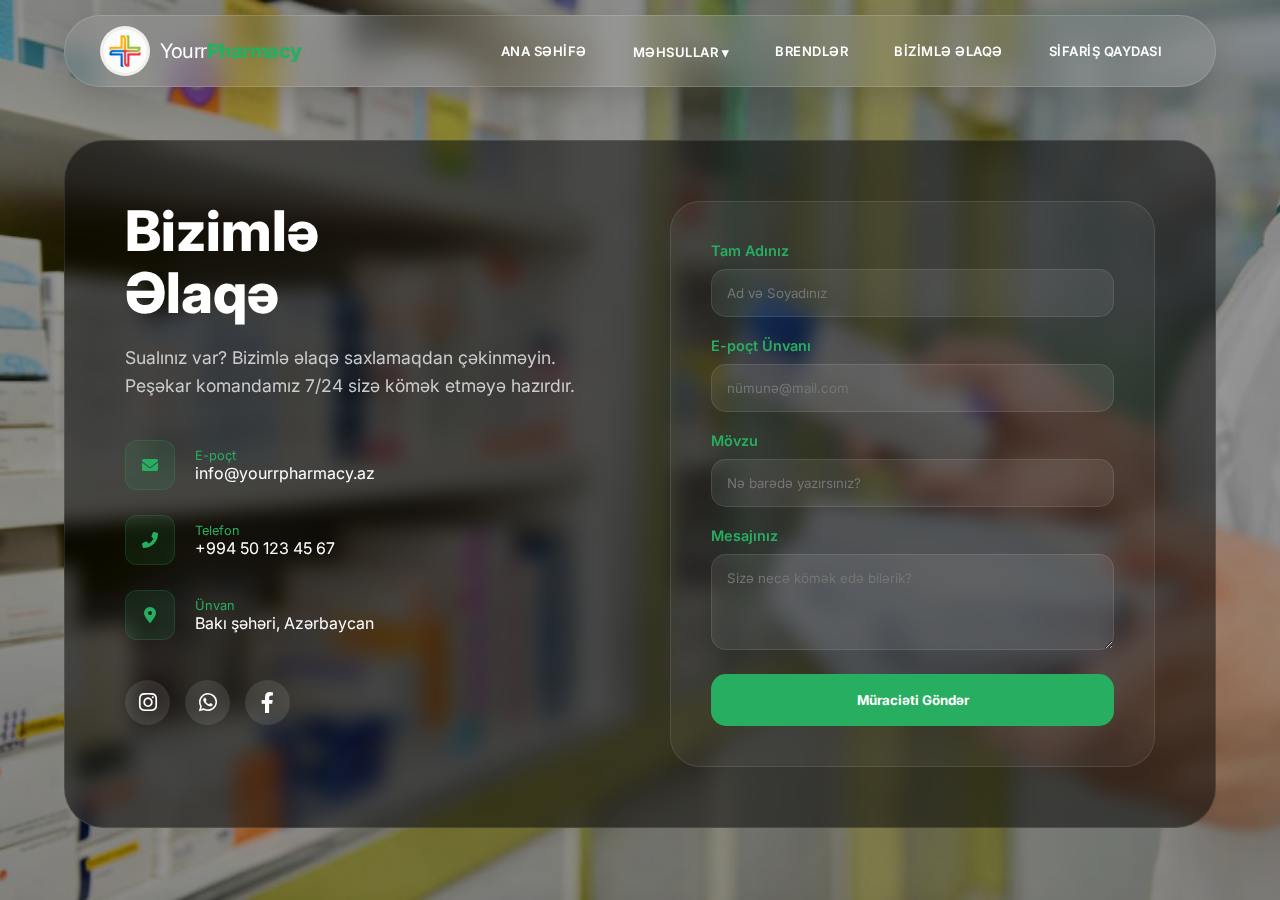
<file: biizmle elaqe.html>
<!DOCTYPE html>
<html lang="az">

<head>
    <meta charset="UTF-8">
    <meta name="viewport" content="width=device-width, initial-scale=1.0">
    <meta name="author" content="YourrPharmacy">
    <meta name="keywords"
        content="dərman,xəstəlik,aptek,pharmacy,sağlamlıq,YourrPharmacy, onlineaptek,derman,derman vasiteleri,ehtiyac,resept,hekim,doctor,xəstə,passient,tecili yardim,tecili tibbi yardim,çatdirilma">
    <title>Pharmacy - Bizimlə Əlaqə</title>
    <link rel="shortcut icon" href="icon.png" type="image/x-icon">
    <link rel="stylesheet" href="https://cdnjs.cloudflare.com/ajax/libs/font-awesome/6.0.0/css/all.min.css">

    <style>
        /* Müasir Şriftlərin İnteqrasiyası */
        @import url('https://fonts.googleapis.com/css2?family=Inter:wght@400;600;800&family=Poppins:wght@300;400;600;700&display=swap');

        * {
            margin: 0;
            padding: 0;
            box-sizing: border-box;
            font-family: 'Inter', 'Poppins', sans-serif;
            text-decoration: none !important;
        }

        body {
            /* Arxa fonu sənin istəyinə uyğun tənzimlədim */
            background: linear-gradient(rgba(0, 0, 0, 0.4), rgba(0, 0, 0, 0.4)), url('sekil/sekil1.png') no-repeat center center/cover;
            background-attachment: fixed;
            min-height: 100vh;
            color: white;
            overflow-x: hidden;
        }

        /* HEADER CSS */
        .luxury-header {
            width: 100%;
            padding: 15px 5%;
            position: fixed;
            top: 0;
            left: 0;
            z-index: 10000;
        }

        .nav-wrapper {
            background: rgba(255, 255, 255, 0.08);
            backdrop-filter: blur(15px);
            display: flex;
            justify-content: space-between;
            align-items: center;
            padding: 10px 35px;
            border-radius: 100px;
            border: 1px solid rgba(255, 255, 255, 0.15);
            box-shadow: 0 10px 30px rgba(0, 0, 0, 0.15);
        }

        .brand-box {
            display: flex;
            align-items: center;
            gap: 10px;
        }

        .main-icon {
            height: 50px;
            width: 50px;
            border-radius: 50%;
        }

        .brand-title {
            color: white;
            font-size: 20px;
            font-weight: 400;
            letter-spacing: -0.5px;
        }

        .brand-title span {
            font-weight: 800;
            color: #27ae60;
        }

        .nav-links-row {
            display: flex;
            align-items: center;
            gap: 10px;
        }

        .nav-item,
        .mega-trigger {
            color: white;
            font-size: 13px;
            font-weight: 600;
            text-transform: uppercase;
            letter-spacing: 0.5px;
            padding: 12px 18px;
            cursor: pointer;
            transition: 0.3s;
        }

        .nav-item:hover,
        .mega-trigger:hover {
            color: #f39c12;
        }

        /* MEGA MENU CSS (Sənin orijinal stilin) */
        .mega-dropdown {
            position: relative;
        }

        .mega-panel {
            position: absolute;
            top: 150%;
            right: 0;
            width: 900px;
            background: white;
            border-radius: 20px;
            box-shadow: 0 30px 60px rgba(0, 0, 0, 0.3);
            overflow: hidden;
            visibility: hidden;
            opacity: 0;
            transform: translateY(20px);
            transition: all 0.4s cubic-bezier(0.165, 0.84, 0.44, 1);
        }

        .mega-dropdown:hover .mega-panel {
            visibility: visible;
            opacity: 1;
            transform: translateY(0);
        }

        .mega-layout {
            display: flex;
            height: 500px;
            position: relative;
        }

        .mega-sidebar {
            width: 35%;
            background: #f9fbfb;
            padding: 10px 0;
            overflow-y: auto;
            max-height: 500px;
            border-right: 1px solid #eee;
        }

        .cat-link {
            padding: 14px 25px;
            font-size: 13px;
            font-weight: 700;
            color: #444;
            transition: 0.2s;
            cursor: pointer;
        }

        .cat-link:hover {
            color: #f39c12;
            background: white;
        }

        .mega-main-hover {
            display: none;
            position: absolute;
            top: 0;
            right: 0;
            width: 65%;
            height: 100%;
            padding: 30px;
            background: white;
            z-index: 10;
            overflow-y: auto;
        }

        .cat-link:hover .mega-main-hover {
            display: block;
        }

        .grid-col {
            column-count: 2;
            column-gap: 20px;
            width: 100%;
        }

        .grid-col h3 {
            column-span: all;
            font-size: 11px;
            color: #bbb;
            text-transform: uppercase;
            margin-bottom: 15px;
            border-bottom: 1px solid #f0f0f0;
            padding-bottom: 5px;
        }

        .grid-col a {
            display: block;
            break-inside: avoid;
            color: #555;
            font-size: 13px;
            padding: 7px 0;
            transition: 0.2s;
            line-height: 1.3;
        }

        .grid-col a:hover {
            color: #27ae60;
            transform: translateX(5px);
        }

        .mega-main {
            width: 65%;
            padding: 30px;
            background: white;
        }

        .mega-badges {
            position: absolute;
            bottom: 0;
            left: 0;
            width: 100%;
            padding: 20px 30px;
            display: flex;
            gap: 20px;
            background: white;
            border-top: 1px solid #f5f5f5;
            z-index: 20;
        }

        .badge {
            font-size: 11px;
            font-weight: 800;
            display: flex;
            align-items: center;
        }

        .b-green {
            color: #27ae60;
        }

        .b-orange {
            color: #f39c12;
        }

        /* CONTACT SECTION CSS (YENİ HİSSƏ) */
        .contact-section {
            padding: 140px 5% 60px;
            /* Header-dən aşağı düşməsi üçün */
            display: flex;
            justify-content: center;
            align-items: center;
        }

        .contact-container {
            max-width: 1200px;
            width: 100%;
            display: grid;
            grid-template-columns: 1fr 1fr;
            gap: 60px;
            background: rgba(0, 0, 0, 0.5);
            padding: 60px;
            border-radius: 40px;
            backdrop-filter: blur(10px);
            border: 1px solid rgba(255, 255, 255, 0.1);
        }

        .main-title {
            font-size: 3.5rem;
            margin-bottom: 20px;
            font-weight: 800;
            line-height: 1.1;
            color: white;
        }

        .description {
            color: #ccc;
            margin-bottom: 40px;
            line-height: 1.6;
            font-size: 1.1rem;
        }

        .detail-item {
            display: flex;
            align-items: center;
            margin-bottom: 25px;
        }

        .detail-item i {
            width: 50px;
            height: 50px;
            background: rgba(39, 174, 96, 0.1);
            color: #27ae60;
            display: flex;
            align-items: center;
            justify-content: center;
            border-radius: 12px;
            margin-right: 20px;
            border: 1px solid rgba(39, 174, 96, 0.2);
        }

        .social-box {
            margin-top: 40px;
            display: flex;
            gap: 15px;
        }

        .social-box i {
            font-size: 1.3rem;
            color: white;
            width: 45px;
            height: 45px;
            background: rgba(255, 255, 255, 0.1);
            display: flex;
            align-items: center;
            justify-content: center;
            border-radius: 50%;
            transition: 0.3s;
        }

        .social-box i:hover {
            background: #27ae60;
            transform: translateY(-5px);
        }

        .glass-form {
            background: rgba(255, 255, 255, 0.05);
            padding: 40px;
            border-radius: 30px;
            border: 1px solid rgba(255, 255, 255, 0.1);
        }

        .input-field {
            margin-bottom: 20px;
        }

        .input-field label {
            display: block;
            margin-bottom: 10px;
            font-size: 0.9rem;
            color: #27ae60;
            font-weight: 600;
        }

        .input-field input,
        .input-field textarea {
            width: 100%;
            padding: 15px;
            background: rgba(255, 255, 255, 0.08);
            border: 1px solid rgba(255, 255, 255, 0.1);
            border-radius: 15px;
            color: white;
            outline: none;
        }

        .input-field input:focus,
        .input-field textarea:focus {
            border-color: #27ae60;
            background: rgba(255, 255, 255, 0.12);
        }

        .send-btn {
            width: 100%;
            padding: 18px;
            background: #27ae60;
            border: none;
            border-radius: 15px;
            color: white;
            font-weight: 700;
            cursor: pointer;
            transition: 0.3s;
        }

        .send-btn:hover {
            background: #219150;
            transform: scale(1.02);
        }

        @media (max-width: 900px) {
            .contact-container {
                grid-template-columns: 1fr;
                padding: 30px;
            }

            .main-title {
                font-size: 2.8rem;
            }

            .mega-panel {
                width: 95vw;
                right: -2.5vw;
            }
        }
    </style>
</head>

<body>

    <header class="luxury-header">
        <div class="nav-wrapper">
            <div class="brand-box">
                <img src="sekil/icon.png" alt="Logo" class="main-icon">
                <h1 class="brand-title">Yourr<span>Pharmacy</span></h1>
            </div>

            <nav class="nav-links-row">
                <a href="index.html" class="nav-item">Ana Səhifə</a>

                <div class="mega-dropdown">
                    <span class="mega-trigger">Məhsullar ▾</span>
                    <div class="mega-panel">
                        <div class="mega-layout">
                            <aside class="mega-sidebar">
                                <div class="cat-link">İnfeksion və parazitar
                                    <div class="mega-main-hover">
                                        <div class="grid-col">
                                            <h3>Müalicə</h3>
                                            <a href="mehsullar.html">Bakterial əleyhinə vasitələr</a>
                                            <a href="mehsullar.html">Protozoy infeksiyası əleyhinə vasitələr </a>
                                            <a href="mehsullar.html">Cinsi yolla keçən infeksiyaların müalicə və
                                                profilaktikası üçün vasitələr</a>
                                            <a href="mehsullar.html">Qoturluq və pedikulyoz zamanı istifadə olunan
                                                vasitələr</a>
                                            <a href="mehsullar.html">Qurd xəstəliklərində istifadə olunan (antihelmit)
                                                vasitələr</a>
                                            <a href="mehsullar.html">Göbələk əleyhinə vasitələr</a>
                                            <a href="mehsullar.html">Virus infeksiyası əleyhinə vasitələr</a>
                                        </div>
                                    </div>
                                </div>

                                <div class="cat-link">Onkoloji xəstəliklər
                                    <div class="mega-main-hover">
                                        <div class="grid-col">
                                            <h3>Müalicə</h3>
                                            <a href="mehsullar.html">Şiş xəstəliklərində istifadə olunan vasitələr</a>
                                        </div>
                                    </div>
                                </div>
                                

                                 <div class="cat-link">Sinir sistemi xəstəliklər
                                    <div class="mega-main-hover">
                                        <div class="grid-col">
                                            <h3>Müalicə</h3>
                                            <a href="mehsullar.html">Sinir oyanıqlığında istifadə olunan vasitələr</a>
                                            <a href="mehsullar.html">Nikotin asılılığı zamanı istifadə olunan
                                                vasitələr</a>
                                            <a href="mehsullar.html">Xroniki yorğunluq sindromu və asteniya zamanı
                                                istifadə olunan vasitələr</a>
                                            <a href="mehsullar.html">Nevralgiyalarda istifadə olunan vasitələr</a>
                                            <a href="mehsullar.html">Yuxu pozğunluğu zamanı istifadə olunan
                                                vasitələr</a>
                                            <a href="mehsullar.html">Depressiya zamanı istifadə olunan vasitələr</a>
                                            <a href="mehsullar.html">Neyrosirkulyator distoniya (NSD)</a>
                                            <a href="mehsullar.html">Epilepsiyada istifadə olunan vasitələr</a>
                                            <a href="mehsullar.html">Şizofreniya zamanı istifadə olunan vasitələr</a>
                                            <a href="mehsullar.html">Parkinson xəstəliyində istifadə olunan
                                                vasitələr</a>
                                            <a href="mehsullar.html">Alkohol asılılığı zamanı istifadə olunan
                                                vasitələr</a>
                                        </div>
                                    </div>
                                </div>

                                <div class="cat-link">Həzm sistemi xəstəliklər
                                    <div class="mega-main-hover">
                                        <div class="grid-col">
                                            <h3>Müalicə</h3>
                                            <a href="mehsullar.html">Ezofagit zamanı istifadə olunan vasitələr</a>
                                            <a href="mehsullar.html">Mədə və 12 barmaq bağırsaq xorasında istifadə
                                                olunan vasitələr</a>
                                            <a href="mehsullar.html">Qastrit zamanı istifadə olunan vasitələr</a>
                                            <a href="mehsullar.html">Köp əleyhinə vasitələr</a>
                                            <a href="mehsullar.html">Disbakterioz zamanı istifadə olunan vasitələr</a>
                                            <a href="mehsullar.html">Digər həzm pozğunluqları zamanı istifadə olunan
                                                vasitələr</a>
                                            <a href="mehsullar.html">Qaraciyər xəstəliklərinin müalicə və
                                                profilaktikasında istifadə olunan vasitələr</a>
                                            <a href="mehsullar.html">Öd xəstəliklərinin müalicə və profilaktikasında
                                                istifadə olunan vasitələr</a>
                                            <a href="mehsullar.html">Ferment çatışmamazlığı zamanı istifadə olunan
                                                vasitələr</a>
                                            <a href="mehsullar.html">İshalda istifadə olunan vasitələr</a>
                                            <a href="mehsullar.html">Qəbizlik zamanı istifadə olunan vasitələr</a>
                                            <a href="mehsullar.html">Babasil (hemorroy) zamanı istifadə olunan
                                                vasitələr</a>
                                            <a href="mehsullar.html">Mədəaltı vəzin xəstəliklərinin müalicə və
                                                profilaktikasında istifadə olunan vasitələr</a>
                                            <a href="mehsullar.html">Antibiotiklə birgə istifadə olunan vasitələr</a>
                                            <a href="mehsullar.html">Kolit zamanı istifadə olunan vasitələr</a>
                                            <a href="mehsullar.html">Ürəkbulanma və qusma zamanı istifadə olunan
                                                vasitələr</a>
                                            <a href="mehsullar.html">Ağız boşluğu xəstəlikləri zamanı istifadə olunan
                                                vasitələr</a>
                                            <a href="mehsullar.html">Qıcıqlanmış bağırsaq sindromu zamanı istifadə
                                                olunan vasitələr</a>
                                        </div>
                                    </div>
                                </div>

                                <div class="cat-link">Sidik-cinsiyyət sistemi
                                    <div class="mega-main-hover">
                                        <div class="grid-col">
                                            <h3>Müalicə</h3>
                                            <a href="mehsullar.html">Sidik-cinsiyyət sistemi xəstəliklərinin
                                                profilaktikası zamanı istifadə olunan vasitələr</a>
                                            <a href="mehsullar.html">Böyrək və sidik yollarının iltihabında istifadə
                                                olunan vasitələr</a>
                                            <a href="mehsullar.html">Böyrək daşı xəstəliyində istifadə olunan
                                                vasitələr</a>
                                            <a href="mehsullar.html">Sidik ifrazatı xəstəliklərində istifadə olunan
                                                vasitələr</a>
                                            <a href="mehsullar.html">Prostat vəzin adenomasında istifadə olunan
                                                vasitələr</a>
                                            <a href="mehsullar.html">Prostatit zamanı istifadə olunan vasitələr</a>
                                            <a href="mehsullar.html">Kişi sonsuzluğunda istifadə olunan vasitələr</a>
                                            <a href="mehsullar.html">Mastopatiya zamanı istifadə olunan vasitələr</a>
                                            <a href="mehsullar.html">Potensiya zəifliyi zamanı istifadə olunan
                                                vasitələr</a>
                                            <a href="mehsullar.html">Klimaks və menopauzada istifadə olunan
                                                vasitələr</a>
                                            <a href="mehsullar.html">Menstruasiya pozğunluqları zamanı istifadə olunan
                                                vasitələr</a>
                                            <a href="mehsullar.html">Böyrək çatmamazlığı zamanı istifadə olunan
                                                vasitələr</a>
                                            <a href="mehsullar.html">Qadın çanaq orqanlarının iltihabı xəstəliklərində
                                                istifadə olunan vasitələr</a>
                                            <a href="mehsullar.html">Qadın sonsuzluğunda istifadə olunan vasitələr</a>
                                        </div>
                                    </div>
                                </div>

                                <div class="cat-link">Hamiləlik
                                    <div class="mega-main-hover">
                                        <div class="grid-col">
                                            <h3>Müalicə</h3>
                                            <a href="mehsullar.html">Doğuş fəaliyyətinin pozğunluğu</a>
                                            <a href="mehsullar.html">Dölün hipoksiyası zamanı istifadə olunan
                                                vasitələr</a>
                                            <a href="mehsullar.html">Hamiləlikdən qorunma vasitələri
                                                (kontraseptivlər)</a>
                                            <a href="mehsullar.html">Uşaqlığın hipertonusu zamanı istifadə olunan
                                                vasitələr</a>
                                            <a href="mehsullar.html">Hamiləliyi və ovulyasiya vaxtini təyin etmək üçün
                                                testlər</a>
                                            <a href="mehsullar.html">Hamiləlik toksikozu zamanı istifadə olunan
                                                vasitələr</a>
                                        </div>
                                    </div>
                                </div>

                                <div class="cat-link">Cərrahiyyə
                                    <div class="mega-main-hover">
                                        <div class="grid-col">
                                            <h3>Müalicə</h3>
                                            <a href="mehsullar.html">Həlledicilər</a>
                                            <a href="mehsullar.html">Köməkçi maddələr</a>
                                            <a href="mehsullar.html">Anestetiklər</a>
                                            <a href="mehsullar.html">Narkoz üçün vasitələr</a>
                                            <a href="mehsullar.html">Cərrahi vasitələr</a>
                                        </div>
                                    </div>
                                </div>

                                <div class="cat-link">Tənəffüs sistemi
                                    <div class="mega-main-hover">
                                        <div class="grid-col">
                                            <h3>Müalicə</h3>
                                            <a href="mehsullar.html">Mövsümi virus infeksiyalarına qarşı mübarizə</a>
                                            <a href="mehsullar.html">Öskürək əleyhinə vasitələr</a>
                                            <a href="mehsullar.html">Allergik boğulmalar və bronxial astmada istifadə
                                                olunan vasitələr</a>
                                            <a href="mehsullar.html">Qrip zamanı istifadə olunan vasitələr</a>
                                            <a href="mehsullar.html">Rinit, sinusit zamanı istifadə olunan vasitələr</a>
                                            <a href="mehsullar.html">Bronxit, pnevmoniya zamanı istifadə olunan
                                                vasitələr</a>
                                            <a href="mehsullar.html">Angina, faringit, laringit zamanı istifadə olunan
                                                vasitələr</a>
                                            <a href="mehsullar.html">Yuxarı tənəffüs yollarının digər xəstəliklərində
                                                istifadə olunan vasitələr</a>
                                            <a href="mehsullar.html">Aşağı tənəffüs yollarının digər xəstəliklərində
                                                istifadə olunan vasitələr</a>
                                        </div>
                                    </div>
                                </div>

                                <div class="cat-link">Ağrikəsicilər
                                    <div class="mega-main-hover">
                                        <div class="grid-col">
                                            <h3>Müalicə</h3>
                                            <a href="mehsullar.html">Travmatik ağrılarda istifadə olunan vasitələr</a>
                                            <a href="mehsullar.html">Oynaq və əzələ ağrılarında istifadə olunan
                                                vasitələr</a>
                                            <a href="mehsullar.html">Spazmolitiklər</a>
                                            <a href="mehsullar.html">Menstrual ağrılar zamanı istifadə olunan
                                                vasitələr</a>
                                            <a href="mehsullar.html">Baş, diş və qulaq ağrılarında istifadə olunan
                                                vasitələr</a>
                                            <a href="mehsullar.html">Daxili orqanlarda ağrılar zamanı istifadə olunan
                                                vasitələr</a>
                                        </div>
                                    </div>
                                </div>

                                <div class="cat-link">Gigiyenik bezlər
                                    <div class="mega-main-hover">
                                        <div class="grid-col">
                                            <h3>Müalicə</h3>
                                            <a href="mehsullar.html">Qadınlar üçün bezlər</a>
                                            <a href="mehsullar.html">Böyüklər üçün bezlər</a>
                                            <a href="mehsullar.html">Yataq xəstələrinə istifadə olunan vasitələr</a>
                                            <a href="mehsullar.html">Digər gigiyenik vasitələr</a>
                                        </div>
                                    </div>
                                </div>

                                <div class="cat-link">Sümük-əzələ sistemi
                                    <div class="mega-main-hover">
                                        <div class="grid-col">
                                            <h3>Müalicə</h3>
                                            <a href="mehsullar.html">Osteoporoz zamanı istifadə olunan vasitələr</a>
                                            <a href="mehsullar.html">Raxit zamanı istifadə olunan vasitələr</a>
                                            <a href="mehsullar.html">Artrit zamanı istifadə olunan vasitələr</a>
                                            <a href="mehsullar.html">Artroz zamanı istifadə olunan vasitələr</a>
                                            <a href="mehsullar.html">Podaqra əleyhinə vasitələr</a>
                                            <a href="mehsullar.html">Yumşaq toxumaların zədələnmələri</a>
                                            <a href="mehsullar.html">Dayaq-hərəkət sisteminin fəaliyyətini
                                                yaxşılaşdırıcı vasitələr</a>
                                            <a href="mehsullar.html">Kalsium defisitli xəstəliklər</a>
                                            <a href="mehsullar.html">Sınıqlar</a>
                                        </div>
                                    </div>
                                </div>

                                <div class="cat-link">Qulaq xəstəliklər
                                    <div class="mega-main-hover">
                                        <div class="grid-col">
                                            <h3>Müalicə</h3>
                                            <a href="mehsullar.html">Qulaq xəstəliklərinin müalicə və profilaktikasında
                                                istifadə olunan vasitələr</a>
                                        </div>
                                    </div>
                                </div>
                                <div class="cat-link">Travmalar,zəhərlənmələr və digər xarici təsirlər
                                    <div class="mega-main-hover">
                                        <div class="grid-col">
                                            <h3>Müalicə</h3>
                                            <a href="mehsullar.html">Kəllə-beyin və digər travmalar</a>
                                            <a href="mehsullar.html">Allergik reaksiya zamanı istifadə olunan
                                                vasitələr</a>
                                            <a href="mehsullar.html">Zəhərlənmələr zamanı istifadə olunan vasitələr</a>
                                            <a href="mehsullar.html">Köçürülmüş orqan və toxumaların rədd edilməsi</a>
                                            <a href="mehsullar.html">Anafilaktik şok zamanı istifadə olunan
                                                vasitələr</a>
                                        </div>
                                    </div>
                                </div>

                                <div class="cat-link">Ana və uşaq
                                    <div class="mega-main-hover">
                                        <div class="grid-col">
                                            <h3>Müalicə</h3>
                                            <a href="mehsullar.html">Ana və uşaq vasitələri</a>
                                            <a href="mehsullar.html">Uşaq qidaları</a>
                                            <a href="mehsullar.html">Uşaqlar üçün ağız boşluğuna qulluq</a>
                                            <a href="mehsullar.html">Uşaq bezləri</a>
                                            <a href="mehsullar.html">Uşaq dərisinə qulluq vasitələri</a>
                                            <a href="mehsullar.html">Uşaq oyuncaqları</a>
                                        </div>
                                    </div>
                                </div>

                                <div class="cat-link">Ortopediya vasitələr
                                    <div class="mega-main-hover">
                                        <div class="grid-col">
                                            <h3>Müalicə</h3>
                                            <a href="mehsullar.html">Aşağı ətraflar üçün ortopedik vasitələr</a>
                                            <a href="mehsullar.html">Hamilələr üçün ortopedik vasitələr</a>
                                            <a href="mehsullar.html">Yuxarı ətraflar üçün ortopedik vasitələr</a>
                                            <a href="mehsullar.html">Çanaq nahiyəsi üçün ortopedik vasitələr</a>
                                            <a href="mehsullar.html">Qadınlar üçün ortopedik vasitələr</a>
                                            <a href="mehsullar.html">Döş qəfəsi nahiyəsi üçün ortopedik vasitələr</a>
                                            <a href="mehsullar.html">Boyun nahiyəsi üçün ortopedik vasitələr</a>
                                            <a href="mehsullar.html">Boyun nahiyəsi üçün ortopedik vasitələr</a>
                                            <a href="mehsullar.html">Qaməti korreksiyaedici bandajlar</a>
                                            <a href="mehsullar.html">Digər ortopedik vasitələr</a>
                                        </div>
                                    </div>
                                </div>

                                <div class="cat-link">Optika məhsulları
                                    <div class="mega-main-hover">
                                        <div class="grid-col">
                                            <h3>Müalicə</h3>
                                            <a href="mehsullar.html">Optik çərçivələr</a>
                                            <a href="mehsullar.html">Uşaqlar üçün optik çərçivələr</a>
                                            <a href="mehsullar.html">Qadınlar üçün günəş eynəkləri</a>
                                            <a href="mehsullar.html">Kişilər üçün günəş eynəkləri</a>
                                            <a href="mehsullar.html">Uşaqlar üçün günəş eynəkləri</a>
                                            <a href="mehsullar.html">Qarışıq günəş eynəkləri</a>
                                            <a href="mehsullar.html">Optik kontakt linzalar</a>
                                            <a href="mehsullar.html">Kosmetik kontakt linzalar</a>
                                            <a href="mehsullar.html">Xizək eynəkləri</a>
                                            <a href="mehsullar.html">Linza məhlulu</a>
                                            <a href="mehsullar.html">Digər optiki vasitələr</a>
                                            <a href="mehsullar.html">Optik şüşə</a>

                                        </div>
                                    </div>
                                </div>

                                <div class="cat-link">Dəri xəstəlikləri
                                    <div class="mega-main-hover">
                                        <div class="grid-col">
                                            <h3>Müalicə</h3>
                                            <a href="mehsullar.html">Dırnaq xəstləlikləri zamanı istifadə olunan
                                                vasitələr</a>
                                            <a href="mehsullar.html">Göbələk mənşəli səpkilərdə istifadə olunan
                                                vasitələr</a>
                                            <a href="mehsullar.html">Psoriaz zamanı istifadə olunan vasitələr</a>
                                            <a href="mehsullar.html">Saç xəstəlikləri zamanı istifadə olunan
                                                vasitələr</a>
                                            <a href="mehsullar.html">Yanıq zamanı istifadə olunan vasitələr</a>
                                            <a href="mehsullar.html">Dermatit və ekzema zamanı istifadə olunan
                                                vasitələr</a>
                                            <a href="mehsullar.html">Dəri infeksiyaları zamanı istifadə olunan
                                                vasitələr</a>
                                            <a href="mehsullar.html">Dəmrov zamanı istifadə olunan vasitələr</a>
                                            <a href="mehsullar.html">Dəmrov zamanı istifadə olunan vasitələr</a>
                                            <a href="mehsullar.html">Döyənək əleyhinə vasitələr</a>
                                        </div>
                                    </div>
                                </div>

                                <div class="cat-link">Tibbi avadanlıqlar
                                    <div class="mega-main-hover">
                                        <div class="grid-col">
                                            <h3>Müalicə</h3>
                                            <a href="mehsullar.html">Tonometrlər, stetoskoplar</a>
                                            <a href="mehsullar.html">Termometrlər</a>
                                            <a href="mehsullar.html">Masaj aparatları</a>
                                            <a href="mehsullar.html">Qlükometrlər</a>
                                            <a href="mehsullar.html">İnhalyatorlar</a>
                                            <a href="mehsullar.html">Tərəzilər</a>
                                            <a href="mehsullar.html">Pulsoksimetrlər</a>
                                            <a href="mehsullar.html">Eşitmə cihazları</a>
                                            <a href="mehsullar.html">Hava təmizləyici cihazlar</a>
                                            <a href="mehsullar.html">Digər cihazlar</a>
                                            <a href="mehsullar.html">İsidici vasitələr</a>
                                            <a href="mehsullar.html"></a>
                                            <a href="mehsullar.html"></a>
                                        </div>
                                    </div>
                                </div>

                                <div class="cat-link">Tibbi geyimlər
                                    <div class="mega-main-hover">
                                        <div class="grid-col">
                                            <h3>Müalicə</h3>
                                            <a href="mehsullar.html">Tibbi maskalar və respiratorlar</a>
                                            <a href="mehsullar.html">Tibbi kişi xalatları</a>
                                            <a href="mehsullar.html">Tibbi qadın xalatları</a>
                                            <a href="mehsullar.html">Tibbi kostyumlar</a>
                                            <a href="mehsullar.html">Tibbi ayaqqabılar, baxillər</a>
                                            <a href="mehsullar.html">Tibbi papaqlar</a>
                                            <a href="mehsullar.html">Tibbi əlcəklər</a>
                                            <a href="mehsullar.html"></a>
                                        </div>
                                    </div>
                                </div>

                                <div class="cat-link">Endokrinoloji xəstəliklər
                                    <div class="mega-main-hover">
                                        <div class="grid-col">
                                            <h3>Müalicə</h3>
                                            <a href="mehsullar.html">Yumurtalıqların polikistozu sindromunda istifadə
                                                olunan vasitələr</a>
                                            <a href="mehsullar.html">Qalxanabənzər vəzi (zob) xəstəliklərinin müalicə və
                                                profilaktikasında istifadə olunan vasitələr</a>
                                            <a href="mehsullar.html">Diabet xəstəliklərinin müalicə və profilaktikasında
                                                istifadə olunan vasitələr</a>
                                            <a href="mehsullar.html">Digər hormonal xəstəliklərin müalicə və
                                                profilaktikasında istifadə olunan vasitələr</a>
                                            <a href="mehsullar.html"></a>
                                        </div>
                                    </div>
                                </div>

                                <div class="cat-link">Qan dövranı sisteminin xəstləlikləri
                                    <div class="mega-main-hover">
                                        <div class="grid-col">
                                            <h3>Müalicə</h3>
                                            <a href="mehsullar.html">Stenokardiya zamanı istifadə olunan vasitələr</a>
                                            <a href="mehsullar.html">Ürəyin digər xəstəliklərində istifadə olunan
                                                vasitələr</a>
                                            <a href="mehsullar.html">Beyin qan dövranı pozğunluğunda istifadə olunan
                                                vasitələr</a>
                                            <a href="mehsullar.html">Venaların varikoz genişlənməsi zamanı istifadə
                                                olunan vasitələr</a>
                                            <a href="mehsullar.html">Tromboflebit zamanı istifadə olunan vasitələr</a>
                                            <a href="mehsullar.html">Aritmiya zamanı istifadə olunan vasitələr</a>
                                            <a href="mehsullar.html">Ürək revmatizmi zamanı istifadə olunan
                                                vasitələr</a>
                                            <a href="mehsullar.html">Qan dövranının digər xəstəliklərində istifadə
                                                olunan vasitələr</a>
                                            <a href="mehsullar.html">Hipertoniya zamanı istifadə olunan vasitələr</a>
                                            <a href="mehsullar.html">Qanaxmalarda istifadə olunan vasitələr</a>
                                            <a href="mehsullar.html">Miokard infarktı zamanı istifadə olunan
                                                vasitələr</a>
                                            <a href="mehsullar.html">Hipotoniya zamanı istifadə olunan vasitələr</a>
                                            <a href="mehsullar.html">Ürək çatmamazlığı zamanı istifadə olunan
                                                vasitələr</a>
                                            <a href="mehsullar.html">Ateroskleroz zamanı istifadə olunan vasitələr</a>
                                            <a href="mehsullar.html">İnsult zamanı istifadə olunan vasitələr</a>
                                        </div>
                                    </div>
                                </div>


                                <div class="cat-link">Antiseptiklər və dezinfeksiyaedicilər
                                    <div class="mega-main-hover">
                                        <div class="grid-col">
                                            <h3>Müalicə</h3>
                                            <a href="mehsullar.html">Əl, dəri və selikli qişalar üçün antiseptik
                                                vasitələr</a>
                                            <a href="mehsullar.html">Tibbi avadanlıqlar üçün</a>
                                            <a href="mehsullar.html">Dezinfeksiyaedici vasitələr</a>
                                        </div>
                                    </div>
                                </div>


                                <div class="cat-link">Göz xəstəliklər
                                    <div class="mega-main-hover">
                                        <div class="grid-col">
                                            <h3>Müalicə</h3>
                                            <a href="mehsullar.html">Quru göz sindromu zamanı istifadə olunan
                                                vasitələr</a>
                                            <a href="mehsullar.html">Görmə zəifliyi zamanı istifadə olunan vasitələr</a>
                                            <a href="mehsullar.html">Kataraktada istifadə olunan vasitələr</a>
                                            <a href="mehsullar.html">Gözün virus mənşəli xəstəliklərində istifadə olunan
                                                vasitələr</a>
                                            <a href="mehsullar.html">Gözün diaqnostikası zamanı istifadə olunan
                                                vasitələr</a>
                                            <a href="mehsullar.html">Gözün allergik xəstəliklərində istifadə olunan
                                                vasitələr</a>
                                            <a href="mehsullar.html">Gözün iltihabi xəstəliklərində istifadə olunan
                                                vasitələr</a>
                                            <a href="mehsullar.html">Qlaukomada istifadə olunan vasitələr</a>
                                        </div>
                                    </div>
                                </div>


                                <div class="cat-link">Maddələr mübadiləsinin pozğunluğu
                                    <div class="mega-main-hover">
                                        <div class="grid-col">
                                            <h3>Müalicə</h3>
                                            <a href="mehsullar.html">Qidalanma pozğunluğu zamanı istifadə olunan
                                                vasitələr</a>
                                            <a href="mehsullar.html">Vitamin və mineral çatmamazlığı</a>
                                            <a href="mehsullar.html">Piylənmədə istifadə olunan vasitələr</a>
                                            <a href="mehsullar.html">Metabolik pozulmalar zamanı istifadə olunan
                                                vasitələr</a>
                                        </div>
                                    </div>
                                </div>


                                <div class="cat-link">Homeopatiya
                                    <div class="mega-main-hover">
                                        <div class="grid-col">
                                            <h3>Müalicə</h3>
                                            <a href="mehsullar.html">Homeopatik vasitələr</a>
                                        </div>
                                    </div>
                                </div>


                                <div class="cat-link">İntim vasitələr
                                    <div class="mega-main-hover">
                                        <div class="grid-col">
                                            <h3>Müalicə</h3>
                                            <a href="mehsullar.html">Uşaqlıq yoluna daraldıcı təsir göstərən
                                                vasitələr</a>
                                            <a href="mehsullar.html">Ginekoloji vasitələr</a>
                                            <a href="mehsullar.html">Qoruyucu məmulatlar</a>
                                            <a href="mehsullar.html">İntim gellər</a>
                                        </div>
                                    </div>
                                </div>


                                <div class="cat-link">Qan xəstəlikləri və immun sisteminin çatışmazlığları
                                    <div class="mega-main-hover">
                                        <div class="grid-col">
                                            <h3>Müalicə</h3>
                                            <a href="mehsullar.html">Anemiya zamanı istifadə olunan vasitələr</a>
                                            <a href="mehsullar.html">İmmunçatışmazlığı zamanı istifadə olunan
                                                vasitələr</a>
                                            <a href="mehsullar.html"></a>
                                            <a href="mehsullar.html"></a>
                                            <a href="mehsullar.html"></a>
                                            <a href="mehsullar.html"></a>
                                            <a href="mehsullar.html"></a>
                                            <a href="mehsullar.html"></a>
                                        </div>
                                    </div>
                                </div>


                                <div class="cat-link">Dəriyə qulluq vasitələri
                                    <div class="mega-main-hover">
                                        <div class="grid-col">
                                            <h3>Müalicə</h3>
                                            <a href="mehsullar.html">Əllərə qulluq vasitələri</a>
                                            <a href="mehsullar.html">Ayaqlara qulluq vasitələri</a>
                                            <a href="mehsullar.html">Bədənə qulluq vasitələri</a>
                                            <a href="mehsullar.html">Tər əleyhinə vasitələr</a>
                                            <a href="mehsullar.html">Epilyasiya və depilyasiya</a>
                                            <a href="mehsullar.html">Zərdablar</a>
                                            <a href="mehsullar.html">Üzə qulluq vasitələri</a>
                                            <a href="mehsullar.html">Yaşlanma əleyhinə qulluq vasitələri</a>
                                            <a href="mehsullar.html">Duş gelləri</a>
                                            <a href="mehsullar.html">Sabunlar</a>
                                            <a href="mehsullar.html">Təmizləyici vasitələr</a>
                                            <a href="mehsullar.html">Nəmləndirici vasitələr</a>
                                            <a href="mehsullar.html">Günəş vannası üçün kremlər</a>
                                            <a href="mehsullar.html">Kişilər üçün təraş vasitələri</a>
                                            <a href="mehsullar.html">Gözətrafı dəriyə qulluq vasitələri</a>
                                            <a href="mehsullar.html">Tonal vasitələr</a>
                                            <a href="mehsullar.html">Dodaqlara qulluq vasitələri</a>
                                            <a href="mehsullar.html">Çapıqlar üçün vasitələr</a>
                                        </div>
                                    </div>
                                </div>


                                <div class="cat-link">Ağız boşluğunun qulluğu
                                    <div class="mega-main-hover">
                                        <div class="grid-col">
                                            <h3>Müalicə</h3>
                                            <a href="mehsullar.html">Saqqızlar</a>
                                            <a href="mehsullar.html">Diş sapları</a>
                                            <a href="mehsullar.html">Diş fırçaları</a>
                                            <a href="mehsullar.html">Diş məcunları</a>
                                            <a href="mehsullar.html">Diş tozları</a>
                                            <a href="mehsullar.html">Ağız boşluğu üçün məhlullar</a>
                                            <a href="mehsullar.html">Ağız boşluğu üçün gellər</a>
                                            <a href="mehsullar.html">Ağız boşluğu üçün digər vasitələr</a>
                                        </div>
                                    </div>
                                </div>


                                <div class="cat-link">Kosmetik vasitələr
                                    <div class="mega-main-hover">
                                        <div class="grid-col">
                                            <h3>Müalicə</h3>
                                            <a href="mehsullar.html">La Roche-Posay</a>
                                            <a href="mehsullar.html">Vichy</a>
                                            <a href="mehsullar.html">Biolane</a>
                                        </div>
                                    </div>
                                </div>


                                <div class="cat-link">Dieta
                                    <div class="mega-main-hover">
                                        <div class="grid-col">
                                            <h3>Müalicə</h3>
                                            <a href="mehsullar.html">Artıq bədən çəkisi zamanı istifadə olunan
                                                vasitələr</a>
                                        </div>
                                    </div>
                                </div>


                                <div class="cat-link">Tibbi vasitələr
                                    <div class="mega-main-hover">
                                        <div class="grid-col">
                                            <h3>Müalicə</h3>
                                            <a href="mehsullar.html">Zondlar, kateterlər</a>
                                            <a href="mehsullar.html">Yuyucu vasitələr</a>
                                            <a href="mehsullar.html">Sarğı materialları</a>
                                            <a href="mehsullar.html">İnfuziya sistemləri, şprislər, iynələr</a>
                                            <a href="mehsullar.html">Test üçün vasitələr</a>
                                            <a href="mehsullar.html">Digər vasitələr</a>
                                        </div>
                                    </div>
                                </div>


                                <div class="cat-link">Kosmetoloji və dəriyə qulluq vasitələri
                                    <div class="mega-main-hover">
                                        <div class="grid-col">
                                            <h3>Müalicə</h3>
                                            <a href="mehsullar.html">Kosmetoloji alətlər</a>
                                            <a href="mehsullar.html">Qidalandırıcı kremlər</a>
                                            <a href="mehsullar.html">Yumşaldıcı vasitələr</a>
                                            <a href="mehsullar.html">Digər kosmetik vasitələr</a>
                                            <a href="mehsullar.html">Günəşdən qoruyucu vasitələr</a>
                                        </div>
                                    </div>
                                </div>


                                <div class="cat-link">İdman
                                    <div class="mega-main-hover">
                                        <div class="grid-col">
                                            <h3>Müalicə</h3>
                                            <a href="mehsullar.html">İdmançılar üçün digər vasitələr</a>
                                            <a href="mehsullar.html">İdmançılar üçün qidalar</a>
                                            <a href="mehsullar.html">İdman zədələnmələrində istifadə olunan
                                                vasitələr</a>
                                        </div>
                                    </div>
                                </div>


                                <div class="cat-link">Təbii vasitələr
                                    <div class="mega-main-hover">
                                        <div class="grid-col">
                                            <h3>Müalicə</h3>
                                            <a href="mehsullar.html">Mineral sular, meyvə şirələri</a>
                                            <a href="mehsullar.html">Mineral sular, meyvə şirələri</a>
                                            <a href="mehsullar.html">Qəhvələr</a>
                                            <a href="mehsullar.html">Bitki çayları</a>
                                            <a href="mehsullar.html">Dərman bitkiləri</a>
                                        </div>
                                    </div>
                                </div>






                            </aside>

                            <div class="mega-main">
                                <p style="color: #ccc; font-size: 13px;">Kateqoriya seçmək üçün siyahının üzərinə
                                    gəlin...</p>
                                <div class="mega-badges">
                                    <span class="badge b-green">● Ən çox baxılanlar</span>
                                    <span class="badge b-orange">● Ən çox satılanlar</span>
                                </div>
                            </div>
                        </div>
                    </div>
                </div>

                <a href="brendler.html" class="nav-item">Brendlər</a>
                <a href="biizmle elaqe.html" class="nav-item">Bizimlə əlaqə</a>
                <a href="sifaris qaydasi.html" class="nav-item">Sifariş Qaydası</a>
            </nav>
        </div>
    </header>

    <section class="contact-section">
        <div class="contact-container">
            <div class="contact-info">
                <h1 class="main-title">Bizimlə <br> Əlaqə</h1>
                <p class="description">
                    Sualınız var? Bizimlə əlaqə saxlamaqdan çəkinməyin. <br>
                    Peşəkar komandamız 7/24 sizə kömək etməyə hazırdır.
                </p>
                <div class="info-details">
                    <div class="detail-item">
                        <i class="fas fa-envelope"></i>
                        <div>
                            <p style="color: #27ae60; font-size: 0.8rem;">E-poçt</p>
                            <p>info@yourrpharmacy.az</p>
                        </div>
                    </div>
                    <div class="detail-item">
                        <i class="fas fa-phone-alt"></i>
                        <div>
                            <p style="color: #27ae60; font-size: 0.8rem;">Telefon</p>
                            <p>+994 50 123 45 67</p>
                        </div>
                    </div>
                    <div class="detail-item">
                        <i class="fas fa-map-marker-alt"></i>
                        <div>
                            <p style="color: #27ae60; font-size: 0.8rem;">Ünvan</p>
                            <p>Bakı şəhəri, Azərbaycan</p>
                        </div>
                    </div>
                </div>
                <div class="social-box">
                    <a href="https://www.instagram.com/yourrpharmacy/"><i class="fab fa-instagram"></i></a>
                    <a href=""><i class="fab fa-whatsapp"></i></a>
                    <a href="https://www.facebook.com/share/1FZ22Wcjp9/"><i class="fab fa-facebook-f"></i></a>
                    <!-- <a href="#"><i class="fab fa-linkedin-in"></i></a> -->
                </div>
            </div>

            <div class="contact-form-wrapper">
                <form class="glass-form">
                    <div class="input-field">
                        <label>Tam Adınız</label>
                        <input type="text" placeholder="Ad və Soyadınız" required>
                    </div>
                    <div class="input-field">
                        <label>E-poçt Ünvanı</label>
                        <input type="email" placeholder="nümunə@mail.com" required>
                    </div>
                    <div class="input-field">
                        <label>Mövzu</label>
                        <input type="text" placeholder="Nə barədə yazırsınız?">
                    </div>
                    <div class="input-field">
                        <label>Mesajınız</label>
                        <textarea rows="4" placeholder="Sizə necə kömək edə bilərik?" required></textarea>
                    </div>
                    <button type="submit" class="send-btn">Müraciəti Göndər</button>
                </form>
            </div>
        </div>
    </section>

</body>

</html>
</file>
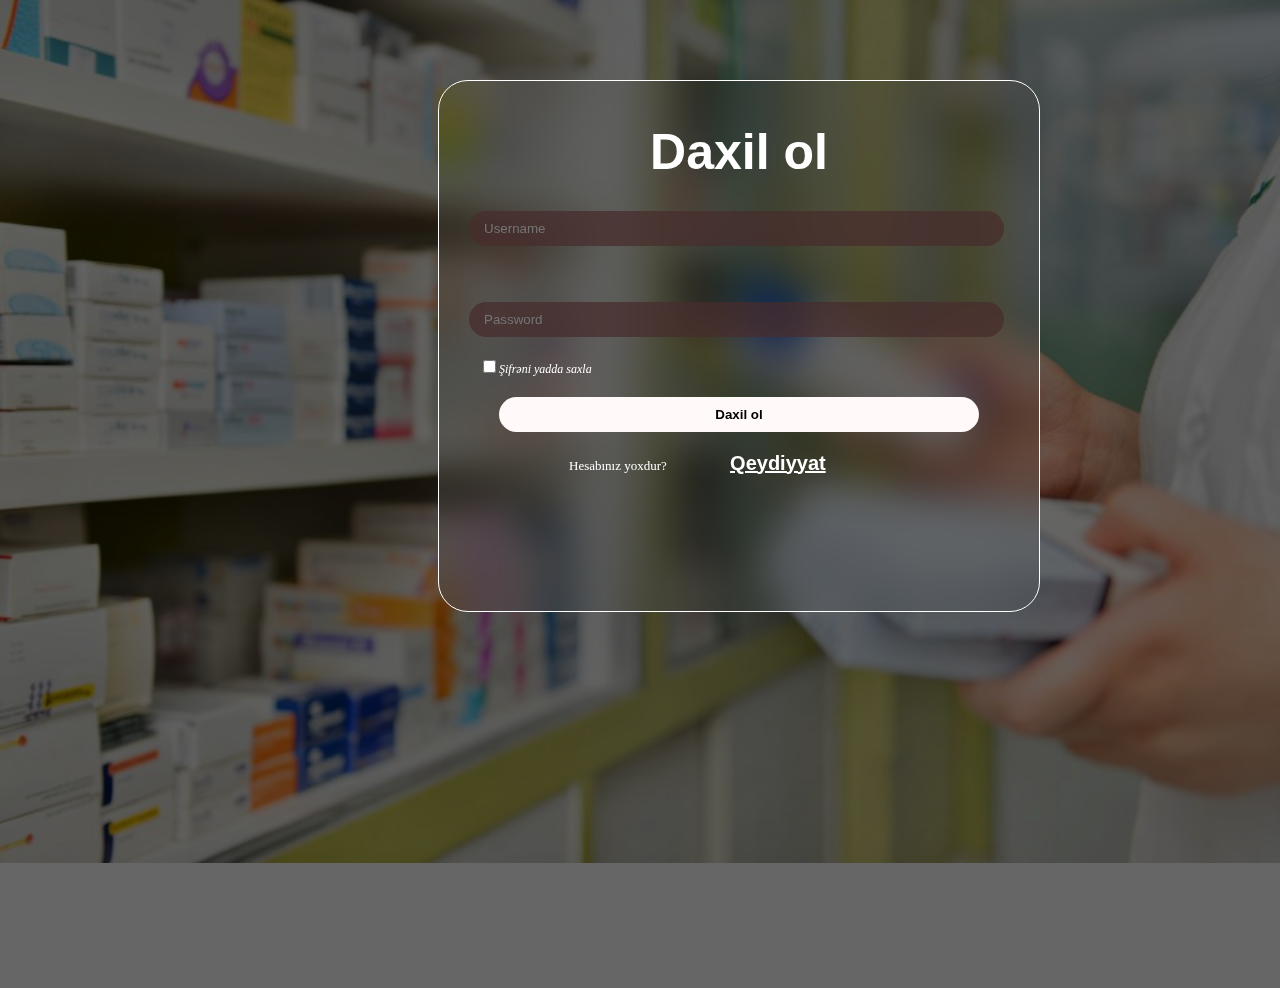
<file: login.html>
<!DOCTYPE html>
<html lang="en">

<head>
    <meta charset="UTF-8">
    <meta name="viewport" content="width=device-width, initial-scale=1.0">
    <title>Daxil ol</title>
    <style>
        body {
            background-image: url(sekil/sekil1.png);
            background-repeat: no-repeat;
            background-size: 100%;
            background-blend-mode: darken;
            background-color: rgb(0, 0, 0, 0.6);
            min-height: 100vh;
        }
        .giris:hover:hover{
            scale:1.10;
            filter: drop-shadow(5px 5px 5px rgba(255, 255, 255, 0.647));
            
        }
        
        .giris {
            transition: 1s;
             cursor: pointer;
            
            border: 1px solid white;
            width: 600px;
            height: 530px;
            border-radius: 30px;
            margin-left: 430px;
            margin-top: 80px;
            /* margin-left: 70px; */
            /* margin-top: 20px; */
            backdrop-filter: blur(20px);
        }

        .login-container {
            background: rgba(255, 255, 255, 0.05);
            box-shadow: inset 0 0 20px rgb(140, 140, 145);
            width: 100px;
            text-align: center;

        }

        .login-box h2 {
            color: rgb(255, 255, 255);
            margin-bottom: 30px;
            font-family: Arial, Helvetica, sans-serif;
            font-size: 50px;
            text-align: center;
        }

        .input-group {
            position: relative;
            margin-bottom: 20px;
        }

        .input-group input {
            width: 80%;
            padding: 10px 40px 10px 15px;
            border: none;
            border-radius: 25px;
            background: rgba(71, 45, 45, 0.742);
            /* box-shadow: inset 0 0 10px rgba(12, 39, 57, 0.862); */
            filter: drop-shadow(1px);
            color: white;
            margin-left: 30px;
        }

        .input-group .icon {
            position: absolute;
            right: 10px;
            top: 50%;
            transform: translateY(-50%);
            color: white;
        }

        .options {
            display: flex;
            justify-content: space-between;
            font-size: 12px;
            color: white;
            margin-bottom: 20px;
            margin-left: 40px;
            margin-top: 10px;
        }

        .options a {
            color: #ddd;
            text-decoration: none;

        }

        button {
            width: 80%;
            padding: 10px;
            background: rgb(255, 249, 249);
            border: none;
            border-radius: 25px;
            cursor: pointer;
            font-weight: bold;
            margin-left: 60px;
        }

        .register-link {
            color: white;
            font-size: 13px;
            margin-top: 20px;
            margin-left: 130px;
        }

        .register-link a {
            color: #fff;
            font-weight: bold;
            text-decoration: underline;
            margin-left: 60px;
        }

        a {
            font-size: 20px;
            font-family: Arial, Helvetica, sans-serif;
            padding-top: 100px;
            margin-left:100px;

        }
        h1{
            text-align: center;
            font-size: 60px;
            font-family: Arial, Helvetica, sans-serif;
        }

    </style>
</head>

<body>
    <div class="giris">
        <div class="login-center">
            <div class="login-box">
                <h2>Daxil ol</h2>
                <form action="index.html">
                    <div class="input-group">
                        <label for="Username"></label>
                        <input type="text" placeholder="Username" required>
                        <span class="icon"></span>
                    </div>
                    <br><br>
                    <div class="input-group">
                        <input type="password" placeholder="Password">
                        <span class="icon"></span>
                    </div>
                    <div class="options">
                        <label>
                            <input type="checkbox"><i>Şifrəni yadda saxla</i></label>
                        <!-- <a href="#">Forgot Password</a> -->
                    </div>
                    <button type="submit">Daxil ol</button>
                    <p class="register-link">Hesabınız yoxdur?
                        <a href="qeydiyyat.html">Qeydiyyat</a>
                    </p>
                </form>
            </div>
        </div>

    </div>

</body>

</html>
</file>
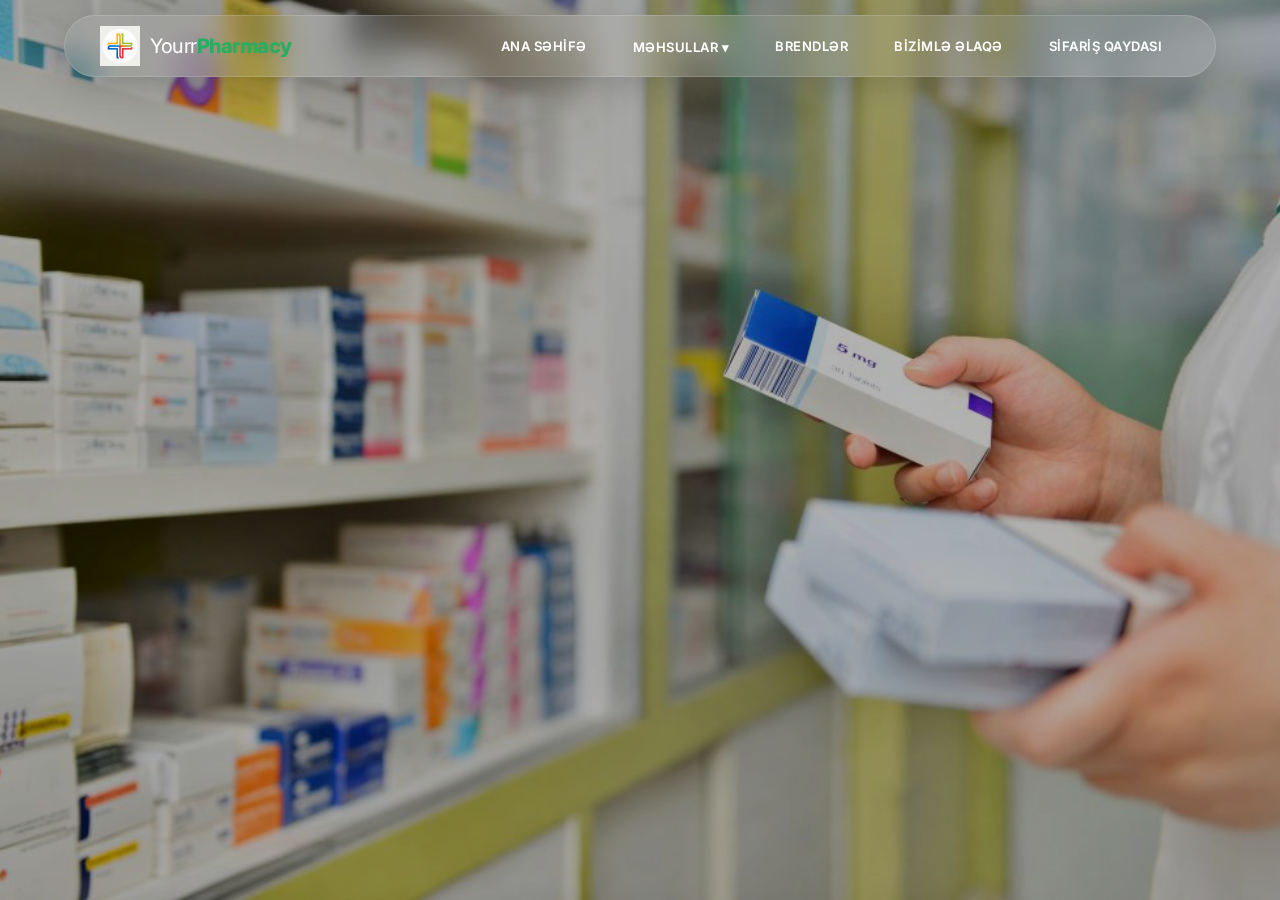
<file: mehsullar.html>
<!DOCTYPE html>
<html lang="az">

<head>
    <meta charset="UTF-8">
    <meta name="viewport" content="width=device-width, initial-scale=1.0">
    <meta name="author" content="YourrPharmacy">
    <meta name="keywords"
        content="dərman,xəstəlik,aptek,pharmacy,sağlamlıq,YourrPharmacy,
    onlineaptek,derman,derman vasiteleri,ehtiyac,resept,hekim,doctor,xəstə,passient,tecili yardim,tecili tibbi yardim,çatdirilma">
    <title>Pharmacy</title>
    <link rel="shortcut icon" href="icon.png" type="image/x-icon">
    <style>
        /* Müasir Şriftlərin İnteqrasiyası */
        @import url('https://fonts.googleapis.com/css2?family=Inter:wght@400;600;800&display=swap');

        * {
            margin: 0;
            padding: 0;
            box-sizing: border-box;
            font-family: 'Inter', 'Segoe UI', Roboto, sans-serif;
            text-decoration: none !important;
        }

        .luxury-header {
            width: 100%;
            padding: 15px 5%;
            position: fixed;
            top: 0;
            left: 0;
            z-index: 10000;
            background: url(sekil/sekil1.png) center/cover;
            height: 100vh;
            background-color: rgb(0, 0, 0, 0.3);
            background-blend-mode: darken;
        }

        /* Naviqasiya Paneli */
        .nav-wrapper {
            background: rgba(255, 255, 255, 0.08);
            backdrop-filter: blur(15px);
            display: flex;
            justify-content: space-between;
            align-items: center;
            padding: 10px 35px;
            border-radius: 100px;
            border: 1px solid rgba(255, 255, 255, 0.15);
            box-shadow: 0 10px 30px rgba(0, 0, 0, 0.15);
        }

        .brand-box {
            display: flex;
            align-items: center;
            gap: 10px;
        }

        .main-icon {
            height: 40px;
        }

        .brand-title {
            color: white;
            font-size: 20px;
            font-weight: 400;
            letter-spacing: -0.5px;
        }

        .brand-title span {
            font-weight: 800;
            color: #27ae60;
        }

        .nav-links-row {
            display: flex;
            align-items: center;
            gap: 10px;
        }

        .nav-item,
        .mega-trigger {
            color: white;
            font-size: 13px;
            font-weight: 600;
            text-transform: uppercase;
            letter-spacing: 0.5px;
            padding: 12px 18px;
            cursor: pointer;
            transition: 0.3s;
        }

        .nav-item:hover,
        .mega-trigger:hover {
            color: #f39c12;
        }

        /* MEGA MENU PANEL */
        .mega-dropdown {
            position: relative;
        }

        .mega-panel {
            position: absolute;
            top: 150%;
            right: 0;
            width: 900px;
            /* 3 Sütun üçün eni artırıldı */
            background: white;
            border-radius: 20px;
            box-shadow: 0 30px 60px rgba(0, 0, 0, 0.3);
            overflow: hidden;
            visibility: hidden;
            opacity: 0;
            transform: translateY(20px);
            transition: all 0.4s cubic-bezier(0.165, 0.84, 0.44, 1);
        }

        .mega-dropdown:hover .mega-panel {
            visibility: visible;
            opacity: 1;
            transform: translateY(0);
        }

        .mega-layout {
            display: flex;
            height: 500px;
            position: relative;
        }

        /* SIDEBAR */
        .mega-sidebar {
            width: 35%;
            background: #f9fbfb;
            padding: 10px 0;
            overflow-y: auto;
            max-height: 500px;
            border-right: 1px solid #eee;
        }

        .mega-sidebar::-webkit-scrollbar {
            width: 4px;
        }

        .mega-sidebar::-webkit-scrollbar-thumb {
            background: #ddd;
            border-radius: 10px;
        }

        .cat-link {
            padding: 14px 25px;
            font-size: 13px;
            font-weight: 700;
            color: #a47474cc;
            transition: 0.2s;
            cursor: pointer;
        }

        .cat-link:hover {
            color: #f39c12;
            background: white;
        }

        /* SAĞ TƏRƏFİN SÜTUN SİSTEMİ */
        .mega-main-hover {
            display: none;
            position: absolute;
            top: 0;
            right: 0;
            width: 65%;
            height: 100%;
            padding: 30px;
            background: white;
            z-index: 10;
        }

        .cat-link:hover .mega-main-hover {
            display: block;
            /* Sütunların işləməsi üçün block olmalıdır */
        }

        /* SÜTUNLARIN AYARLANMASI */
        .grid-col {
            column-count: 3;
            /* Siyahını 3 sütuna bölür */
            column-gap: 20px;
            width: 100%;
        }

        .grid-col h3 {
            column-span: all;
            /* Başlıq bütün sütunları əhatə edir */
            font-size: 11px;
            color: #bbb;
            text-transform: uppercase;
            margin-bottom: 15px;
            border-bottom: 1px solid #f0f0f0;
            padding-bottom: 5px;
        }

        .grid-col a {
            display: block;
            break-inside: avoid;
            /* Linkin sütunlar arasında bölünməməsi üçün */
            color: #555;
            font-size: 13px;
            padding: 7px 0;
            transition: 0.2s;
            line-height: 1.3;
        }

        .grid-col a:hover {
            color: #27ae60;
            transform: translateX(5px);
        }

        .mega-main {
            width: 65%;
            padding: 30px;
            background: white;
        }

        /* BADGES (NİŞANLAR) MÖVQEYİ */
        .mega-badges {
            position: absolute;
            bottom: 0;
            left: 0;
            width: 100%;
            padding: 20px 30px;
            display: flex;
            gap: 20px;
            background: white;
            border-top: 1px solid #f5f5f5;
            z-index: 20;
        }

        .badge {
            font-size: 11px;
            font-weight: 800;
            display: flex;
            align-items: center;
        }

        .b-green {
            color: #27ae60;
        }

        .b-orange {
            color: #f39c12;
        }

        body {
            padding-top: 100px;
        }
    </style>
</head>

<body>

    <header class="luxury-header">
        <div class="nav-wrapper">
            <div class="brand-box">
                <img src="icon.png" alt="Logo" class="main-icon">
                <h1 class="brand-title">Yourr<span>Pharmacy</span></h1>
            </div>

            <nav class="nav-links-row">
                <a href="index.html" class="nav-item">Ana Səhifə</a>

                <div class="mega-dropdown">
                    <span class="mega-trigger">Məhsullar ▾</span>
                    <div class="mega-panel">
                        <div class="mega-layout">
                            <aside class="mega-sidebar">

                                <div class="cat-link">İnfeksion və parazitar
                                    <div class="mega-main-hover">
                                        <div class="grid-col">
                                            <h3>Müalicə</h3>
                                            <a href="mehsullar.html">Bakterial əleyhinə vasitələr</a>
                                            <a href="mehsullar.html">Protozoy infeksiyası əleyhinə vasitələr </a>
                                            <a href="mehsullar.html">Cinsi yolla keçən infeksiyaların müalicə və
                                                profilaktikası üçün vasitələr</a>
                                            <a href="mehsullar.html">Qoturluq və pedikulyoz zamanı istifadə olunan
                                                vasitələr</a>
                                            <a href="mehsullar.html">Qurd xəstəliklərində istifadə olunan (antihelmit)
                                                vasitələr</a>
                                            <a href="mehsullar.html">Göbələk əleyhinə vasitələr</a>
                                            <a href="mehsullar.html">Virus infeksiyası əleyhinə vasitələr</a>
                                        </div>
                                    </div>
                                </div>

                                <div class="cat-link">Onkoloji xəstəliklər
                                    <div class="mega-main-hover">
                                        <div class="grid-col">
                                            <h3>Müalicə (Onkoloji)</h3>
                                            <a href="mehsullar.html">Şiş xəstəliklərində istifadə olunan vasitələr</a>
                                        </div>
                                    </div>
                                </div>

                                <div class="cat-link">Sinir sistemi xəstəliklər
                                    <div class="mega-main-hover">
                                        <div class="grid-col">
                                            <h3>Müalicə</h3>
                                            <a href="mehsullar.html">Sinir oyanıqlığında istifadə olunan vasitələr</a>
                                            <a href="mehsullar.html">Nikotin asılılığı zamanı istifadə olunan
                                                vasitələr</a>
                                            <a href="mehsullar.html">Xroniki yorğunluq sindromu və asteniya zamanı
                                                istifadə olunan vasitələr</a>
                                            <a href="mehsullar.html">Nevralgiyalarda istifadə olunan vasitələr</a>
                                            <a href="mehsullar.html">Yuxu pozğunluğu zamanı istifadə olunan
                                                vasitələr</a>
                                            <a href="mehsullar.html">Depressiya zamanı istifadə olunan vasitələr</a>
                                            <a href="mehsullar.html">Neyrosirkulyator distoniya (NSD)</a>
                                            <a href="mehsullar.html">Epilepsiyada istifadə olunan vasitələr</a>
                                            <a href="mehsullar.html">Şizofreniya zamanı istifadə olunan vasitələr</a>
                                            <a href="mehsullar.html">Parkinson xəstəliyində istifadə olunan
                                                vasitələr</a>
                                            <a href="mehsullar.html">Alkohol asılılığı zamanı istifadə olunan
                                                vasitələr</a>
                                        </div>
                                    </div>
                                </div>

                                <div class="cat-link">Həzm sistemi xəstəliklər
                                    <div class="mega-main-hover">
                                        <div class="grid-col">
                                            <h3>Müalicə</h3>
                                            <a href="mehsullar.html">Ezofagit zamanı istifadə olunan vasitələr</a>
                                            <a href="mehsullar.html">Mədə və 12 barmaq bağırsaq xorasında istifadə
                                                olunan vasitələr</a>
                                            <a href="mehsullar.html">Qastrit zamanı istifadə olunan vasitələr</a>
                                            <a href="mehsullar.html">Köp əleyhinə vasitələr</a>
                                            <a href="mehsullar.html">Disbakterioz zamanı istifadə olunan vasitələr</a>
                                            <a href="mehsullar.html">Digər həzm pozğunluqları zamanı istifadə olunan
                                                vasitələr</a>
                                            <a href="mehsullar.html">Qaraciyər xəstəliklərinin müalicə və
                                                profilaktikasında istifadə olunan vasitələr</a>
                                            <a href="mehsullar.html">Öd xəstəliklərinin müalicə və profilaktikasında
                                                istifadə olunan vasitələr</a>
                                            <a href="mehsullar.html">Ferment çatışmamazlığı zamanı istifadə olunan
                                                vasitələr</a>
                                            <a href="mehsullar.html">İshalda istifadə olunan vasitələr</a>
                                            <a href="mehsullar.html">Qəbizlik zamanı istifadə olunan vasitələr</a>
                                            <a href="mehsullar.html">Babasil (hemorroy) zamanı istifadə olunan
                                                vasitələr</a>
                                            <a href="mehsullar.html">Mədəaltı vəzin xəstəliklərinin müalicə və
                                                profilaktikasında istifadə olunan vasitələr</a>
                                            <a href="mehsullar.html">Antibiotiklə birgə istifadə olunan vasitələr</a>
                                            <a href="mehsullar.html">Kolit zamanı istifadə olunan vasitələr</a>
                                            <a href="mehsullar.html">Ürəkbulanma və qusma zamanı istifadə olunan
                                                vasitələr</a>
                                            <a href="mehsullar.html">Ağız boşluğu xəstəlikləri zamanı istifadə olunan
                                                vasitələr</a>
                                            <a href="mehsullar.html">Qıcıqlanmış bağırsaq sindromu zamanı istifadə
                                                olunan vasitələr</a>
                                        </div>
                                    </div>
                                </div>

                                <div class="cat-link">Sidik-cinsiyyət sistemi
                                    <div class="mega-main-hover">
                                        <div class="grid-col">
                                            <h3>Müalicə</h3>
                                            <a href="mehsullar.html">Sidik-cinsiyyət sistemi xəstəliklərinin
                                                profilaktikası zamanı istifadə olunan vasitələr</a>
                                            <a href="mehsullar.html">Böyrək və sidik yollarının iltihabında istifadə
                                                olunan vasitələr</a>
                                            <a href="mehsullar.html">Böyrək daşı xəstəliyində istifadə olunan
                                                vasitələr</a>
                                            <a href="mehsullar.html">Sidik ifrazatı xəstəliklərində istifadə olunan
                                                vasitələr</a>
                                            <a href="mehsullar.html">Prostat vəzin adenomasında istifadə olunan
                                                vasitələr</a>
                                            <a href="mehsullar.html">Prostatit zamanı istifadə olunan vasitələr</a>
                                            <a href="mehsullar.html">Kişi sonsuzluğunda istifadə olunan vasitələr</a>
                                            <a href="mehsullar.html">Mastopatiya zamanı istifadə olunan vasitələr</a>
                                            <a href="mehsullar.html">Potensiya zəifliyi zamanı istifadə olunan
                                                vasitələr</a>
                                            <a href="mehsullar.html">Klimaks və menopauzada istifadə olunan
                                                vasitələr</a>
                                            <a href="mehsullar.html">Menstruasiya pozğunluqları zamanı istifadə olunan
                                                vasitələr</a>
                                            <a href="mehsullar.html">Böyrək çatmamazlığı zamanı istifadə olunan
                                                vasitələr</a>
                                            <a href="mehsullar.html">Qadın çanaq orqanlarının iltihabı xəstəliklərində
                                                istifadə olunan vasitələr</a>
                                            <a href="mehsullar.html">Qadın sonsuzluğunda istifadə olunan vasitələr</a>
                                        </div>
                                    </div>
                                </div>

                                <div class="cat-link">Hamiləlik
                                    <div class="mega-main-hover">
                                        <div class="grid-col">
                                            <h3>Müalicə</h3>
                                            <a href="mehsullar.html">Doğuş fəaliyyətinin pozğunluğu</a>
                                            <a href="mehsullar.html">Dölün hipoksiyası zamanı istifadə olunan
                                                vasitələr</a>
                                            <a href="mehsullar.html">Hamiləlikdən qorunma vasitələri
                                                (kontraseptivlər)</a>
                                            <a href="mehsullar.html">Uşaqlığın hipertonusu zamanı istifadə olunan
                                                vasitələr</a>
                                            <a href="mehsullar.html">Hamiləliyi və ovulyasiya vaxtini təyin etmək üçün
                                                testlər</a>
                                            <a href="mehsullar.html">Hamiləlik toksikozu zamanı istifadə olunan
                                                vasitələr</a>
                                        </div>
                                    </div>
                                </div>

                                <div class="cat-link">Cərrahiyyə
                                    <div class="mega-main-hover">
                                        <div class="grid-col">
                                            <h3>Müalicə</h3>
                                            <a href="mehsullar.html">Həlledicilər</a>
                                            <a href="mehsullar.html">Köməkçi maddələr</a>
                                            <a href="mehsullar.html">Anestetiklər</a>
                                            <a href="mehsullar.html">Narkoz üçün vasitələr</a>
                                            <a href="mehsullar.html">Cərrahi vasitələr</a>
                                        </div>
                                    </div>
                                </div>

                                <div class="cat-link">Tənəffüs sistemi
                                    <div class="mega-main-hover">
                                        <div class="grid-col">
                                            <h3>Müalicə</h3>
                                            <a href="mehsullar.html">Mövsümi virus infeksiyalarına qarşı mübarizə</a>
                                            <a href="mehsullar.html">Öskürək əleyhinə vasitələr</a>
                                            <a href="mehsullar.html">Allergik boğulmalar və bronxial astmada istifadə
                                                olunan vasitələr</a>
                                            <a href="mehsullar.html">Qrip zamanı istifadə olunan vasitələr</a>
                                            <a href="mehsullar.html">Rinit, sinusit zamanı istifadə olunan vasitələr</a>
                                            <a href="mehsullar.html">Bronxit, pnevmoniya zamanı istifadə olunan
                                                vasitələr</a>
                                            <a href="mehsullar.html">Angina, faringit, laringit zamanı istifadə olunan
                                                vasitələr</a>
                                            <a href="mehsullar.html">Yuxarı tənəffüs yollarının digər xəstəliklərində
                                                istifadə olunan vasitələr</a>
                                            <a href="mehsullar.html">Aşağı tənəffüs yollarının digər xəstəliklərində
                                                istifadə olunan vasitələr</a>
                                        </div>
                                    </div>
                                </div>

                                <div class="cat-link">Ağrikəsicilər
                                    <div class="mega-main-hover">
                                        <div class="grid-col">
                                            <h3>Müalicə</h3>
                                            <a href="mehsullar.html">Travmatik ağrılarda istifadə olunan vasitələr</a>
                                            <a href="mehsullar.html">Oynaq və əzələ ağrılarında istifadə olunan
                                                vasitələr</a>
                                            <a href="mehsullar.html">Spazmolitiklər</a>
                                            <a href="mehsullar.html">Menstrual ağrılar zamanı istifadə olunan
                                                vasitələr</a>
                                            <a href="mehsullar.html">Baş, diş və qulaq ağrılarında istifadə olunan
                                                vasitələr</a>
                                            <a href="mehsullar.html">Daxili orqanlarda ağrılar zamanı istifadə olunan
                                                vasitələr</a>
                                        </div>
                                    </div>
                                </div>

                                <div class="cat-link">Gigiyenik bezlər
                                    <div class="mega-main-hover">
                                        <div class="grid-col">
                                            <h3>Müalicə</h3>
                                            <a href="mehsullar.html">Qadınlar üçün bezlər</a>
                                            <a href="mehsullar.html">Böyüklər üçün bezlər</a>
                                            <a href="mehsullar.html">Yataq xəstələrinə istifadə olunan vasitələr</a>
                                            <a href="mehsullar.html">Digər gigiyenik vasitələr</a>
                                        </div>
                                    </div>
                                </div>

                                <div class="cat-link">Sümük-əzələ sistemi
                                    <div class="mega-main-hover">
                                        <div class="grid-col">
                                            <h3>Müalicə</h3>
                                            <a href="mehsullar.html">Osteoporoz zamanı istifadə olunan vasitələr</a>
                                            <a href="mehsullar.html">Raxit zamanı istifadə olunan vasitələr</a>
                                            <a href="mehsullar.html">Artrit zamanı istifadə olunan vasitələr</a>
                                            <a href="mehsullar.html">Artroz zamanı istifadə olunan vasitələr</a>
                                            <a href="mehsullar.html">Podaqra əleyhinə vasitələr</a>
                                            <a href="mehsullar.html">Yumşaq toxumaların zədələnmələri</a>
                                            <a href="mehsullar.html">Dayaq-hərəkət sisteminin fəaliyyətini
                                                yaxşılaşdırıcı vasitələr</a>
                                            <a href="mehsullar.html">Kalsium defisitli xəstəliklər</a>
                                            <a href="mehsullar.html">Sınıqlar</a>
                                        </div>
                                    </div>
                                </div>

                                <div class="cat-link">Qulaq xəstəliklər
                                    <div class="mega-main-hover">
                                        <div class="grid-col">
                                            <h3>Müalicə</h3>
                                            <a href="mehsullar.html">Qulaq xəstəliklərinin müalicə və profilaktikasında
                                                istifadə olunan vasitələr</a>
                                        </div>
                                    </div>
                                </div>
                                <div class="cat-link">Travmalar,zəhərlənmələr və digər xarici təsirlər
                                    <div class="mega-main-hover">
                                        <div class="grid-col">
                                            <h3>Müalicə</h3>
                                            <a href="mehsullar.html">Kəllə-beyin və digər travmalar</a>
                                            <a href="mehsullar.html">Allergik reaksiya zamanı istifadə olunan
                                                vasitələr</a>
                                            <a href="mehsullar.html">Zəhərlənmələr zamanı istifadə olunan vasitələr</a>
                                            <a href="mehsullar.html">Köçürülmüş orqan və toxumaların rədd edilməsi</a>
                                            <a href="mehsullar.html">Anafilaktik şok zamanı istifadə olunan
                                                vasitələr</a>
                                        </div>
                                    </div>
                                </div>

                                <div class="cat-link">Ana və uşaq
                                    <div class="mega-main-hover">
                                        <div class="grid-col">
                                            <h3>Müalicə</h3>
                                            <a href="mehsullar.html">Ana və uşaq vasitələri</a>
                                            <a href="mehsullar.html">Uşaq qidaları</a>
                                            <a href="mehsullar.html">Uşaqlar üçün ağız boşluğuna qulluq</a>
                                            <a href="mehsullar.html">Uşaq bezləri</a>
                                            <a href="mehsullar.html">Uşaq dərisinə qulluq vasitələri</a>
                                            <a href="mehsullar.html">Uşaq oyuncaqları</a>
                                        </div>
                                    </div>
                                </div>

                                <div class="cat-link">Ortopediya vasitələr
                                    <div class="mega-main-hover">
                                        <div class="grid-col">
                                            <h3>Müalicə</h3>
                                            <a href="mehsullar.html">Aşağı ətraflar üçün ortopedik vasitələr</a>
                                            <a href="mehsullar.html">Hamilələr üçün ortopedik vasitələr</a>
                                            <a href="mehsullar.html">Yuxarı ətraflar üçün ortopedik vasitələr</a>
                                            <a href="mehsullar.html">Çanaq nahiyəsi üçün ortopedik vasitələr</a>
                                            <a href="mehsullar.html">Qadınlar üçün ortopedik vasitələr</a>
                                            <a href="mehsullar.html">Döş qəfəsi nahiyəsi üçün ortopedik vasitələr</a>
                                            <a href="mehsullar.html">Boyun nahiyəsi üçün ortopedik vasitələr</a>
                                            <a href="mehsullar.html">Boyun nahiyəsi üçün ortopedik vasitələr</a>
                                            <a href="mehsullar.html">Qaməti korreksiyaedici bandajlar</a>
                                            <a href="mehsullar.html">Digər ortopedik vasitələr</a>
                                        </div>
                                    </div>
                                </div>

                                <div class="cat-link">Optika məhsulları
                                    <div class="mega-main-hover">
                                        <div class="grid-col">
                                            <h3>Müalicə</h3>
                                            <a href="mehsullar.html">Optik çərçivələr</a>
                                            <a href="mehsullar.html">Uşaqlar üçün optik çərçivələr</a>
                                            <a href="mehsullar.html">Qadınlar üçün günəş eynəkləri</a>
                                            <a href="mehsullar.html">Kişilər üçün günəş eynəkləri</a>
                                            <a href="mehsullar.html">Uşaqlar üçün günəş eynəkləri</a>
                                            <a href="mehsullar.html">Qarışıq günəş eynəkləri</a>
                                            <a href="mehsullar.html">Optik kontakt linzalar</a>
                                            <a href="mehsullar.html">Kosmetik kontakt linzalar</a>
                                            <a href="mehsullar.html">Xizək eynəkləri</a>
                                            <a href="mehsullar.html">Linza məhlulu</a>
                                            <a href="mehsullar.html">Digər optiki vasitələr</a>
                                            <a href="mehsullar.html">Optik şüşə</a>

                                        </div>
                                    </div>
                                </div>

                                <div class="cat-link">Dəri xəstəlikləri
                                    <div class="mega-main-hover">
                                        <div class="grid-col">
                                            <h3>Müalicə</h3>
                                            <a href="mehsullar.html">Dırnaq xəstləlikləri zamanı istifadə olunan
                                                vasitələr</a>
                                            <a href="mehsullar.html">Göbələk mənşəli səpkilərdə istifadə olunan
                                                vasitələr</a>
                                            <a href="mehsullar.html">Psoriaz zamanı istifadə olunan vasitələr</a>
                                            <a href="mehsullar.html">Saç xəstəlikləri zamanı istifadə olunan
                                                vasitələr</a>
                                            <a href="mehsullar.html">Yanıq zamanı istifadə olunan vasitələr</a>
                                            <a href="mehsullar.html">Dermatit və ekzema zamanı istifadə olunan
                                                vasitələr</a>
                                            <a href="mehsullar.html">Dəri infeksiyaları zamanı istifadə olunan
                                                vasitələr</a>
                                            <a href="mehsullar.html">Dəmrov zamanı istifadə olunan vasitələr</a>
                                            <a href="mehsullar.html">Dəmrov zamanı istifadə olunan vasitələr</a>
                                            <a href="mehsullar.html">Döyənək əleyhinə vasitələr</a>
                                        </div>
                                    </div>
                                </div>

                                <div class="cat-link">Tibbi avadanlıqlar
                                    <div class="mega-main-hover">
                                        <div class="grid-col">
                                            <h3>Müalicə</h3>
                                            <a href="mehsullar.html">Tonometrlər, stetoskoplar</a>
                                            <a href="mehsullar.html">Termometrlər</a>
                                            <a href="mehsullar.html">Masaj aparatları</a>
                                            <a href="mehsullar.html">Qlükometrlər</a>
                                            <a href="mehsullar.html">İnhalyatorlar</a>
                                            <a href="mehsullar.html">Tərəzilər</a>
                                            <a href="mehsullar.html">Pulsoksimetrlər</a>
                                            <a href="mehsullar.html">Eşitmə cihazları</a>
                                            <a href="mehsullar.html">Hava təmizləyici cihazlar</a>
                                            <a href="mehsullar.html">Digər cihazlar</a>
                                            <a href="mehsullar.html">İsidici vasitələr</a>
                                            <a href="mehsullar.html"></a>
                                            <a href="mehsullar.html"></a>
                                        </div>
                                    </div>
                                </div>

                                <div class="cat-link">Tibbi geyimlər
                                    <div class="mega-main-hover">
                                        <div class="grid-col">
                                            <h3>Müalicə</h3>
                                            <a href="mehsullar.html">Tibbi maskalar və respiratorlar</a>
                                            <a href="mehsullar.html">Tibbi kişi xalatları</a>
                                            <a href="mehsullar.html">Tibbi qadın xalatları</a>
                                            <a href="mehsullar.html">Tibbi kostyumlar</a>
                                            <a href="mehsullar.html">Tibbi ayaqqabılar, baxillər</a>
                                            <a href="mehsullar.html">Tibbi papaqlar</a>
                                            <a href="mehsullar.html">Tibbi əlcəklər</a>
                                            <a href="mehsullar.html"></a>
                                        </div>
                                    </div>
                                </div>

                                <div class="cat-link">Endokrinoloji xəstəliklər
                                    <div class="mega-main-hover">
                                        <div class="grid-col">
                                            <h3>Müalicə</h3>
                                            <a href="mehsullar.html">Yumurtalıqların polikistozu sindromunda istifadə
                                                olunan vasitələr</a>
                                            <a href="mehsullar.html">Qalxanabənzər vəzi (zob) xəstəliklərinin müalicə və
                                                profilaktikasında istifadə olunan vasitələr</a>
                                            <a href="mehsullar.html">Diabet xəstəliklərinin müalicə və profilaktikasında
                                                istifadə olunan vasitələr</a>
                                            <a href="mehsullar.html">Digər hormonal xəstəliklərin müalicə və
                                                profilaktikasında istifadə olunan vasitələr</a>
                                            <a href="mehsullar.html"></a>
                                        </div>
                                    </div>
                                </div>

                                <div class="cat-link">Qan dövranı sisteminin xəstləlikləri
                                    <div class="mega-main-hover">
                                        <div class="grid-col">
                                            <h3>Müalicə</h3>
                                            <a href="mehsullar.html">Stenokardiya zamanı istifadə olunan vasitələr</a>
                                            <a href="mehsullar.html">Ürəyin digər xəstəliklərində istifadə olunan
                                                vasitələr</a>
                                            <a href="mehsullar.html">Beyin qan dövranı pozğunluğunda istifadə olunan
                                                vasitələr</a>
                                            <a href="mehsullar.html">Venaların varikoz genişlənməsi zamanı istifadə
                                                olunan vasitələr</a>
                                            <a href="mehsullar.html">Tromboflebit zamanı istifadə olunan vasitələr</a>
                                            <a href="mehsullar.html">Aritmiya zamanı istifadə olunan vasitələr</a>
                                            <a href="mehsullar.html">Ürək revmatizmi zamanı istifadə olunan
                                                vasitələr</a>
                                            <a href="mehsullar.html">Qan dövranının digər xəstəliklərində istifadə
                                                olunan vasitələr</a>
                                            <a href="mehsullar.html">Hipertoniya zamanı istifadə olunan vasitələr</a>
                                            <a href="mehsullar.html">Qanaxmalarda istifadə olunan vasitələr</a>
                                            <a href="mehsullar.html">Miokard infarktı zamanı istifadə olunan
                                                vasitələr</a>
                                            <a href="mehsullar.html">Hipotoniya zamanı istifadə olunan vasitələr</a>
                                            <a href="mehsullar.html">Ürək çatmamazlığı zamanı istifadə olunan
                                                vasitələr</a>
                                            <a href="mehsullar.html">Ateroskleroz zamanı istifadə olunan vasitələr</a>
                                            <a href="mehsullar.html">İnsult zamanı istifadə olunan vasitələr</a>
                                        </div>
                                    </div>
                                </div>


                                <div class="cat-link">Antiseptiklər və dezinfeksiyaedicilər
                                    <div class="mega-main-hover">
                                        <div class="grid-col">
                                            <h3>Müalicə</h3>
                                            <a href="mehsullar.html">Əl, dəri və selikli qişalar üçün antiseptik
                                                vasitələr</a>
                                            <a href="mehsullar.html">Tibbi avadanlıqlar üçün</a>
                                            <a href="mehsullar.html">Dezinfeksiyaedici vasitələr</a>
                                        </div>
                                    </div>
                                </div>


                                <div class="cat-link">Göz xəstəliklər
                                    <div class="mega-main-hover">
                                        <div class="grid-col">
                                            <h3>Müalicə</h3>
                                            <a href="mehsullar.html">Quru göz sindromu zamanı istifadə olunan
                                                vasitələr</a>
                                            <a href="mehsullar.html">Görmə zəifliyi zamanı istifadə olunan vasitələr</a>
                                            <a href="mehsullar.html">Kataraktada istifadə olunan vasitələr</a>
                                            <a href="mehsullar.html">Gözün virus mənşəli xəstəliklərində istifadə olunan
                                                vasitələr</a>
                                            <a href="mehsullar.html">Gözün diaqnostikası zamanı istifadə olunan
                                                vasitələr</a>
                                            <a href="mehsullar.html">Gözün allergik xəstəliklərində istifadə olunan
                                                vasitələr</a>
                                            <a href="mehsullar.html">Gözün iltihabi xəstəliklərində istifadə olunan
                                                vasitələr</a>
                                            <a href="mehsullar.html">Qlaukomada istifadə olunan vasitələr</a>
                                        </div>
                                    </div>
                                </div>


                                <div class="cat-link">Maddələr mübadiləsinin pozğunluğu
                                    <div class="mega-main-hover">
                                        <div class="grid-col">
                                            <h3>Müalicə</h3>
                                            <a href="mehsullar.html">Qidalanma pozğunluğu zamanı istifadə olunan
                                                vasitələr</a>
                                            <a href="mehsullar.html">Vitamin və mineral çatmamazlığı</a>
                                            <a href="mehsullar.html">Piylənmədə istifadə olunan vasitələr</a>
                                            <a href="mehsullar.html">Metabolik pozulmalar zamanı istifadə olunan
                                                vasitələr</a>
                                        </div>
                                    </div>
                                </div>


                                <div class="cat-link">Homeopatiya
                                    <div class="mega-main-hover">
                                        <div class="grid-col">
                                            <h3>Müalicə</h3>
                                            <a href="mehsullar.html">Homeopatik vasitələr</a>
                                        </div>
                                    </div>
                                </div>


                                <div class="cat-link">İntim vasitələr
                                    <div class="mega-main-hover">
                                        <div class="grid-col">
                                            <h3>Müalicə</h3>
                                            <a href="mehsullar.html">Uşaqlıq yoluna daraldıcı təsir göstərən
                                                vasitələr</a>
                                            <a href="mehsullar.html">Ginekoloji vasitələr</a>
                                            <a href="mehsullar.html">Qoruyucu məmulatlar</a>
                                            <a href="mehsullar.html">İntim gellər</a>
                                        </div>
                                    </div>
                                </div>


                                <div class="cat-link">Qan xəstəlikləri və immun sisteminin çatışmazlığları
                                    <div class="mega-main-hover">
                                        <div class="grid-col">
                                            <h3>Müalicə</h3>
                                            <a href="mehsullar.html">Anemiya zamanı istifadə olunan vasitələr</a>
                                            <a href="mehsullar.html">İmmunçatışmazlığı zamanı istifadə olunan
                                                vasitələr</a>
                                            <a href="mehsullar.html"></a>
                                            <a href="mehsullar.html"></a>
                                            <a href="mehsullar.html"></a>
                                            <a href="mehsullar.html"></a>
                                            <a href="mehsullar.html"></a>
                                            <a href="mehsullar.html"></a>
                                        </div>
                                    </div>
                                </div>


                                <div class="cat-link">Dəriyə qulluq vasitələri
                                    <div class="mega-main-hover">
                                        <div class="grid-col">
                                            <h3>Müalicə</h3>
                                            <a href="mehsullar.html">Əllərə qulluq vasitələri</a>
                                            <a href="mehsullar.html">Ayaqlara qulluq vasitələri</a>
                                            <a href="mehsullar.html">Bədənə qulluq vasitələri</a>
                                            <a href="mehsullar.html">Tər əleyhinə vasitələr</a>
                                            <a href="mehsullar.html">Epilyasiya və depilyasiya</a>
                                            <a href="mehsullar.html">Zərdablar</a>
                                            <a href="mehsullar.html">Üzə qulluq vasitələri</a>
                                            <a href="mehsullar.html">Yaşlanma əleyhinə qulluq vasitələri</a>
                                            <a href="mehsullar.html">Duş gelləri</a>
                                            <a href="mehsullar.html">Sabunlar</a>
                                            <a href="mehsullar.html">Təmizləyici vasitələr</a>
                                            <a href="mehsullar.html">Nəmləndirici vasitələr</a>
                                            <a href="mehsullar.html">Günəş vannası üçün kremlər</a>
                                            <a href="mehsullar.html">Kişilər üçün təraş vasitələri</a>
                                            <a href="mehsullar.html">Gözətrafı dəriyə qulluq vasitələri</a>
                                            <a href="mehsullar.html">Tonal vasitələr</a>
                                            <a href="mehsullar.html">Dodaqlara qulluq vasitələri</a>
                                            <a href="mehsullar.html">Çapıqlar üçün vasitələr</a>
                                        </div>
                                    </div>
                                </div>


                                <div class="cat-link">Ağız boşluğunun qulluğu
                                    <div class="mega-main-hover">
                                        <div class="grid-col">
                                            <h3>Müalicə</h3>
                                            <a href="mehsullar.html">Saqqızlar</a>
                                            <a href="mehsullar.html">Diş sapları</a>
                                            <a href="mehsullar.html">Diş fırçaları</a>
                                            <a href="mehsullar.html">Diş məcunları</a>
                                            <a href="mehsullar.html">Diş tozları</a>
                                            <a href="mehsullar.html">Ağız boşluğu üçün məhlullar</a>
                                            <a href="mehsullar.html">Ağız boşluğu üçün gellər</a>
                                            <a href="mehsullar.html">Ağız boşluğu üçün digər vasitələr</a>
                                        </div>
                                    </div>
                                </div>


                                <div class="cat-link">Kosmetik vasitələr
                                    <div class="mega-main-hover">
                                        <div class="grid-col">
                                            <h3>Müalicə</h3>
                                            <a href="mehsullar.html">La Roche-Posay</a>
                                            <a href="mehsullar.html">Vichy</a>
                                            <a href="mehsullar.html">Biolane</a>
                                        </div>
                                    </div>
                                </div>


                                <div class="cat-link">Dieta
                                    <div class="mega-main-hover">
                                        <div class="grid-col">
                                            <h3>Müalicə</h3>
                                            <a href="mehsullar.html">Artıq bədən çəkisi zamanı istifadə olunan
                                                vasitələr</a>
                                        </div>
                                    </div>
                                </div>


                                <div class="cat-link">Tibbi vasitələr
                                    <div class="mega-main-hover">
                                        <div class="grid-col">
                                            <h3>Müalicə</h3>
                                            <a href="mehsullar.html">Zondlar, kateterlər</a>
                                            <a href="mehsullar.html">Yuyucu vasitələr</a>
                                            <a href="mehsullar.html">Sarğı materialları</a>
                                            <a href="mehsullar.html">İnfuziya sistemləri, şprislər, iynələr</a>
                                            <a href="mehsullar.html">Test üçün vasitələr</a>
                                            <a href="mehsullar.html">Digər vasitələr</a>
                                        </div>
                                    </div>
                                </div>


                                <div class="cat-link">Kosmetoloji və dəriyə qulluq vasitələri
                                    <div class="mega-main-hover">
                                        <div class="grid-col">
                                            <h3>Müalicə</h3>
                                            <a href="mehsullar.html">Kosmetoloji alətlər</a>
                                            <a href="mehsullar.html">Qidalandırıcı kremlər</a>
                                            <a href="mehsullar.html">Yumşaldıcı vasitələr</a>
                                            <a href="mehsullar.html">Digər kosmetik vasitələr</a>
                                            <a href="mehsullar.html">Günəşdən qoruyucu vasitələr</a>
                                        </div>
                                    </div>
                                </div>


                                <div class="cat-link">İdman
                                    <div class="mega-main-hover">
                                        <div class="grid-col">
                                            <h3>Müalicə</h3>
                                            <a href="mehsullar.html">İdmançılar üçün digər vasitələr</a>
                                            <a href="mehsullar.html">İdmançılar üçün qidalar</a>
                                            <a href="mehsullar.html">İdman zədələnmələrində istifadə olunan
                                                vasitələr</a>
                                        </div>
                                    </div>
                                </div>


                                <div class="cat-link">Təbii vasitələr
                                    <div class="mega-main-hover">
                                        <div class="grid-col">
                                            <h3>Müalicə</h3>
                                            <a href="mehsullar.html">Mineral sular, meyvə şirələri</a>
                                            <a href="mehsullar.html">Mineral sular, meyvə şirələri</a>
                                            <a href="mehsullar.html">Qəhvələr</a>
                                            <a href="mehsullar.html">Bitki çayları</a>
                                            <a href="mehsullar.html">Dərman bitkiləri</a>
                                        </div>
                                    </div>
                                </div>

                            </aside>

                            <div class="mega-main">
                                <p style="color: #ccc; font-size: 13px;">Kateqoriya seçmək üçün siyahının üzərinə
                                    gəlin...</p>
                                <div class="mega-badges">
                                    <span class="badge b-green">● Ən çox baxılanlar</span>
                                    <span class="badge b-orange">● Ən çox satılanlar</span>
                                </div>
                            </div>
                        </div>
                    </div>
                </div>

                <a href="brendler.html" class="nav-item">Brendlər</a>
                <a href="biizmle elaqe.html" class="nav-item">Bizimlə əlaqə</a>
                <a href="sifaris qaydasi.html" class="nav-item">Sifariş Qaydası</a>
            </nav>
        </div>
    </header>

</body>

</html>
</file>
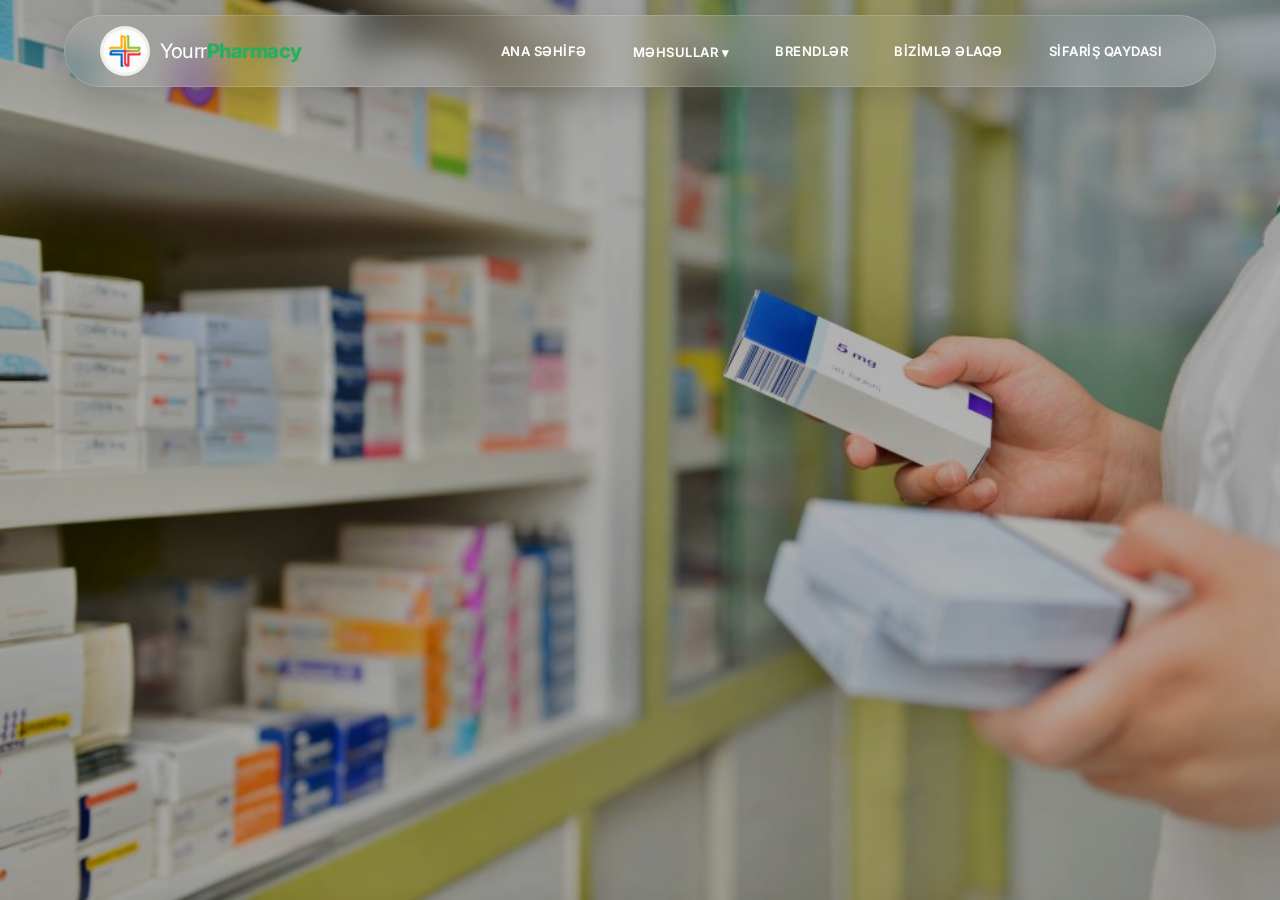
<file: sifaris qaydasi.html>
<!DOCTYPE html>
<html lang="az">

<head>
    <meta charset="UTF-8">
    <meta name="viewport" content="width=device-width, initial-scale=1.0">
    <meta name="author" content="YourrPharmacy">
    <meta name="keywords"
        content="dərman,xəstəlik,aptek,pharmacy,sağlamlıq,YourrPharmacy,
    onlineaptek,derman,derman vasiteleri,ehtiyac,resept,hekim,doctor,xəstə,passient,tecili yardim,tecili tibbi yardim,çatdirilma">
    <title>Pharmacy</title>
    <link rel="shortcut icon" href="icon.png" type="image/x-icon">
    <style>
        /* Müasir Şriftlərin İnteqrasiyası */
        @import url('https://fonts.googleapis.com/css2?family=Inter:wght@400;600;800&display=swap');

        * {
            margin: 0;
            padding: 0;
            box-sizing: border-box;
            font-family: 'Inter', 'Segoe UI', Roboto, sans-serif;
            text-decoration: none !important;
        }

        .luxury-header {
            width: 100%;
            padding: 15px 5%;
            position: fixed;
            top: 0;
            left: 0;
            z-index: 10000;
            background: url(sekil/sekil1.png) center/cover;
            height: 100vh;
            background-color: rgb(0, 0, 0, 0.3);
            background-blend-mode: darken;
        }

        /* Naviqasiya Paneli */
        .nav-wrapper {
            background: rgba(255, 255, 255, 0.08);
            backdrop-filter: blur(15px);
            display: flex;
            justify-content: space-between;
            align-items: center;
            padding: 10px 35px;
            border-radius: 100px;
            border: 1px solid rgba(255, 255, 255, 0.15);
            box-shadow: 0 10px 30px rgba(0, 0, 0, 0.15);
        }

        .brand-box {
            display: flex;
            align-items: center;
            gap: 10px;
        }

        .main-icon {
            height: 50px;
            width: 50px;
            border-radius: 50%;
        }

        .brand-title {
            color: white;
            font-size: 20px;
            font-weight: 400;
            letter-spacing: -0.5px;
        }

        .brand-title span {
            font-weight: 800;
            color: #27ae60;
        }

        .nav-links-row {
            display: flex;
            align-items: center;
            gap: 10px;
        }

        .nav-item,
        .mega-trigger {
            color: white;
            font-size: 13px;
            font-weight: 600;
            text-transform: uppercase;
            letter-spacing: 0.5px;
            padding: 12px 18px;
            cursor: pointer;
            transition: 0.3s;
        }

        .nav-item:hover,
        .mega-trigger:hover {
            color: #f39c12;
        }

        /* MEGA MENU PANEL */
        .mega-dropdown {
            position: relative;
        }

        .mega-panel {
            position: absolute;
            top: 150%;
            right: 0;
            width: 900px;
            /* 3 Sütun üçün eni artırıldı */
            background: white;
            border-radius: 20px;
            box-shadow: 0 30px 60px rgba(0, 0, 0, 0.3);
            overflow: hidden;
            visibility: hidden;
            opacity: 0;
            transform: translateY(20px);
            transition: all 0.4s cubic-bezier(0.165, 0.84, 0.44, 1);
        }

        .mega-dropdown:hover .mega-panel {
            visibility: visible;
            opacity: 1;
            transform: translateY(0);
        }

        .mega-layout {
            display: flex;
            height: 500px;
            position: relative;
        }

        /* SIDEBAR */
        .mega-sidebar {
            width: 35%;
            background: #f9fbfb;
            padding: 10px 0;
            overflow-y: auto;
            max-height: 500px;
            border-right: 1px solid #eee;
        }

        .mega-sidebar::-webkit-scrollbar {
            width: 4px;
        }

        .mega-sidebar::-webkit-scrollbar-thumb {
            background: #ddd;
            border-radius: 10px;
        }

        .cat-link {
            padding: 14px 25px;
            font-size: 13px;
            font-weight: 700;
            color: #a47474cc;
            transition: 0.2s;
            cursor: pointer;
        }

        .cat-link:hover {
            color: #f39c12;
            background: white;
        }

        /* SAĞ TƏRƏFİN SÜTUN SİSTEMİ */
        .mega-main-hover {
            display: none;
            position: absolute;
            top: 0;
            right: 0;
            width: 65%;
            height: 100%;
            padding: 30px;
            background: white;
            z-index: 10;
        }

        .cat-link:hover .mega-main-hover {
            display: block;
            /* Sütunların işləməsi üçün block olmalıdır */
        }

        /* SÜTUNLARIN AYARLANMASI */
        .grid-col {
            column-count: 3;
            /* Siyahını 3 sütuna bölür */
            column-gap: 20px;
            width: 100%;
        }

        .grid-col h3 {
            column-span: all;
            /* Başlıq bütün sütunları əhatə edir */
            font-size: 11px;
            color: #bbb;
            text-transform: uppercase;
            margin-bottom: 15px;
            border-bottom: 1px solid #f0f0f0;
            padding-bottom: 5px;
        }

        .grid-col a {
            display: block;
            break-inside: avoid;
            /* Linkin sütunlar arasında bölünməməsi üçün */
            color: #555;
            font-size: 13px;
            padding: 7px 0;
            transition: 0.2s;
            line-height: 1.3;
        }

        .grid-col a:hover {
            color: #27ae60;
            transform: translateX(5px);
        }

        .mega-main {
            width: 65%;
            padding: 30px;
            background: white;
        }

        /* BADGES (NİŞANLAR) MÖVQEYİ */
        .mega-badges {
            position: absolute;
            bottom: 0;
            left: 0;
            width: 100%;
            padding: 20px 30px;
            display: flex;
            gap: 20px;
            background: white;
            border-top: 1px solid #f5f5f5;
            z-index: 20;
        }

        .badge {
            font-size: 11px;
            font-weight: 800;
            display: flex;
            align-items: center;
        }

        .b-green {
            color: #27ae60;
        }

        .b-orange {
            color: #f39c12;
        }

        body {
            padding-top: 100px;
        }
    </style>
</head>

<body>

    <header class="luxury-header">
        <div class="nav-wrapper">
            <div class="brand-box">
                <img src="sekil/icon.png" alt="Logo" class="main-icon">
                <h1 class="brand-title">Yourr<span>Pharmacy</span></h1>
            </div>

            <nav class="nav-links-row">
                <a href="index.html" class="nav-item">Ana Səhifə</a>

                <div class="mega-dropdown">
                    <span class="mega-trigger">Məhsullar ▾</span>
                    <div class="mega-panel">
                        <div class="mega-layout">
                            <aside class="mega-sidebar">

                                <div class="cat-link">İnfeksion və parazitar
                                    <div class="mega-main-hover">
                                        <div class="grid-col">
                                            <h3>Müalicə</h3>
                                            <a href="mehsul sehifesi/bakterialxestelik.html">Bakterial əleyhinə vasitələr</a>
                                            <a href="mehsul sehifesi/protozoyeleyhine.html">Protozoy infeksiyası əleyhinə vasitələr </a>
                                            <a href="mehsul sehifesi/cinsiyolla.html">Cinsi yolla keçən infeksiyaların müalicə və
                                                profilaktikası üçün vasitələr</a>
                                            <a href="mehsullar.html">Qoturluq və pedikulyoz zamanı istifadə olunan
                                                vasitələr</a>
                                            <a href="mehsullar.html">Qurd xəstəliklərində istifadə olunan (antihelmit)
                                                vasitələr</a>
                                            <a href="mehsullar.html">Göbələk əleyhinə vasitələr</a>
                                            <a href="mehsullar.html">Virus infeksiyası əleyhinə vasitələr</a>
                                        </div>
                                    </div>
                                </div>

                                <div class="cat-link">Onkoloji xəstəliklər
                                    <div class="mega-main-hover">
                                        <div class="grid-col">
                                            <h3>Müalicə (Onkoloji)</h3>
                                            <a href="mehsullar.html">Şiş xəstəliklərində istifadə olunan vasitələr</a>
                                        </div>
                                    </div>
                                </div>

                                <div class="cat-link">Sinir sistemi xəstəliklər
                                    <div class="mega-main-hover">
                                        <div class="grid-col">
                                            <h3>Müalicə</h3>
                                            <a href="mehsullar.html">Sinir oyanıqlığında istifadə olunan vasitələr</a>
                                            <a href="mehsullar.html">Nikotin asılılığı zamanı istifadə olunan
                                                vasitələr</a>
                                            <a href="mehsullar.html">Xroniki yorğunluq sindromu və asteniya zamanı
                                                istifadə olunan vasitələr</a>
                                            <a href="mehsullar.html">Nevralgiyalarda istifadə olunan vasitələr</a>
                                            <a href="mehsullar.html">Yuxu pozğunluğu zamanı istifadə olunan
                                                vasitələr</a>
                                            <a href="mehsullar.html">Depressiya zamanı istifadə olunan vasitələr</a>
                                            <a href="mehsullar.html">Neyrosirkulyator distoniya (NSD)</a>
                                            <a href="mehsullar.html">Epilepsiyada istifadə olunan vasitələr</a>
                                            <a href="mehsullar.html">Şizofreniya zamanı istifadə olunan vasitələr</a>
                                            <a href="mehsullar.html">Parkinson xəstəliyində istifadə olunan
                                                vasitələr</a>
                                            <a href="mehsullar.html">Alkohol asılılığı zamanı istifadə olunan
                                                vasitələr</a>
                                        </div>
                                    </div>
                                </div>

                                <div class="cat-link">Həzm sistemi xəstəliklər
                                    <div class="mega-main-hover">
                                        <div class="grid-col">
                                            <h3>Müalicə</h3>
                                            <a href="mehsullar.html">Ezofagit zamanı istifadə olunan vasitələr</a>
                                            <a href="mehsullar.html">Mədə və 12 barmaq bağırsaq xorasında istifadə
                                                olunan vasitələr</a>
                                            <a href="mehsullar.html">Qastrit zamanı istifadə olunan vasitələr</a>
                                            <a href="mehsullar.html">Köp əleyhinə vasitələr</a>
                                            <a href="mehsullar.html">Disbakterioz zamanı istifadə olunan vasitələr</a>
                                            <a href="mehsullar.html">Digər həzm pozğunluqları zamanı istifadə olunan
                                                vasitələr</a>
                                            <a href="mehsullar.html">Qaraciyər xəstəliklərinin müalicə və
                                                profilaktikasında istifadə olunan vasitələr</a>
                                            <a href="mehsullar.html">Öd xəstəliklərinin müalicə və profilaktikasında
                                                istifadə olunan vasitələr</a>
                                            <a href="mehsullar.html">Ferment çatışmamazlığı zamanı istifadə olunan
                                                vasitələr</a>
                                            <a href="mehsullar.html">İshalda istifadə olunan vasitələr</a>
                                            <a href="mehsullar.html">Qəbizlik zamanı istifadə olunan vasitələr</a>
                                            <a href="mehsullar.html">Babasil (hemorroy) zamanı istifadə olunan
                                                vasitələr</a>
                                            <a href="mehsullar.html">Mədəaltı vəzin xəstəliklərinin müalicə və
                                                profilaktikasında istifadə olunan vasitələr</a>
                                            <a href="mehsullar.html">Antibiotiklə birgə istifadə olunan vasitələr</a>
                                            <a href="mehsullar.html">Kolit zamanı istifadə olunan vasitələr</a>
                                            <a href="mehsullar.html">Ürəkbulanma və qusma zamanı istifadə olunan
                                                vasitələr</a>
                                            <a href="mehsullar.html">Ağız boşluğu xəstəlikləri zamanı istifadə olunan
                                                vasitələr</a>
                                            <a href="mehsullar.html">Qıcıqlanmış bağırsaq sindromu zamanı istifadə
                                                olunan vasitələr</a>
                                        </div>
                                    </div>
                                </div>

                                <div class="cat-link">Sidik-cinsiyyət sistemi
                                    <div class="mega-main-hover">
                                        <div class="grid-col">
                                            <h3>Müalicə</h3>
                                            <a href="mehsullar.html">Sidik-cinsiyyət sistemi xəstəliklərinin
                                                profilaktikası zamanı istifadə olunan vasitələr</a>
                                            <a href="mehsullar.html">Böyrək və sidik yollarının iltihabında istifadə
                                                olunan vasitələr</a>
                                            <a href="mehsullar.html">Böyrək daşı xəstəliyində istifadə olunan
                                                vasitələr</a>
                                            <a href="mehsullar.html">Sidik ifrazatı xəstəliklərində istifadə olunan
                                                vasitələr</a>
                                            <a href="mehsullar.html">Prostat vəzin adenomasında istifadə olunan
                                                vasitələr</a>
                                            <a href="mehsullar.html">Prostatit zamanı istifadə olunan vasitələr</a>
                                            <a href="mehsullar.html">Kişi sonsuzluğunda istifadə olunan vasitələr</a>
                                            <a href="mehsullar.html">Mastopatiya zamanı istifadə olunan vasitələr</a>
                                            <a href="mehsullar.html">Potensiya zəifliyi zamanı istifadə olunan
                                                vasitələr</a>
                                            <a href="mehsullar.html">Klimaks və menopauzada istifadə olunan
                                                vasitələr</a>
                                            <a href="mehsullar.html">Menstruasiya pozğunluqları zamanı istifadə olunan
                                                vasitələr</a>
                                            <a href="mehsullar.html">Böyrək çatmamazlığı zamanı istifadə olunan
                                                vasitələr</a>
                                            <a href="mehsullar.html">Qadın çanaq orqanlarının iltihabı xəstəliklərində
                                                istifadə olunan vasitələr</a>
                                            <a href="mehsullar.html">Qadın sonsuzluğunda istifadə olunan vasitələr</a>
                                        </div>
                                    </div>
                                </div>

                                <div class="cat-link">Hamiləlik
                                    <div class="mega-main-hover">
                                        <div class="grid-col">
                                            <h3>Müalicə</h3>
                                            <a href="mehsullar.html">Doğuş fəaliyyətinin pozğunluğu</a>
                                            <a href="mehsullar.html">Dölün hipoksiyası zamanı istifadə olunan
                                                vasitələr</a>
                                            <a href="mehsullar.html">Hamiləlikdən qorunma vasitələri
                                                (kontraseptivlər)</a>
                                            <a href="mehsullar.html">Uşaqlığın hipertonusu zamanı istifadə olunan
                                                vasitələr</a>
                                            <a href="mehsullar.html">Hamiləliyi və ovulyasiya vaxtini təyin etmək üçün
                                                testlər</a>
                                            <a href="mehsullar.html">Hamiləlik toksikozu zamanı istifadə olunan
                                                vasitələr</a>
                                        </div>
                                    </div>
                                </div>

                                <div class="cat-link">Cərrahiyyə
                                    <div class="mega-main-hover">
                                        <div class="grid-col">
                                            <h3>Müalicə</h3>
                                            <a href="mehsullar.html">Həlledicilər</a>
                                            <a href="mehsullar.html">Köməkçi maddələr</a>
                                            <a href="mehsullar.html">Anestetiklər</a>
                                            <a href="mehsullar.html">Narkoz üçün vasitələr</a>
                                            <a href="mehsullar.html">Cərrahi vasitələr</a>
                                        </div>
                                    </div>
                                </div>

                                <div class="cat-link">Tənəffüs sistemi
                                    <div class="mega-main-hover">
                                        <div class="grid-col">
                                            <h3>Müalicə</h3>
                                            <a href="mehsullar.html">Mövsümi virus infeksiyalarına qarşı mübarizə</a>
                                            <a href="mehsullar.html">Öskürək əleyhinə vasitələr</a>
                                            <a href="mehsullar.html">Allergik boğulmalar və bronxial astmada istifadə
                                                olunan vasitələr</a>
                                            <a href="mehsullar.html">Qrip zamanı istifadə olunan vasitələr</a>
                                            <a href="mehsullar.html">Rinit, sinusit zamanı istifadə olunan vasitələr</a>
                                            <a href="mehsullar.html">Bronxit, pnevmoniya zamanı istifadə olunan
                                                vasitələr</a>
                                            <a href="mehsullar.html">Angina, faringit, laringit zamanı istifadə olunan
                                                vasitələr</a>
                                            <a href="mehsullar.html">Yuxarı tənəffüs yollarının digər xəstəliklərində
                                                istifadə olunan vasitələr</a>
                                            <a href="mehsullar.html">Aşağı tənəffüs yollarının digər xəstəliklərində
                                                istifadə olunan vasitələr</a>
                                        </div>
                                    </div>
                                </div>

                                <div class="cat-link">Ağrikəsicilər
                                    <div class="mega-main-hover">
                                        <div class="grid-col">
                                            <h3>Müalicə</h3>
                                            <a href="mehsullar.html">Travmatik ağrılarda istifadə olunan vasitələr</a>
                                            <a href="mehsullar.html">Oynaq və əzələ ağrılarında istifadə olunan
                                                vasitələr</a>
                                            <a href="mehsullar.html">Spazmolitiklər</a>
                                            <a href="mehsullar.html">Menstrual ağrılar zamanı istifadə olunan
                                                vasitələr</a>
                                            <a href="mehsullar.html">Baş, diş və qulaq ağrılarında istifadə olunan
                                                vasitələr</a>
                                            <a href="mehsullar.html">Daxili orqanlarda ağrılar zamanı istifadə olunan
                                                vasitələr</a>
                                        </div>
                                    </div>
                                </div>

                                <div class="cat-link">Gigiyenik bezlər
                                    <div class="mega-main-hover">
                                        <div class="grid-col">
                                            <h3>Müalicə</h3>
                                            <a href="mehsullar.html">Qadınlar üçün bezlər</a>
                                            <a href="mehsullar.html">Böyüklər üçün bezlər</a>
                                            <a href="mehsullar.html">Yataq xəstələrinə istifadə olunan vasitələr</a>
                                            <a href="mehsullar.html">Digər gigiyenik vasitələr</a>
                                        </div>
                                    </div>
                                </div>

                                <div class="cat-link">Sümük-əzələ sistemi
                                    <div class="mega-main-hover">
                                        <div class="grid-col">
                                            <h3>Müalicə</h3>
                                            <a href="mehsullar.html">Osteoporoz zamanı istifadə olunan vasitələr</a>
                                            <a href="mehsullar.html">Raxit zamanı istifadə olunan vasitələr</a>
                                            <a href="mehsullar.html">Artrit zamanı istifadə olunan vasitələr</a>
                                            <a href="mehsullar.html">Artroz zamanı istifadə olunan vasitələr</a>
                                            <a href="mehsullar.html">Podaqra əleyhinə vasitələr</a>
                                            <a href="mehsullar.html">Yumşaq toxumaların zədələnmələri</a>
                                            <a href="mehsullar.html">Dayaq-hərəkət sisteminin fəaliyyətini
                                                yaxşılaşdırıcı vasitələr</a>
                                            <a href="mehsullar.html">Kalsium defisitli xəstəliklər</a>
                                            <a href="mehsullar.html">Sınıqlar</a>
                                        </div>
                                    </div>
                                </div>

                                <div class="cat-link">Qulaq xəstəliklər
                                    <div class="mega-main-hover">
                                        <div class="grid-col">
                                            <h3>Müalicə</h3>
                                            <a href="mehsullar.html">Qulaq xəstəliklərinin müalicə və profilaktikasında
                                                istifadə olunan vasitələr</a>
                                        </div>
                                    </div>
                                </div>
                                <div class="cat-link">Travmalar,zəhərlənmələr və digər xarici təsirlər
                                    <div class="mega-main-hover">
                                        <div class="grid-col">
                                            <h3>Müalicə</h3>
                                            <a href="mehsullar.html">Kəllə-beyin və digər travmalar</a>
                                            <a href="mehsullar.html">Allergik reaksiya zamanı istifadə olunan
                                                vasitələr</a>
                                            <a href="mehsullar.html">Zəhərlənmələr zamanı istifadə olunan vasitələr</a>
                                            <a href="mehsullar.html">Köçürülmüş orqan və toxumaların rədd edilməsi</a>
                                            <a href="mehsullar.html">Anafilaktik şok zamanı istifadə olunan
                                                vasitələr</a>
                                        </div>
                                    </div>
                                </div>

                                <div class="cat-link">Ana və uşaq
                                    <div class="mega-main-hover">
                                        <div class="grid-col">
                                            <h3>Müalicə</h3>
                                            <a href="mehsullar.html">Ana və uşaq vasitələri</a>
                                            <a href="mehsullar.html">Uşaq qidaları</a>
                                            <a href="mehsullar.html">Uşaqlar üçün ağız boşluğuna qulluq</a>
                                            <a href="mehsullar.html">Uşaq bezləri</a>
                                            <a href="mehsullar.html">Uşaq dərisinə qulluq vasitələri</a>
                                            <a href="mehsullar.html">Uşaq oyuncaqları</a>
                                        </div>
                                    </div>
                                </div>

                                <div class="cat-link">Ortopediya vasitələr
                                    <div class="mega-main-hover">
                                        <div class="grid-col">
                                            <h3>Müalicə</h3>
                                            <a href="mehsullar.html">Aşağı ətraflar üçün ortopedik vasitələr</a>
                                            <a href="mehsullar.html">Hamilələr üçün ortopedik vasitələr</a>
                                            <a href="mehsullar.html">Yuxarı ətraflar üçün ortopedik vasitələr</a>
                                            <a href="mehsullar.html">Çanaq nahiyəsi üçün ortopedik vasitələr</a>
                                            <a href="mehsullar.html">Qadınlar üçün ortopedik vasitələr</a>
                                            <a href="mehsullar.html">Döş qəfəsi nahiyəsi üçün ortopedik vasitələr</a>
                                            <a href="mehsullar.html">Boyun nahiyəsi üçün ortopedik vasitələr</a>
                                            <a href="mehsullar.html">Boyun nahiyəsi üçün ortopedik vasitələr</a>
                                            <a href="mehsullar.html">Qaməti korreksiyaedici bandajlar</a>
                                            <a href="mehsullar.html">Digər ortopedik vasitələr</a>
                                        </div>
                                    </div>
                                </div>

                                <div class="cat-link">Optika məhsulları
                                    <div class="mega-main-hover">
                                        <div class="grid-col">
                                            <h3>Müalicə</h3>
                                            <a href="mehsullar.html">Optik çərçivələr</a>
                                            <a href="mehsullar.html">Uşaqlar üçün optik çərçivələr</a>
                                            <a href="mehsullar.html">Qadınlar üçün günəş eynəkləri</a>
                                            <a href="mehsullar.html">Kişilər üçün günəş eynəkləri</a>
                                            <a href="mehsullar.html">Uşaqlar üçün günəş eynəkləri</a>
                                            <a href="mehsullar.html">Qarışıq günəş eynəkləri</a>
                                            <a href="mehsullar.html">Optik kontakt linzalar</a>
                                            <a href="mehsullar.html">Kosmetik kontakt linzalar</a>
                                            <a href="mehsullar.html">Xizək eynəkləri</a>
                                            <a href="mehsullar.html">Linza məhlulu</a>
                                            <a href="mehsullar.html">Digər optiki vasitələr</a>
                                            <a href="mehsullar.html">Optik şüşə</a>

                                        </div>
                                    </div>
                                </div>

                                <div class="cat-link">Dəri xəstəlikləri
                                    <div class="mega-main-hover">
                                        <div class="grid-col">
                                            <h3>Müalicə</h3>
                                            <a href="mehsullar.html">Dırnaq xəstləlikləri zamanı istifadə olunan
                                                vasitələr</a>
                                            <a href="mehsullar.html">Göbələk mənşəli səpkilərdə istifadə olunan
                                                vasitələr</a>
                                            <a href="mehsullar.html">Psoriaz zamanı istifadə olunan vasitələr</a>
                                            <a href="mehsullar.html">Saç xəstəlikləri zamanı istifadə olunan
                                                vasitələr</a>
                                            <a href="mehsullar.html">Yanıq zamanı istifadə olunan vasitələr</a>
                                            <a href="mehsullar.html">Dermatit və ekzema zamanı istifadə olunan
                                                vasitələr</a>
                                            <a href="mehsullar.html">Dəri infeksiyaları zamanı istifadə olunan
                                                vasitələr</a>
                                            <a href="mehsullar.html">Dəmrov zamanı istifadə olunan vasitələr</a>
                                            <a href="mehsullar.html">Dəmrov zamanı istifadə olunan vasitələr</a>
                                            <a href="mehsullar.html">Döyənək əleyhinə vasitələr</a>
                                        </div>
                                    </div>
                                </div>

                                <div class="cat-link">Tibbi avadanlıqlar
                                    <div class="mega-main-hover">
                                        <div class="grid-col">
                                            <h3>Müalicə</h3>
                                            <a href="mehsullar.html">Tonometrlər, stetoskoplar</a>
                                            <a href="mehsullar.html">Termometrlər</a>
                                            <a href="mehsullar.html">Masaj aparatları</a>
                                            <a href="mehsullar.html">Qlükometrlər</a>
                                            <a href="mehsullar.html">İnhalyatorlar</a>
                                            <a href="mehsullar.html">Tərəzilər</a>
                                            <a href="mehsullar.html">Pulsoksimetrlər</a>
                                            <a href="mehsullar.html">Eşitmə cihazları</a>
                                            <a href="mehsullar.html">Hava təmizləyici cihazlar</a>
                                            <a href="mehsullar.html">Digər cihazlar</a>
                                            <a href="mehsullar.html">İsidici vasitələr</a>
                                            <a href="mehsullar.html"></a>
                                            <a href="mehsullar.html"></a>
                                        </div>
                                    </div>
                                </div>

                                <div class="cat-link">Tibbi geyimlər
                                    <div class="mega-main-hover">
                                        <div class="grid-col">
                                            <h3>Müalicə</h3>
                                            <a href="mehsullar.html">Tibbi maskalar və respiratorlar</a>
                                            <a href="mehsullar.html">Tibbi kişi xalatları</a>
                                            <a href="mehsullar.html">Tibbi qadın xalatları</a>
                                            <a href="mehsullar.html">Tibbi kostyumlar</a>
                                            <a href="mehsullar.html">Tibbi ayaqqabılar, baxillər</a>
                                            <a href="mehsullar.html">Tibbi papaqlar</a>
                                            <a href="mehsullar.html">Tibbi əlcəklər</a>
                                            <a href="mehsullar.html"></a>
                                        </div>
                                    </div>
                                </div>

                                <div class="cat-link">Endokrinoloji xəstəliklər
                                    <div class="mega-main-hover">
                                        <div class="grid-col">
                                            <h3>Müalicə</h3>
                                            <a href="mehsullar.html">Yumurtalıqların polikistozu sindromunda istifadə
                                                olunan vasitələr</a>
                                            <a href="mehsullar.html">Qalxanabənzər vəzi (zob) xəstəliklərinin müalicə və
                                                profilaktikasında istifadə olunan vasitələr</a>
                                            <a href="mehsullar.html">Diabet xəstəliklərinin müalicə və profilaktikasında
                                                istifadə olunan vasitələr</a>
                                            <a href="mehsullar.html">Digər hormonal xəstəliklərin müalicə və
                                                profilaktikasında istifadə olunan vasitələr</a>
                                            <a href="mehsullar.html"></a>
                                        </div>
                                    </div>
                                </div>

                                <div class="cat-link">Qan dövranı sisteminin xəstləlikləri
                                    <div class="mega-main-hover">
                                        <div class="grid-col">
                                            <h3>Müalicə</h3>
                                            <a href="mehsullar.html">Stenokardiya zamanı istifadə olunan vasitələr</a>
                                            <a href="mehsullar.html">Ürəyin digər xəstəliklərində istifadə olunan
                                                vasitələr</a>
                                            <a href="mehsullar.html">Beyin qan dövranı pozğunluğunda istifadə olunan
                                                vasitələr</a>
                                            <a href="mehsullar.html">Venaların varikoz genişlənməsi zamanı istifadə
                                                olunan vasitələr</a>
                                            <a href="mehsullar.html">Tromboflebit zamanı istifadə olunan vasitələr</a>
                                            <a href="mehsullar.html">Aritmiya zamanı istifadə olunan vasitələr</a>
                                            <a href="mehsullar.html">Ürək revmatizmi zamanı istifadə olunan
                                                vasitələr</a>
                                            <a href="mehsullar.html">Qan dövranının digər xəstəliklərində istifadə
                                                olunan vasitələr</a>
                                            <a href="mehsullar.html">Hipertoniya zamanı istifadə olunan vasitələr</a>
                                            <a href="mehsullar.html">Qanaxmalarda istifadə olunan vasitələr</a>
                                            <a href="mehsullar.html">Miokard infarktı zamanı istifadə olunan
                                                vasitələr</a>
                                            <a href="mehsullar.html">Hipotoniya zamanı istifadə olunan vasitələr</a>
                                            <a href="mehsullar.html">Ürək çatmamazlığı zamanı istifadə olunan
                                                vasitələr</a>
                                            <a href="mehsullar.html">Ateroskleroz zamanı istifadə olunan vasitələr</a>
                                            <a href="mehsullar.html">İnsult zamanı istifadə olunan vasitələr</a>
                                        </div>
                                    </div>
                                </div>


                                <div class="cat-link">Antiseptiklər və dezinfeksiyaedicilər
                                    <div class="mega-main-hover">
                                        <div class="grid-col">
                                            <h3>Müalicə</h3>
                                            <a href="mehsullar.html">Əl, dəri və selikli qişalar üçün antiseptik
                                                vasitələr</a>
                                            <a href="mehsullar.html">Tibbi avadanlıqlar üçün</a>
                                            <a href="mehsullar.html">Dezinfeksiyaedici vasitələr</a>
                                        </div>
                                    </div>
                                </div>


                                <div class="cat-link">Göz xəstəliklər
                                    <div class="mega-main-hover">
                                        <div class="grid-col">
                                            <h3>Müalicə</h3>
                                            <a href="mehsullar.html">Quru göz sindromu zamanı istifadə olunan
                                                vasitələr</a>
                                            <a href="mehsullar.html">Görmə zəifliyi zamanı istifadə olunan vasitələr</a>
                                            <a href="mehsullar.html">Kataraktada istifadə olunan vasitələr</a>
                                            <a href="mehsullar.html">Gözün virus mənşəli xəstəliklərində istifadə olunan
                                                vasitələr</a>
                                            <a href="mehsullar.html">Gözün diaqnostikası zamanı istifadə olunan
                                                vasitələr</a>
                                            <a href="mehsullar.html">Gözün allergik xəstəliklərində istifadə olunan
                                                vasitələr</a>
                                            <a href="mehsullar.html">Gözün iltihabi xəstəliklərində istifadə olunan
                                                vasitələr</a>
                                            <a href="mehsullar.html">Qlaukomada istifadə olunan vasitələr</a>
                                        </div>
                                    </div>
                                </div>


                                <div class="cat-link">Maddələr mübadiləsinin pozğunluğu
                                    <div class="mega-main-hover">
                                        <div class="grid-col">
                                            <h3>Müalicə</h3>
                                            <a href="mehsullar.html">Qidalanma pozğunluğu zamanı istifadə olunan
                                                vasitələr</a>
                                            <a href="mehsullar.html">Vitamin və mineral çatmamazlığı</a>
                                            <a href="mehsullar.html">Piylənmədə istifadə olunan vasitələr</a>
                                            <a href="mehsullar.html">Metabolik pozulmalar zamanı istifadə olunan
                                                vasitələr</a>
                                        </div>
                                    </div>
                                </div>


                                <div class="cat-link">Homeopatiya
                                    <div class="mega-main-hover">
                                        <div class="grid-col">
                                            <h3>Müalicə</h3>
                                            <a href="mehsullar.html">Homeopatik vasitələr</a>
                                        </div>
                                    </div>
                                </div>


                                <div class="cat-link">İntim vasitələr
                                    <div class="mega-main-hover">
                                        <div class="grid-col">
                                            <h3>Müalicə</h3>
                                            <a href="mehsullar.html">Uşaqlıq yoluna daraldıcı təsir göstərən
                                                vasitələr</a>
                                            <a href="mehsullar.html">Ginekoloji vasitələr</a>
                                            <a href="mehsullar.html">Qoruyucu məmulatlar</a>
                                            <a href="mehsullar.html">İntim gellər</a>
                                        </div>
                                    </div>
                                </div>


                                <div class="cat-link">Qan xəstəlikləri və immun sisteminin çatışmazlığları
                                    <div class="mega-main-hover">
                                        <div class="grid-col">
                                            <h3>Müalicə</h3>
                                            <a href="mehsullar.html">Anemiya zamanı istifadə olunan vasitələr</a>
                                            <a href="mehsullar.html">İmmunçatışmazlığı zamanı istifadə olunan
                                                vasitələr</a>
                                            <a href="mehsullar.html"></a>
                                            <a href="mehsullar.html"></a>
                                            <a href="mehsullar.html"></a>
                                            <a href="mehsullar.html"></a>
                                            <a href="mehsullar.html"></a>
                                            <a href="mehsullar.html"></a>
                                        </div>
                                    </div>
                                </div>


                                <div class="cat-link">Dəriyə qulluq vasitələri
                                    <div class="mega-main-hover">
                                        <div class="grid-col">
                                            <h3>Müalicə</h3>
                                            <a href="mehsullar.html">Əllərə qulluq vasitələri</a>
                                            <a href="mehsullar.html">Ayaqlara qulluq vasitələri</a>
                                            <a href="mehsullar.html">Bədənə qulluq vasitələri</a>
                                            <a href="mehsullar.html">Tər əleyhinə vasitələr</a>
                                            <a href="mehsullar.html">Epilyasiya və depilyasiya</a>
                                            <a href="mehsullar.html">Zərdablar</a>
                                            <a href="mehsullar.html">Üzə qulluq vasitələri</a>
                                            <a href="mehsullar.html">Yaşlanma əleyhinə qulluq vasitələri</a>
                                            <a href="mehsullar.html">Duş gelləri</a>
                                            <a href="mehsullar.html">Sabunlar</a>
                                            <a href="mehsullar.html">Təmizləyici vasitələr</a>
                                            <a href="mehsullar.html">Nəmləndirici vasitələr</a>
                                            <a href="mehsullar.html">Günəş vannası üçün kremlər</a>
                                            <a href="mehsullar.html">Kişilər üçün təraş vasitələri</a>
                                            <a href="mehsullar.html">Gözətrafı dəriyə qulluq vasitələri</a>
                                            <a href="mehsullar.html">Tonal vasitələr</a>
                                            <a href="mehsullar.html">Dodaqlara qulluq vasitələri</a>
                                            <a href="mehsullar.html">Çapıqlar üçün vasitələr</a>
                                        </div>
                                    </div>
                                </div>


                                <div class="cat-link">Ağız boşluğunun qulluğu
                                    <div class="mega-main-hover">
                                        <div class="grid-col">
                                            <h3>Müalicə</h3>
                                            <a href="mehsullar.html">Saqqızlar</a>
                                            <a href="mehsullar.html">Diş sapları</a>
                                            <a href="mehsullar.html">Diş fırçaları</a>
                                            <a href="mehsullar.html">Diş məcunları</a>
                                            <a href="mehsullar.html">Diş tozları</a>
                                            <a href="mehsullar.html">Ağız boşluğu üçün məhlullar</a>
                                            <a href="mehsullar.html">Ağız boşluğu üçün gellər</a>
                                            <a href="mehsullar.html">Ağız boşluğu üçün digər vasitələr</a>
                                        </div>
                                    </div>
                                </div>


                                <div class="cat-link">Kosmetik vasitələr
                                    <div class="mega-main-hover">
                                        <div class="grid-col">
                                            <h3>Müalicə</h3>
                                            <a href="mehsullar.html">La Roche-Posay</a>
                                            <a href="mehsullar.html">Vichy</a>
                                            <a href="mehsullar.html">Biolane</a>
                                        </div>
                                    </div>
                                </div>


                                <div class="cat-link">Dieta
                                    <div class="mega-main-hover">
                                        <div class="grid-col">
                                            <h3>Müalicə</h3>
                                            <a href="mehsullar.html">Artıq bədən çəkisi zamanı istifadə olunan
                                                vasitələr</a>
                                        </div>
                                    </div>
                                </div>


                                <div class="cat-link">Tibbi vasitələr
                                    <div class="mega-main-hover">
                                        <div class="grid-col">
                                            <h3>Müalicə</h3>
                                            <a href="mehsullar.html">Zondlar, kateterlər</a>
                                            <a href="mehsullar.html">Yuyucu vasitələr</a>
                                            <a href="mehsullar.html">Sarğı materialları</a>
                                            <a href="mehsullar.html">İnfuziya sistemləri, şprislər, iynələr</a>
                                            <a href="mehsullar.html">Test üçün vasitələr</a>
                                            <a href="mehsullar.html">Digər vasitələr</a>
                                        </div>
                                    </div>
                                </div>


                                <div class="cat-link">Kosmetoloji və dəriyə qulluq vasitələri
                                    <div class="mega-main-hover">
                                        <div class="grid-col">
                                            <h3>Müalicə</h3>
                                            <a href="mehsullar.html">Kosmetoloji alətlər</a>
                                            <a href="mehsullar.html">Qidalandırıcı kremlər</a>
                                            <a href="mehsullar.html">Yumşaldıcı vasitələr</a>
                                            <a href="mehsullar.html">Digər kosmetik vasitələr</a>
                                            <a href="mehsullar.html">Günəşdən qoruyucu vasitələr</a>
                                        </div>
                                    </div>
                                </div>


                                <div class="cat-link">İdman
                                    <div class="mega-main-hover">
                                        <div class="grid-col">
                                            <h3>Müalicə</h3>
                                            <a href="mehsullar.html">İdmançılar üçün digər vasitələr</a>
                                            <a href="mehsullar.html">İdmançılar üçün qidalar</a>
                                            <a href="mehsullar.html">İdman zədələnmələrində istifadə olunan
                                                vasitələr</a>
                                        </div>
                                    </div>
                                </div>


                                <div class="cat-link">Təbii vasitələr
                                    <div class="mega-main-hover">
                                        <div class="grid-col">
                                            <h3>Müalicə</h3>
                                            <a href="mehsullar.html">Mineral sular, meyvə şirələri</a>
                                            <a href="mehsullar.html">Mineral sular, meyvə şirələri</a>
                                            <a href="mehsullar.html">Qəhvələr</a>
                                            <a href="mehsullar.html">Bitki çayları</a>
                                            <a href="mehsullar.html">Dərman bitkiləri</a>
                                        </div>
                                    </div>
                                </div>

                            </aside>

                            <div class="mega-main">
                                <p style="color: #ccc; font-size: 13px;">Kateqoriya seçmək üçün siyahının üzərinə
                                    gəlin...</p>
                                <div class="mega-badges">
                                    <span class="badge b-green">● Ən çox baxılanlar</span>
                                    <span class="badge b-orange">● Ən çox satılanlar</span>
                                </div>
                            </div>
                        </div>
                    </div>
                </div>

                <a href="brendler.html" class="nav-item">Brendlər</a>
                <a href="biizmle elaqe.html" class="nav-item">Bizimlə əlaqə</a>
                <a href="sifaris qaydasi.html" class="nav-item">Sifariş Qaydası</a>
            </nav>
        </div>
    </header>


   
    <main>
        <section>
            <h2>Sifariş Qaydaları</h2>
            <p><strong>YourPharmacy</strong> saytından məhsul sifariş etməzdən əvvəl aşağıdakı qaydalarla tanış olmağınız xahiş olunur:</p>

            <h3>1. Sifarişin Qəbulu</h3>
            <p>Sifarişlər sayt vasitəsilə 7/24 qəbul edilir. Sifarişiniz təsdiqləndikdən sonra sizə elektron poçt və ya telefon vasitəsilə məlumat veriləcək.</p>

            <h3>2. Çatdırılma Şərtləri</h3>
            <ul>
                <li>Çatdırılma Bakı şəhəri daxilində ödənişsizdir (minimum sifariş məbləği tətbiq oluna bilər).</li>
                <li>Bölgələrə çatdırılma kargo şirkəti ilə həyata keçirilir və tariflər fərqlənir.</li>
                <li>Çatdırılma müddəti adətən 1-3 iş günü ərzindədir.</li>
            </ul>

            <h3>3. Ödəniş Metodları</h3>
            <p>Hazırda aşağıdakı ödəniş üsulları mövcuddur:</p>
            <ol>
                <li>Onlayn kart ilə ödəniş (Visa, Mastercard)</li>
                <li>Qapıda nağd ödəniş</li>
                <li>Bank köçürməsi</li>
            </ol>

            <h3>4. Geri Qaytarılma və Dəyişdirmə</h3>
            <p>Dərman preparatları qanunvericiliyə uyğun olaraq geri qaytarılmır və ya dəyişdirilmir. Digər məhsullar üçün zəhmət olmasa bizimlə əlaqə saxlayın.</p>

            <h3>Əlavə Məlumat</h3>
            <p>Hər hansı bir sualınız yaranarsa, "Bizimlə Əlaqə" bölməsinə keçid edə bilərsiniz.</p>
        </section>
    </main>

    <footer>
        <!-- Buraya altbilgi məlumatları əlavə ediləcək -->
        <p>&copy; 2025 YourPharmacy. Bütün hüquqlar qorunur.</p>
    </footer>






    
</body>

</html>
</file>
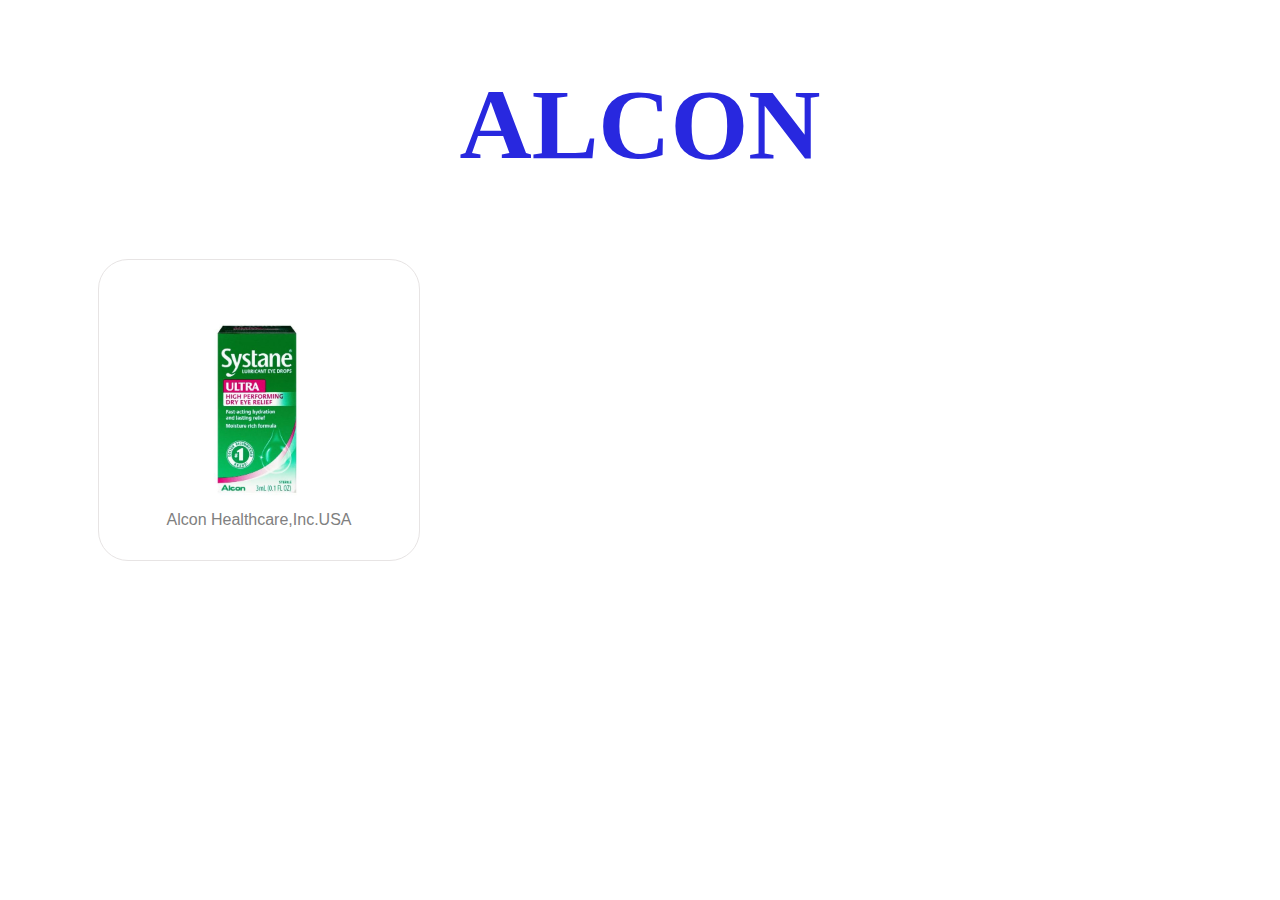
<file: brend sayti/alcon.html>
<!DOCTYPE html>
<html lang="en">
<head>
    <meta charset="UTF-8">
    <meta name="viewport" content="width=device-width, initial-scale=1.0">
    <title>Document</title>
    <style>
        h1{
            font-size: 100px;
            text-align: center;
            color: rgb(40, 40, 223);
            transition: .4s;
            cursor: pointer;
            
        }
        h1:hover{
            scale: 1.04;
               box-shadow:0 0 15px rgba(97, 30, 232, 0.8),
           0 0 20px rgba(5, 26, 69, 0.7),
           0 0 25px rgba(10, 9, 61, 0.6),
           0 0 30px rgba(4, 3, 90, 0.5),
           0 0 35px rgba(4, 20, 103, 0.4);
            
        }
        .alcon{
             height: 300px;
           width:320px ;
           margin:10px 90px;
           border-radius: 30px;
           display: inline-block;
           cursor: pointer;
           transition: .4s;
           border: 1px solid rgb(231, 228, 228);
        }
        .alcon:hover{
            scale: 1.04;
            box-shadow:0 0 15px rgb(246, 243, 243,0.8),
           0 0 20px rgb(246, 243, 243,0.7),
           0 0 25px rgb(246, 243, 243,0.6),
           0 0 30px rgb(246, 243, 243,0.5),
           0 0 35px rgb(246, 243, 243,0.4);
         }
         .sekil1{
            background: url(goz\ d.png)center/cover;
         }
         .olke{
            line-height: 40px;
            width: 250px;
            /* border: solid 1px rgb(199, 196, 196); */
            text-align: center;
            margin:240px 35px;
            font-family: Arial, Helvetica, sans-serif;
            color: gray;


        
         }



    </style>
</head>
<body>
    <h1>ALCON</h1>
    <div class="alcon sekil1">
        <div class="olke">Alcon Healthcare,Inc.USA</div>
    </div>

    
</body>
</html>
</file>
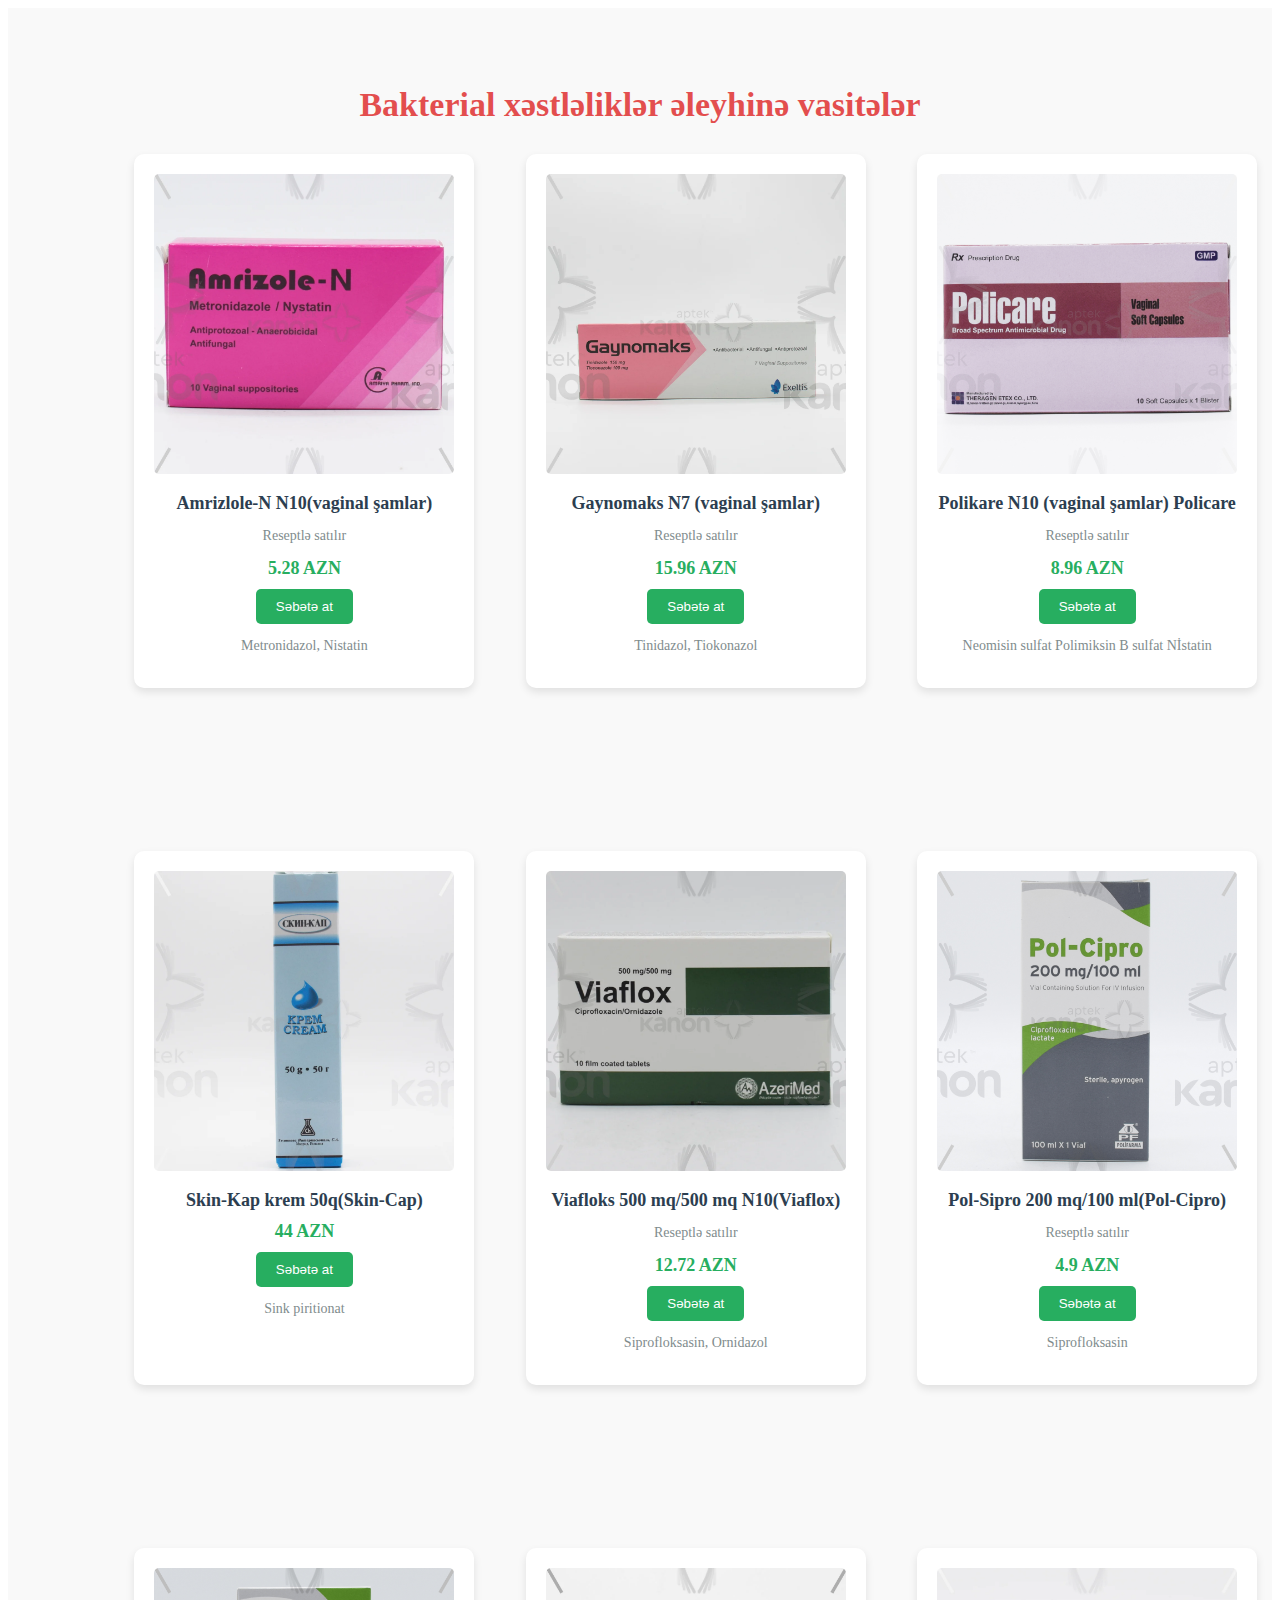
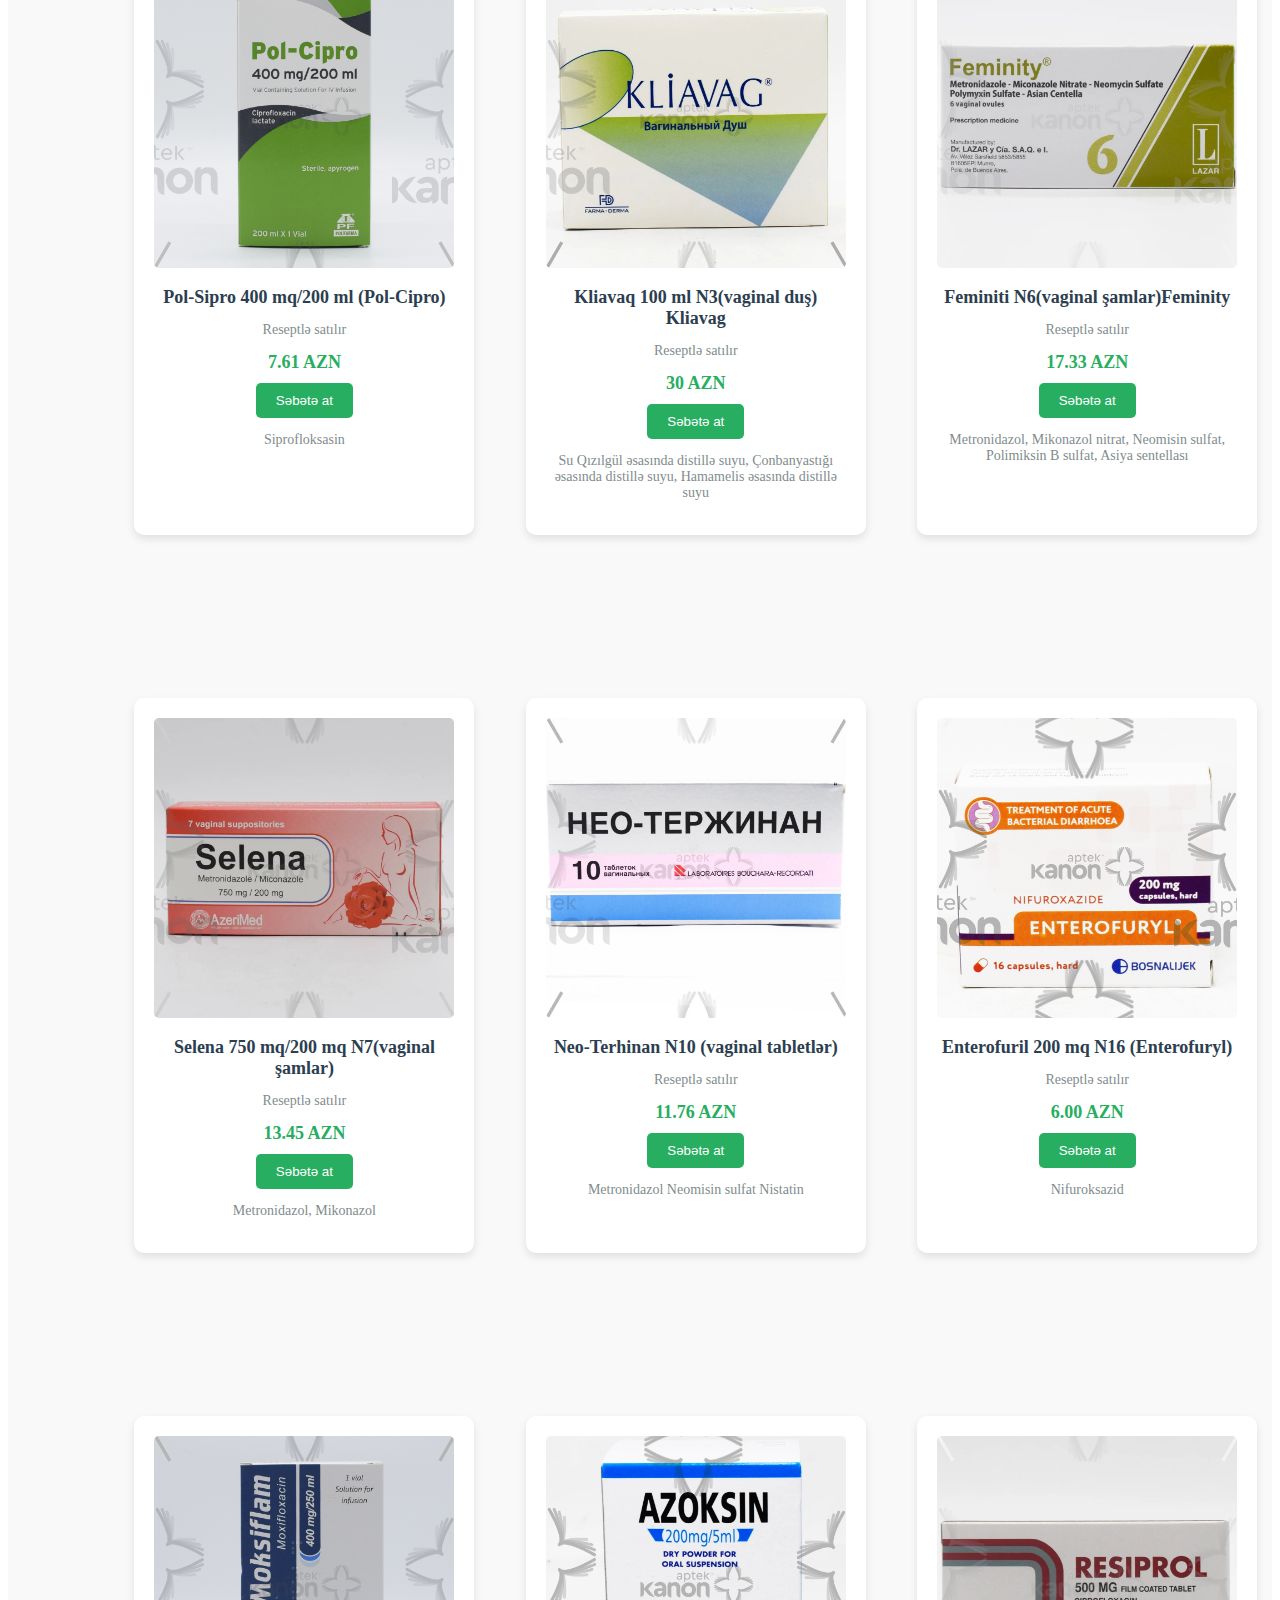
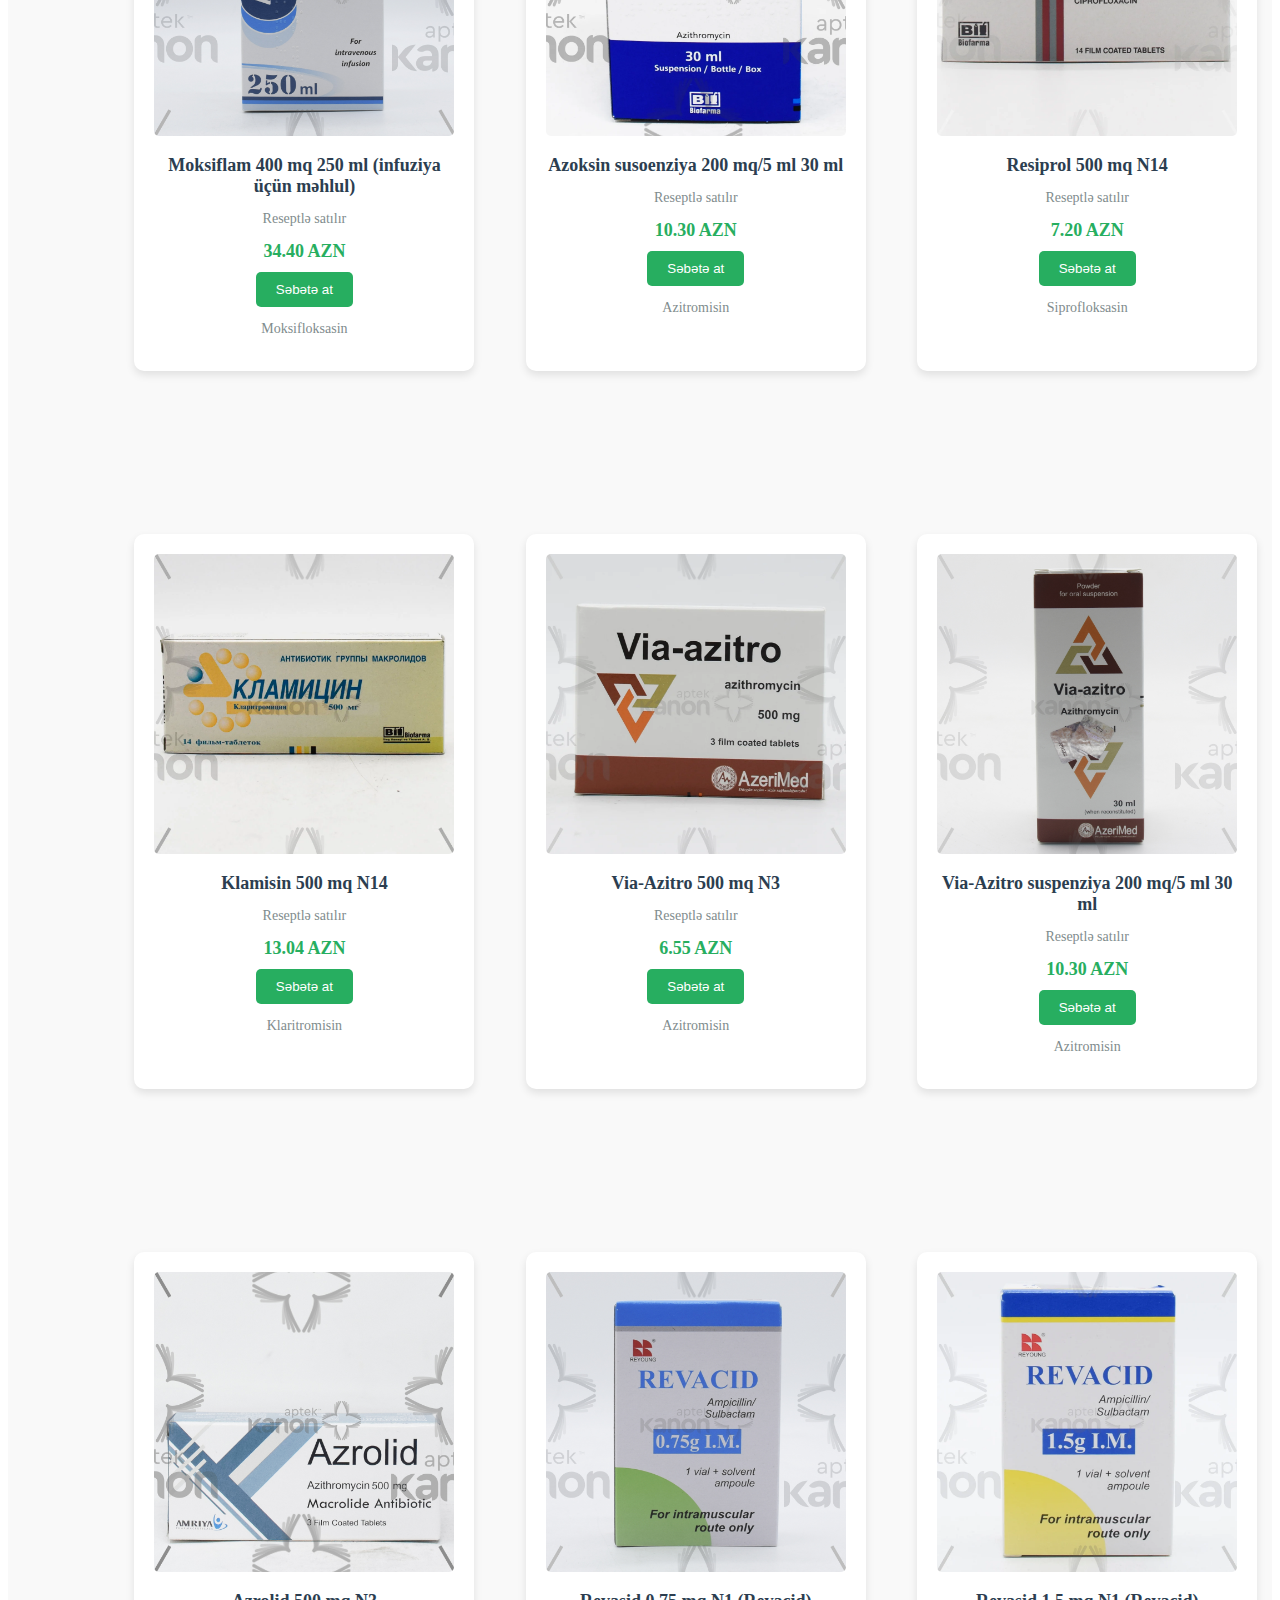
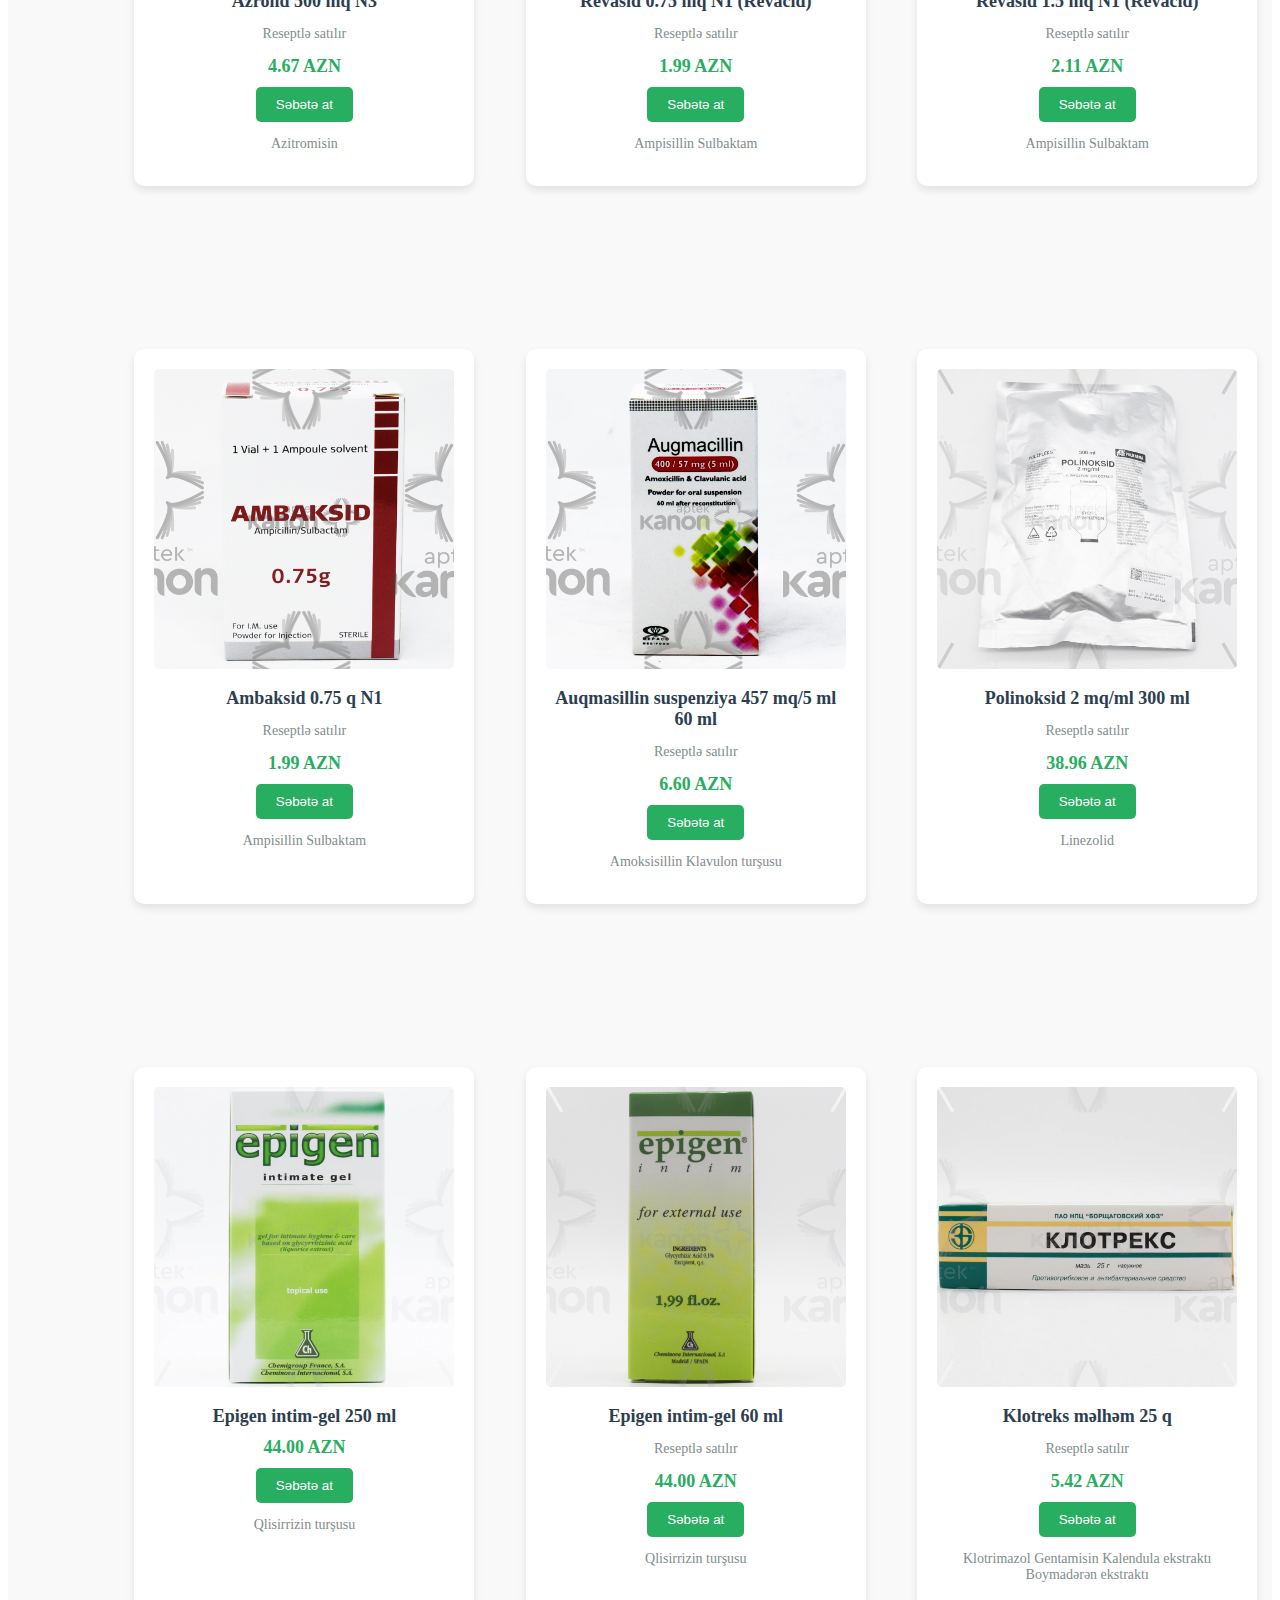
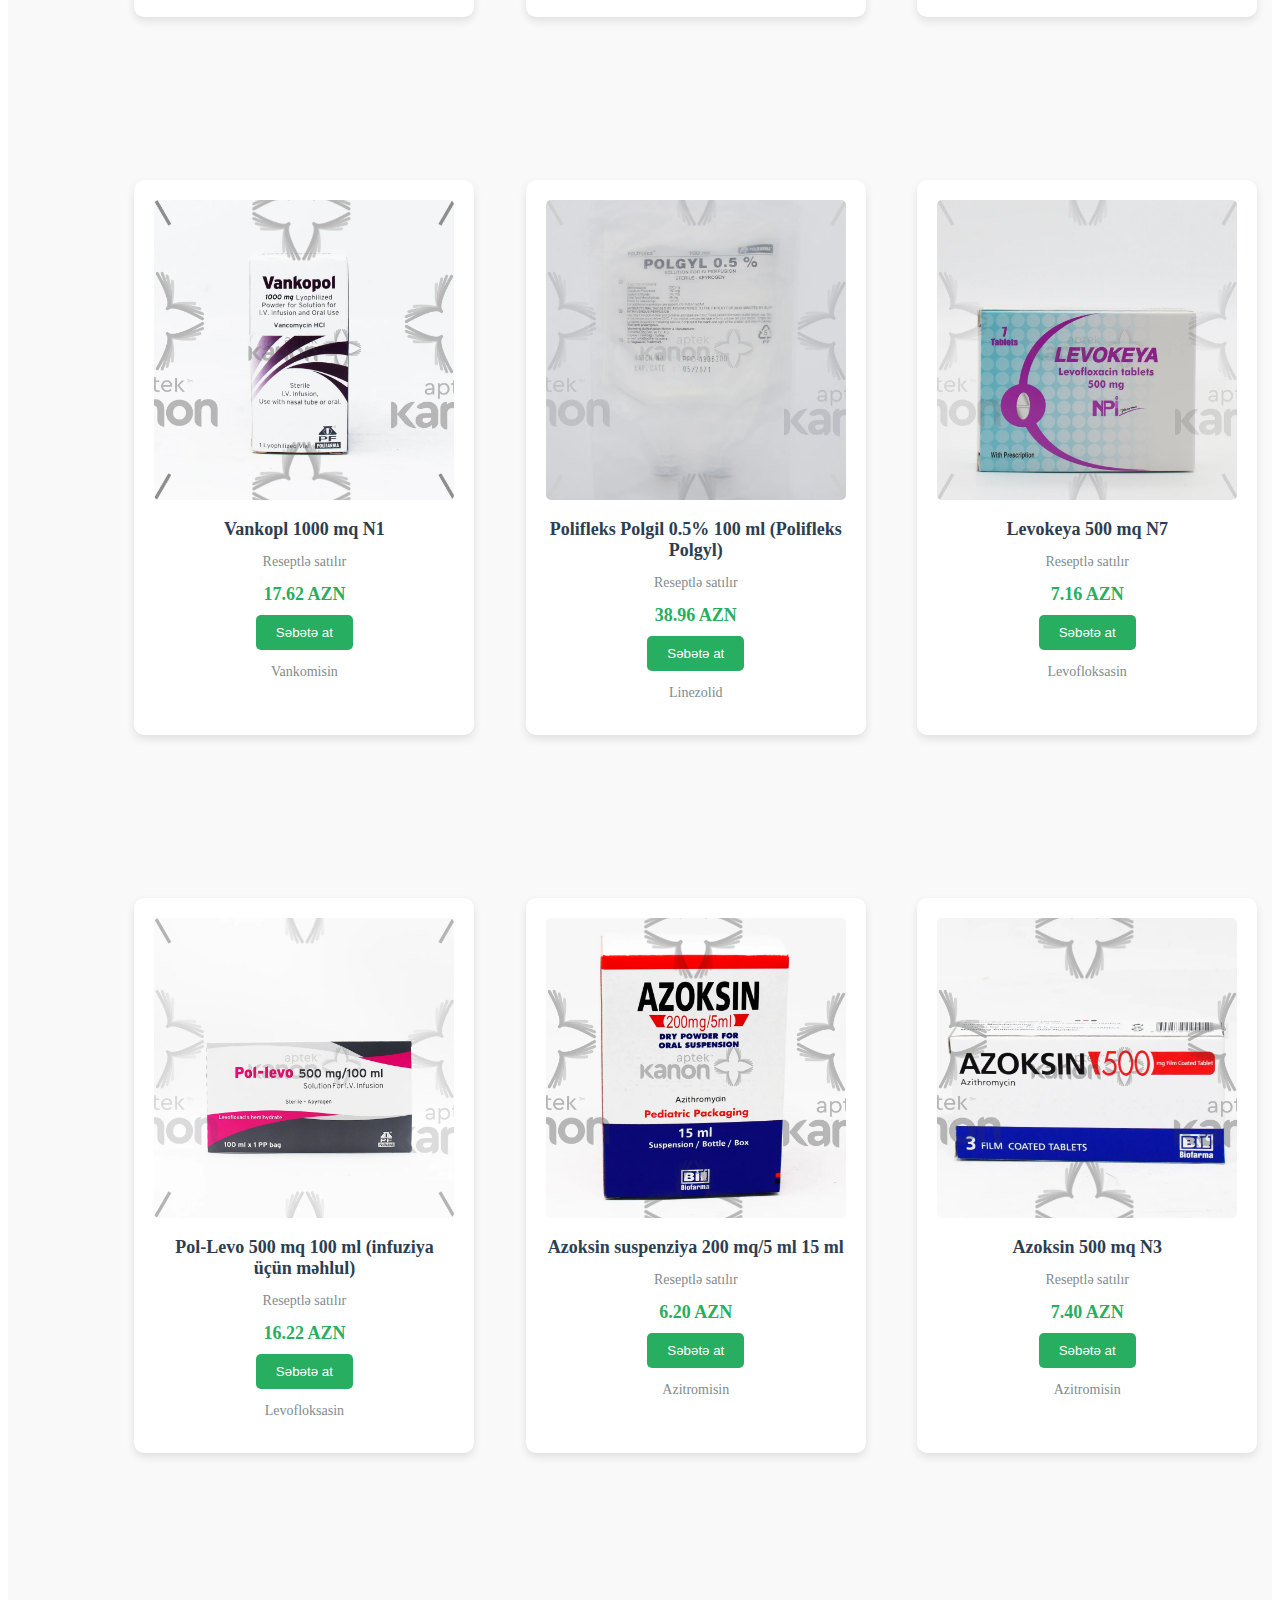
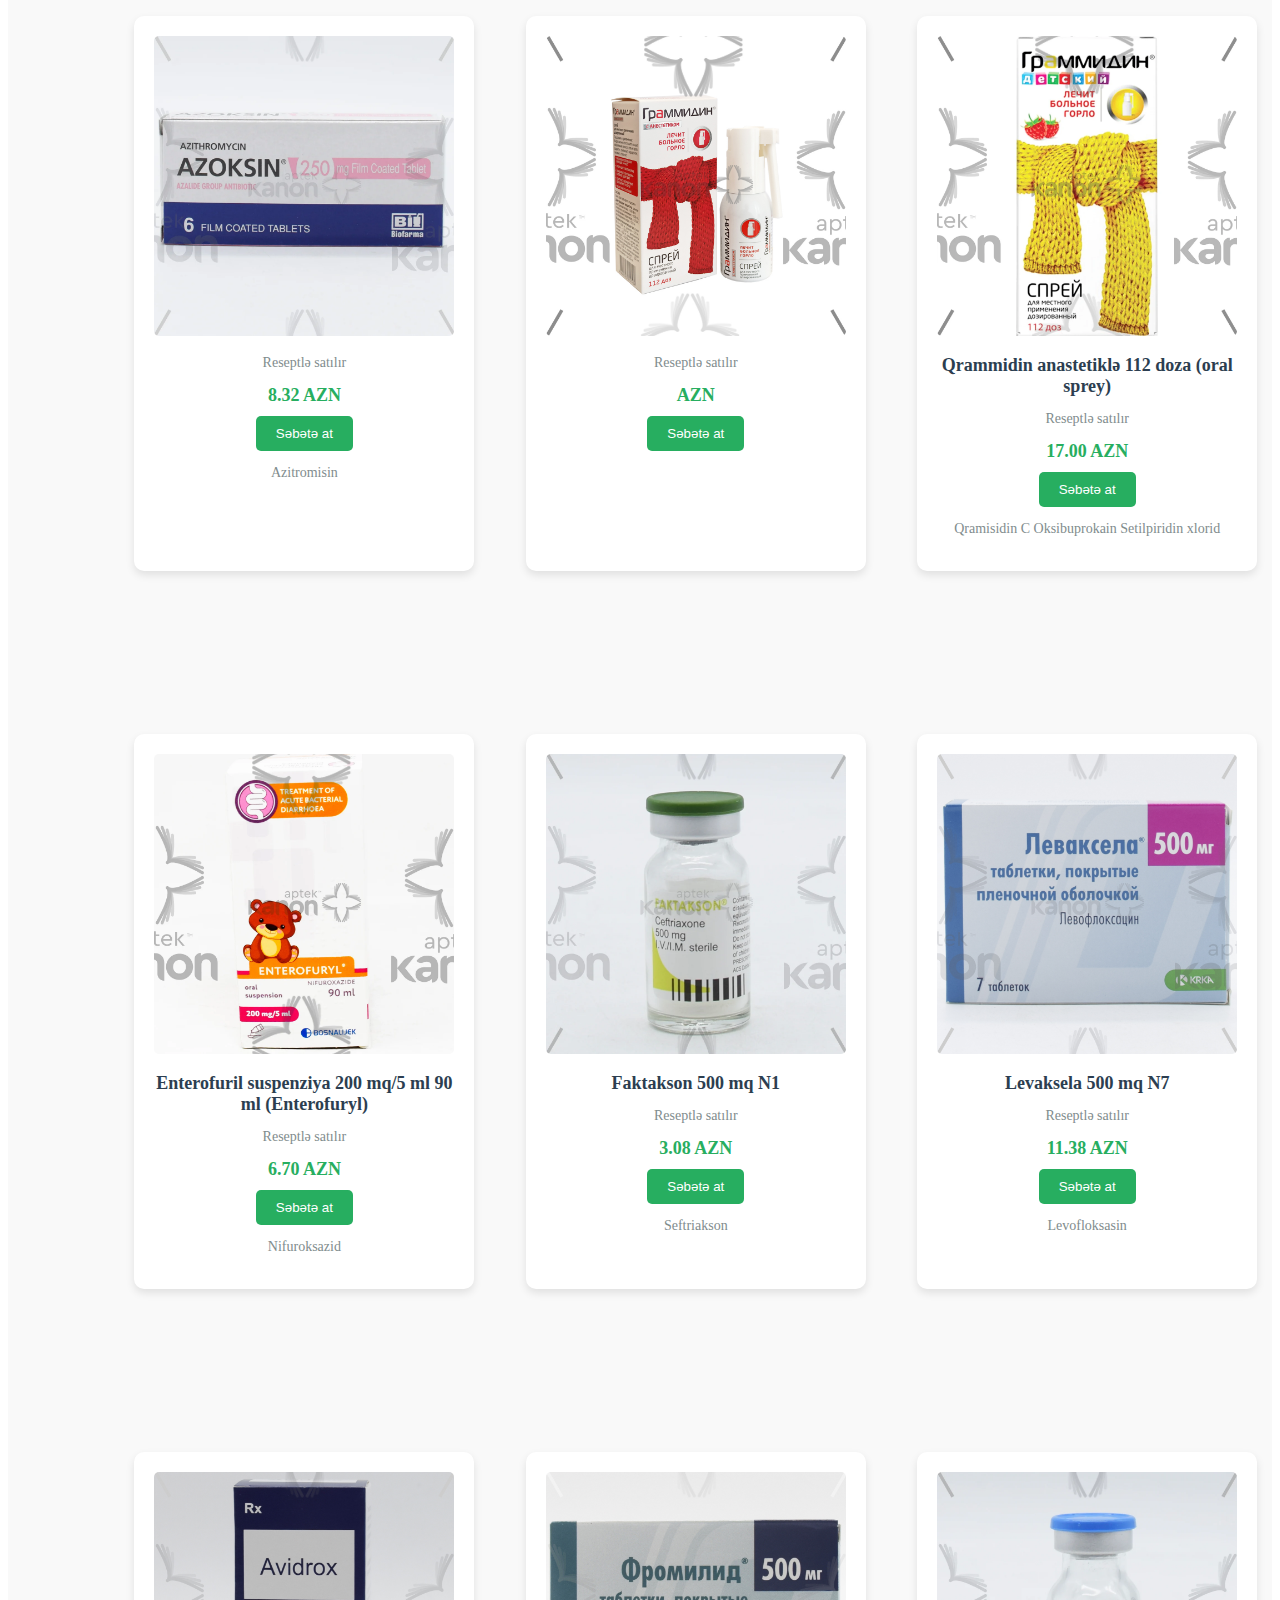
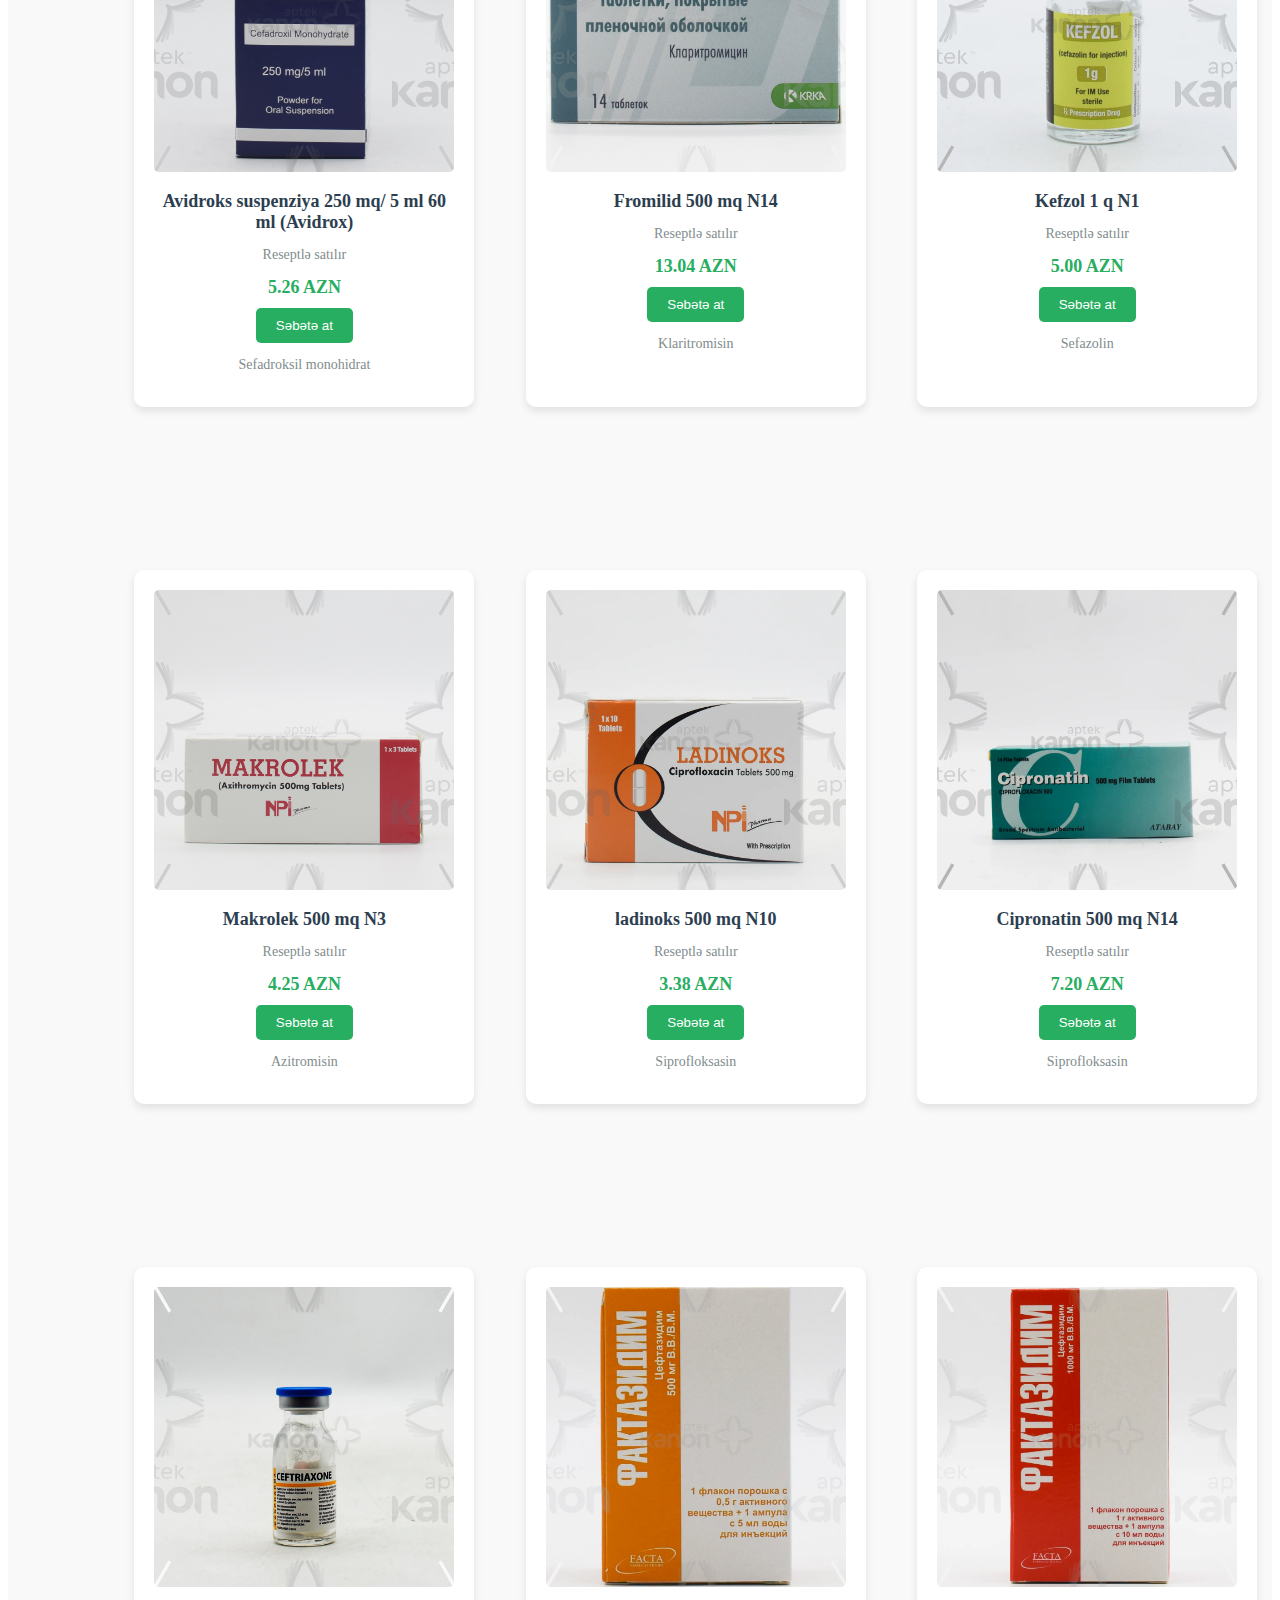
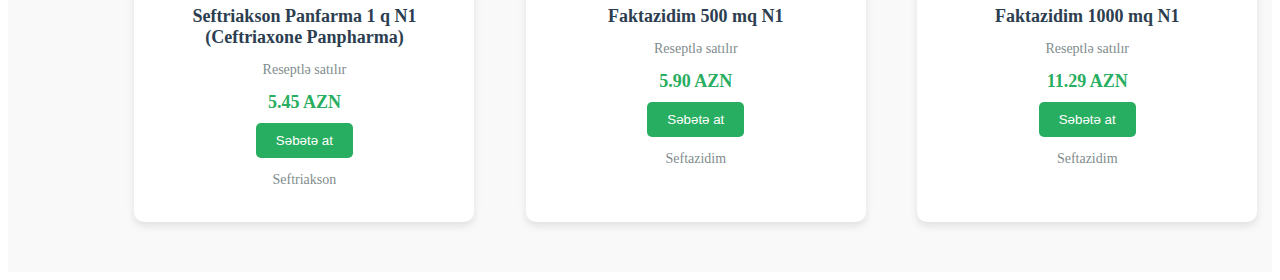
<file: mehsul sehifesi/bakterialxestelik.html>
<!DOCTYPE html>
<html lang="en">

<head>
    <meta charset="UTF-8">
    <meta name="viewport" content="width=device-width, initial-scale=1.0">
    <title>Document</title>
    <style>
        /* Məhsul Bölməsi Ümumi */
        .product-section {
            padding: 50px 10%;
            background-color: #f9f9f9;
            /* Təmiz görünüş üçün açıq boz fon */
        }

        .section-title {
            text-align: center;
            font-size: 34px;
            margin-bottom: 30px;
            color: #dc1515c2;
            transition: .4s;
        }
        .section-title:hover{
            scale: 1.02;
              /* box-shadow:0 0 15px rgba(158, 29, 29, 0.8),
           0 0 20px rgba(12, 3, 3, 0.7),
           0 0 25px rgb(246, 243, 243,0.6),
           0 0 30px rgb(246, 243, 243,0.5),
           0 0 35px rgb(246, 243, 243,0.4); */
        } 

        /* Grid Sistemi */
        .product-grid {
            display: grid;
            grid-template-columns: repeat(auto-fit, minmax(180px, 1fr));
            /* Avtomatik ölçüləndirmə */
            gap: 163px;
        }

        /* Məhsul Kartı Dizaynı */
        .product-card {
            background: #fff;
            border-radius: 10px;
            padding: 20px;
            text-align: center;
            box-shadow: 0 4px 8px rgba(0, 0, 0, 0.1);
            transition: transform 0.3s ease;
            /* Hover effekti üçün */
            width: 300px;
            /* height: 600px; */
            /* Əgər kartın həddindən artıq böyüməsini istəmirsinizsə bu sətiri əlavə edin */
        }

        .product-card:hover {
            transform: translateY(-5px);
            /* Siçanı gətirəndə kart yuxarı qalxır */
        }

        .product-image img {
            max-width: 100%;
            height: auto;
            border-radius: 5px;
        }

        .product-info h3 {
            font-size: 18px;
            margin: 15px 0 5px;
            color: #2c3e50;
        }

        .category {
            color: #7f8c8d;
            font-size: 14px;
        }

        .price {
            display: block;
            font-weight: bold;
            color: #27ae60;
            /* Yaşıl rəng aptek üçün idealdır */
            margin: 10px 0;
            font-size: 18px;
        }

        /* Düymə Dizaynı */
        .buy-btn {
            background-color: #27ae60;
            color: white;
            border: none;
            padding: 10px 20px;
            border-radius: 5px;
            cursor: pointer;
            transition: 0.3s;
        }

        .buy-btn:hover {
            background-color: #219150;
        }
    </style>
</head>

    <body>
        <section class="product-section">
            <h2 class="section-title">Bakterial xəstləliklər əleyhinə vasitələr</h2>

            <div class="product-grid">
                <div class="product-card">
                    <div class="product-image">
                        <img src="bk3.png" alt="Dərman">
                    </div>
                    <div class="product-info">
                        <h3>Amrizlole-N N10(vaginal şamlar)</h3>
                        <p class="category">Reseptlə satılır</p>
                        <span class="price">5.28 AZN</span>
                        <button class="buy-btn">Səbətə at</button>
                        <p class="category">Metronidazol, Nistatin</p>

                    </div>
                </div>

                <div class="product-card">
                    <div class="product-image">
                        <img src="bk1.png" alt="Dərman">
                    </div>
                    <div class="product-info">
                        <h3>Gaynomaks N7 (vaginal şamlar)</h3>
                        <p class="category">Reseptlə satılır</p>
                        <span class="price">15.96 AZN</span>
                        <button class="buy-btn">Səbətə at</button>
                        <p class="category">Tinidazol, Tiokonazol</p>

                    </div>
                </div>
                <div class="product-card">
                    <div class="product-image">
                        <img src="bk2.png" alt="Dərman">
                    </div>
                    <div class="product-info">
                        <h3>Polikare N10 (vaginal şamlar) Policare
                        </h3>
                        <p class="category">Reseptlə satılır</p>
                        <span class="price">8.96 AZN</span>
                        <button class="buy-btn">Səbətə at</button>
                        <p class="category">Neomisin sulfat Polimiksin B sulfat Nİstatin</p>

                    </div>
                </div>
                <div class="product-card">
                    <div class="product-image">
                        <img src="bk4.png" alt="Dərman">
                    </div>
                    <div class="product-info">
                        <h3>Skin-Kap krem 50q(Skin-Cap)</h3>
                        <span class="price">44 AZN</span>
                        <button class="buy-btn">Səbətə at</button>
                        <p class="category">Sink piritionat</p>

                    </div>
                </div>
                <div class="product-card">
                    <div class="product-image">
                        <img src="bk5.png" alt="Dərman">
                    </div>
                    <div class="product-info">
                        <h3>Viafloks 500 mq/500 mq N10(Viaflox)</h3>
                        <p class="category">Reseptlə satılır</p>
                        <span class="price">12.72 AZN</span>
                        <button class="buy-btn">Səbətə at</button>
                        <p class="category">Siprofloksasin, Ornidazol</p>
                    </div>
                </div>
                <div class="product-card">
                    <div class="product-image">
                        <img src="bk7.png" alt="Dərman">
                    </div>
                    <div class="product-info">
                        <h3>Pol-Sipro 200 mq/100 ml(Pol-Cipro)</h3>
                        <p class="category">Reseptlə satılır</p>
                        <span class="price">4.9 AZN</span>
                        <button class="buy-btn">Səbətə at</button>
                        <p class="category">Siprofloksasin</p>
                    </div>
                </div>
                <div class="product-card">
                    <div class="product-image">
                        <img src="bk8.png" alt="Dərman">
                    </div>
                    <div class="product-info">
                        <h3>Pol-Sipro 400 mq/200 ml (Pol-Cipro)</h3>
                        <p class="category">Reseptlə satılır</p>
                        <span class="price">7.61 AZN</span>
                        <button class="buy-btn">Səbətə at</button>
                        <p class="category">Siprofloksasin</p>

                    </div>
                </div>
                <div class="product-card">
                    <div class="product-image">
                        <img src="bk9.png" alt="Dərman">
                    </div>
                    <div class="product-info">
                        <h3>Kliavaq 100 ml N3(vaginal duş) Kliavag</h3>
                        <p class="category">Reseptlə satılır</p>
                        <span class="price">30 AZN</span>
                        <button class="buy-btn">Səbətə at</button>
                        <p class="category">Su Qızılgül əsasında distillə suyu,
                            Çonbanyastığı əsasında distillə suyu,
                            Hamamelis əsasında distillə suyu
                        </p>

                    </div>
                </div>
                <div class="product-card">
                    <div class="product-image">
                        <img src="bk10.png" alt="Dərman">
                    </div>
                    <div class="product-info">
                        <h3>Feminiti N6(vaginal şamlar)Feminity</h3>
                        <p class="category">Reseptlə satılır</p>
                        <span class="price">17.33 AZN</span>
                        <button class="buy-btn">Səbətə at</button>
                        <p class="category">
                            Metronidazol, Mikonazol nitrat, Neomisin sulfat, Polimiksin B sulfat, Asiya sentellası
                        </p>

                    </div>
                </div>
                <div class="product-card">
                    <div class="product-image">
                        <img src="bk11.png" alt="Dərman">
                    </div>
                    <div class="product-info">
                        <h3>Selena 750 mq/200 mq N7(vaginal şamlar)</h3>
                        <p class="category">Reseptlə satılır</p>
                        <span class="price">13.45 AZN</span>
                        <button class="buy-btn">Səbətə at</button>
                        <p class="category"> Metronidazol, Mikonazol
                        </p>



                    </div>
                </div>
                <div class="product-card">
                    <div class="product-image">
                        <img src="bk12.png" alt="Dərman">
                    </div>
                    <div class="product-info">
                        <h3>Neo-Terhinan N10 (vaginal tabletlər)</h3>
                        <p class="category">Reseptlə satılır</p>
                        <span class="price">11.76 AZN</span>
                        <button class="buy-btn">Səbətə at</button>
                        <p class="category">
                            Metronidazol Neomisin sulfat Nistatin
                        </p>

                    </div>
                </div>
                <div class="product-card">
                    <div class="product-image">
                        <img src="bk6.png" alt="Dərman">
                    </div>
                    <div class="product-info">
                        <h3>Enterofuril 200 mq N16 (Enterofuryl)</h3>
                        <p class="category">Reseptlə satılır</p>
                        <span class="price">6.00 AZN</span>
                        <button class="buy-btn">Səbətə at</button>
                        <p class="category">
                            Nifuroksazid
                        </p>

                    </div>
                </div>
                <div class="product-card">
                    <div class="product-image">
                        <img src="bk13.png" alt="Dərman">
                    </div>
                    <div class="product-info">
                        <h3>Moksiflam 400 mq 250 ml (infuziya üçün məhlul)</h3>
                        <p class="category">Reseptlə satılır</p>
                        <span class="price">34.40 AZN</span>
                        <button class="buy-btn">Səbətə at</button>
                        <p class="category">
                            Moksifloksasin
                        </p>

                    </div>
                </div>
                <div class="product-card">
                    <div class="product-image">
                        <img src="bk14.png" alt="Dərman">
                    </div>
                    <div class="product-info">
                        <h3>Azoksin susoenziya 200 mq/5 ml 30 ml</h3>
                        <p class="category">Reseptlə satılır</p>
                        <span class="price">10.30 AZN</span>
                        <button class="buy-btn">Səbətə at</button>
                        <p class="category">
                            Azitromisin
                        </p>

                    </div>
                </div>
                <div class="product-card">
                    <div class="product-image">
                        <img src="bk15.png" alt="Dərman">
                    </div>
                    <div class="product-info">
                        <h3>Resiprol 500 mq N14</h3>
                        <p class="category">Reseptlə satılır</p>
                        <span class="price">7.20 AZN</span>
                        <button class="buy-btn">Səbətə at</button>
                        <p class="category">Siprofloksasin</p>

                    </div>
                </div>
                <div class="product-card">
                    <div class="product-image">
                        <img src="bk16.png" alt="Dərman">
                    </div>
                    <div class="product-info">
                        <h3>Klamisin 500 mq N14</h3>
                        <p class="category">Reseptlə satılır</p>
                        <span class="price">13.04 AZN</span>
                        <button class="buy-btn">Səbətə at</button>
                        <p class="category">
                            Klaritromisin
                        </p>

                    </div>
                </div>
                <div class="product-card">
                    <div class="product-image">
                        <img src="bk17.png" alt="Dərman">
                    </div>
                    <div class="product-info">
                        <h3>Via-Azitro 500 mq N3</h3>
                        <p class="category">Reseptlə satılır</p>
                        <span class="price">6.55 AZN</span>
                        <button class="buy-btn">Səbətə at</button>
                        <p class="category">
                            Azitromisin
                        </p>

                    </div>
                </div>
                <div class="product-card">
                    <div class="product-image">
                        <img src="bk18.png" alt="Dərman">
                    </div>
                    <div class="product-info">
                        <h3>Via-Azitro suspenziya 200 mq/5 ml 30 ml</h3>
                        <p class="category">Reseptlə satılır</p>
                        <span class="price">10.30 AZN</span>
                        <button class="buy-btn">Səbətə at</button>
                        <p class="category">
                            Azitromisin
                        </p>

                    </div>
                </div>
                <div class="product-card">
                    <div class="product-image">
                        <img src="bk19.png" alt="Dərman">
                    </div>
                    <div class="product-info">
                        <h3>Azrolid 500 mq N3</h3>
                        <p class="category">Reseptlə satılır</p>
                        <span class="price">4.67 AZN</span>
                        <button class="buy-btn">Səbətə at</button>
                        <p class="category">Azitromisin</p>

                    </div>
                </div>
                <div class="product-card">
                    <div class="product-image">
                        <img src="bk20.png" alt="Dərman">
                    </div>
                    <div class="product-info">
                        <h3>Revasid 0.75 mq N1 (Revacid)</h3>
                        <p class="category">Reseptlə satılır</p>
                        <span class="price">1.99 AZN</span>
                        <button class="buy-btn">Səbətə at</button>
                        <p class="category">
                            Ampisillin Sulbaktam
                        </p>

                    </div>
                </div>
                <div class="product-card">
                    <div class="product-image">
                        <img src="bk21.png" alt="Dərman">
                    </div>
                    <div class="product-info">
                        <h3>Revasid 1.5 mq N1 (Revacid)</h3>
                        <p class="category">Reseptlə satılır</p>
                        <span class="price">2.11 AZN</span>
                        <button class="buy-btn">Səbətə at</button>
                        <p class="category">
                            Ampisillin Sulbaktam
                        </p>

                    </div>
                </div>
                <div class="product-card">
                    <div class="product-image">
                        <img src="bk22.png" alt="Dərman">
                    </div>
                    <div class="product-info">
                        <h3>Ambaksid 0.75 q N1</h3>
                        <p class="category">Reseptlə satılır</p>
                        <span class="price">1.99 AZN</span>
                        <button class="buy-btn">Səbətə at</button>
                        <p class="category">
                            Ampisillin Sulbaktam
                        </p>

                    </div>
                </div>
                <div class="product-card">
                    <div class="product-image">
                        <img src="bk23.png" alt="Dərman">
                    </div>
                    <div class="product-info">
                        <h3>Auqmasillin suspenziya 457 mq/5 ml 60 ml</h3>
                        <p class="category">Reseptlə satılır</p>
                        <span class="price">6.60 AZN</span>
                        <button class="buy-btn">Səbətə at</button>
                        <p class="category">
                            Amoksisillin Klavulon turşusu
                        </p>

                    </div>
                </div>
                <div class="product-card">
                    <div class="product-image">
                        <img src="bk24.png" alt="Dərman">
                    </div>
                    <div class="product-info">
                        <h3>Polinoksid 2 mq/ml 300 ml</h3>
                        <p class="category">Reseptlə satılır</p>
                        <span class="price">38.96 AZN</span>
                        <button class="buy-btn">Səbətə at</button>
                        <p class="category">
                            Linezolid
                        </p>

                    </div>
                </div>
                <div class="product-card">
                    <div class="product-image">
                        <img src="bk25.png" alt="Dərman">
                    </div>
                    <div class="product-info">
                        <h3>Epigen intim-gel 250 ml</h3>
                        <!-- <p class="category">Reseptlə satılır</p> -->
                        <span class="price">44.00 AZN</span>
                        <button class="buy-btn">Səbətə at</button>
                        <p class="category">
                            Qlisirrizin turşusu
                        </p>

                    </div>
                </div>
                <div class="product-card">
                    <div class="product-image">
                        <img src="bk26.png" alt="Dərman">
                    </div>
                    <div class="product-info">
                        <h3>Epigen intim-gel 60 ml</h3>
                        <p class="category">Reseptlə satılır</p>
                        <span class="price">44.00 AZN</span>
                        <button class="buy-btn">Səbətə at</button>
                        <p class="category">Qlisirrizin turşusu</p>

                    </div>
                </div>
                <div class="product-card">
                    <div class="product-image">
                        <img src="bk27.png" alt="Dərman">
                    </div>
                    <div class="product-info">
                        <h3>Klotreks məlhəm 25 q</h3>
                        <p class="category">Reseptlə satılır</p>
                        <span class="price">5.42 AZN</span>
                        <button class="buy-btn">Səbətə at</button>
                        <p class="category">
                            Klotrimazol Gentamisin Kalendula ekstraktı Boymadərən ekstraktı
                        </p>

                    </div>
                </div>
                <div class="product-card">
                    <div class="product-image">
                        <img src="bk28.png" alt="Dərman">
                    </div>
                    <div class="product-info">
                        <h3>Vankopl 1000 mq N1</h3>
                        <p class="category">Reseptlə satılır</p>
                        <span class="price">17.62 AZN</span>
                        <button class="buy-btn">Səbətə at</button>
                        <p class="category">Vankomisin</p>

                    </div>
                </div>
                <div class="product-card">
                    <div class="product-image">
                        <img src="bk29.png" alt="Dərman">
                    </div>
                    <div class="product-info">
                        <h3>Polifleks Polgil 0.5% 100 ml (Polifleks Polgyl)</h3>
                        <p class="category">Reseptlə satılır</p>
                        <span class="price">38.96 AZN</span>
                        <button class="buy-btn">Səbətə at</button>
                        <p class="category">Linezolid</p>

                    </div>
                </div>
                <div class="product-card">
                    <div class="product-image">
                        <img src="bk30.png" alt="Dərman">
                    </div>
                    <div class="product-info">
                        <h3>Levokeya 500 mq N7</h3>
                        <p class="category">Reseptlə satılır</p>
                        <span class="price">7.16 AZN</span>
                        <button class="buy-btn">Səbətə at</button>
                        <p class="category">Levofloksasin</p>

                    </div>
                </div>
                <div class="product-card">
                    <div class="product-image">
                        <img src="bk31.png" alt="Dərman">
                    </div>
                    <div class="product-info">
                        <h3>Pol-Levo 500 mq 100 ml (infuziya üçün məhlul)</h3>
                        <p class="category">Reseptlə satılır</p>
                        <span class="price">16.22 AZN</span>
                        <button class="buy-btn">Səbətə at</button>
                        <p class="category">Levofloksasin</p>

                    </div>
                </div>
                <div class="product-card">
                    <div class="product-image">
                        <img src="bk32.png" alt="Dərman">
                    </div>
                    <div class="product-info">
                        <h3>Azoksin suspenziya 200 mq/5 ml 15 ml</h3>
                        <p class="category">Reseptlə satılır</p>
                        <span class="price">6.20 AZN</span>
                        <button class="buy-btn">Səbətə at</button>
                        <p class="category">Azitromisin</p>

                    </div>
                </div>
                <div class="product-card">
                    <div class="product-image">
                        <img src="bk33.png" alt="Dərman">
                    </div>
                    <div class="product-info">
                        <h3>Azoksin 500 mq N3</h3>
                        <p class="category">Reseptlə satılır</p>
                        <span class="price">7.40 AZN</span>
                        <button class="buy-btn">Səbətə at</button>
                        <p class="category">Azitromisin</p>

                    </div>
                </div>
                <div class="product-card">
                    <div class="product-image">
                        <img src="bk34.png" alt="Dərman">
                    </div>
                    <div class="product-info">
                        <h3></h3>
                        <p class="category">Reseptlə satılır</p>
                        <span class="price">8.32 AZN</span>
                        <button class="buy-btn">Səbətə at</button>
                        <p class="category">Azitromisin</p>

                    </div>
                </div>
                <div class="product-card">
                    <div class="product-image">
                        <img src="bk35.png" alt="Dərman">
                    </div>
                    <div class="product-info">
                        <h3></h3>
                        <p class="category">Reseptlə satılır</p>
                        <span class="price"> AZN</span>
                        <button class="buy-btn">Səbətə at</button>
                        <p class="category"></p>

                    </div>
                </div>
                <div class="product-card">
                    <div class="product-image">
                        <img src="bk36.png" alt="Dərman">
                    </div>
                    <div class="product-info">
                        <h3>Qrammidin anastetiklə 112 doza (oral sprey)</h3>
                        <p class="category">Reseptlə satılır</p>
                        <span class="price">17.00 AZN</span>
                        <button class="buy-btn">Səbətə at</button>
                        <p class="category">
                            Qramisidin C Oksibuprokain Setilpiridin xlorid
                        </p>

                    </div>
                </div>
                <div class="product-card">
                    <div class="product-image">
                        <img src="bk37.png" alt="Dərman">
                    </div>
                    <div class="product-info">
                        <h3>Enterofuril suspenziya 200 mq/5 ml 90 ml (Enterofuryl)</h3>
                        <p class="category">Reseptlə satılır</p>
                        <span class="price">6.70 AZN</span>
                        <button class="buy-btn">Səbətə at</button>
                        <p class="category">Nifuroksazid</p>

                    </div>
                </div>
                <div class="product-card">
                    <div class="product-image">
                        <img src="bk38.png" alt="Dərman">
                    </div>
                    <div class="product-info">
                        <h3>Faktakson 500 mq N1</h3>
                        <p class="category">Reseptlə satılır</p>
                        <span class="price">3.08 AZN</span>
                        <button class="buy-btn">Səbətə at</button>
                        <p class="category">Seftriakson</p>

                    </div>
                </div>
                <div class="product-card">
                    <div class="product-image">
                        <img src="bk39.png" alt="Dərman">
                    </div>
                    <div class="product-info">
                        <h3>Levaksela 500 mq N7</h3>
                        <p class="category">Reseptlə satılır</p>
                        <span class="price">11.38 AZN</span>
                        <button class="buy-btn">Səbətə at</button>
                        <p class="category">Levofloksasin</p>

                    </div>
                </div>
                <div class="product-card">
                    <div class="product-image">
                        <img src="bk40.png" alt="Dərman">
                    </div>
                    <div class="product-info">
                        <h3>Avidroks suspenziya 250 mq/ 5 ml 60 ml (Avidrox)</h3>
                        <p class="category">Reseptlə satılır</p>
                        <span class="price">5.26 AZN</span>
                        <button class="buy-btn">Səbətə at</button>
                        <p class="category">
                            Sefadroksil monohidrat
                        </p>

                    </div>
                </div>
                <div class="product-card">
                    <div class="product-image">
                        <img src="bk41.png" alt="Dərman">
                    </div>
                    <div class="product-info">
                        <h3>Fromilid 500 mq N14</h3>
                        <p class="category">Reseptlə satılır</p>
                        <span class="price">13.04 AZN</span>
                        <button class="buy-btn">Səbətə at</button>
                        <p class="category">Klaritromisin</p>

                    </div>
                </div>
                <div class="product-card">
                    <div class="product-image">
                        <img src="bk42.png" alt="Dərman">
                    </div>
                    <div class="product-info">
                        <h3>Kefzol 1 q N1</h3>
                        <p class="category">Reseptlə satılır</p>
                        <span class="price">5.00 AZN</span>
                        <button class="buy-btn">Səbətə at</button>
                        <p class="category">Sefazolin</p>

                    </div>
                </div>
                <div class="product-card">
                    <div class="product-image">
                        <img src="bk43.png" alt="Dərman">
                    </div>
                    <div class="product-info">
                        <h3>Makrolek 500 mq N3</h3>
                        <p class="category">Reseptlə satılır</p>
                        <span class="price">4.25 AZN</span>
                        <button class="buy-btn">Səbətə at</button>
                        <p class="category">Azitromisin</p>

                    </div>
                </div>
                <div class="product-card">
                    <div class="product-image">
                        <img src="bk44.png" alt="Dərman">
                    </div>
                    <div class="product-info">
                        <h3>ladinoks 500 mq N10</h3>
                        <p class="category">Reseptlə satılır</p>
                        <span class="price">3.38 AZN</span>
                        <button class="buy-btn">Səbətə at</button>
                        <p class="category">Siprofloksasin</p>

                    </div>
                </div>
                <div class="product-card">
                    <div class="product-image">
                        <img src="bk45.png" alt="Dərman">
                    </div>
                    <div class="product-info">
                        <h3>Cipronatin 500 mq N14</h3>
                        <p class="category">Reseptlə satılır</p>
                        <span class="price">7.20 AZN</span>
                        <button class="buy-btn">Səbətə at</button>
                        <p class="category">Siprofloksasin</p>

                    </div>
                </div>
                <div class="product-card">
                    <div class="product-image">
                        <img src="bk46.png" alt="Dərman">
                    </div>
                    <div class="product-info">
                        <h3>Seftriakson Panfarma 1 q N1 (Ceftriaxone Panpharma)</h3>
                        <p class="category">Reseptlə satılır</p>
                        <span class="price">5.45 AZN</span>
                        <button class="buy-btn">Səbətə at</button>
                        <p class="category">Seftriakson</p>

                    </div>
                </div>
                <div class="product-card">
                    <div class="product-image">
                        <img src="bk47.png" alt="Dərman">
                    </div>
                    <div class="product-info">
                        <h3>Faktazidim 500 mq N1</h3>
                        <p class="category">Reseptlə satılır</p>
                        <span class="price">5.90 AZN</span>
                        <button class="buy-btn">Səbətə at</button>
                        <p class="category">Seftazidim</p>

                    </div>
                </div>
                <div class="product-card">
                    <div class="product-image">
                        <img src="bk48.png" alt="Dərman">
                    </div>
                    <div class="product-info">
                        <h3>Faktazidim 1000 mq N1</h3>
                        <p class="category">Reseptlə satılır</p>
                        <span class="price">11.29 AZN</span>
                        <button class="buy-btn">Səbətə at</button>
                        <p class="category">Seftazidim</p>

                    </div>
                </div>
                

            </div>
        </section>
    </body>

    </html>
</body>

</html>
</file>
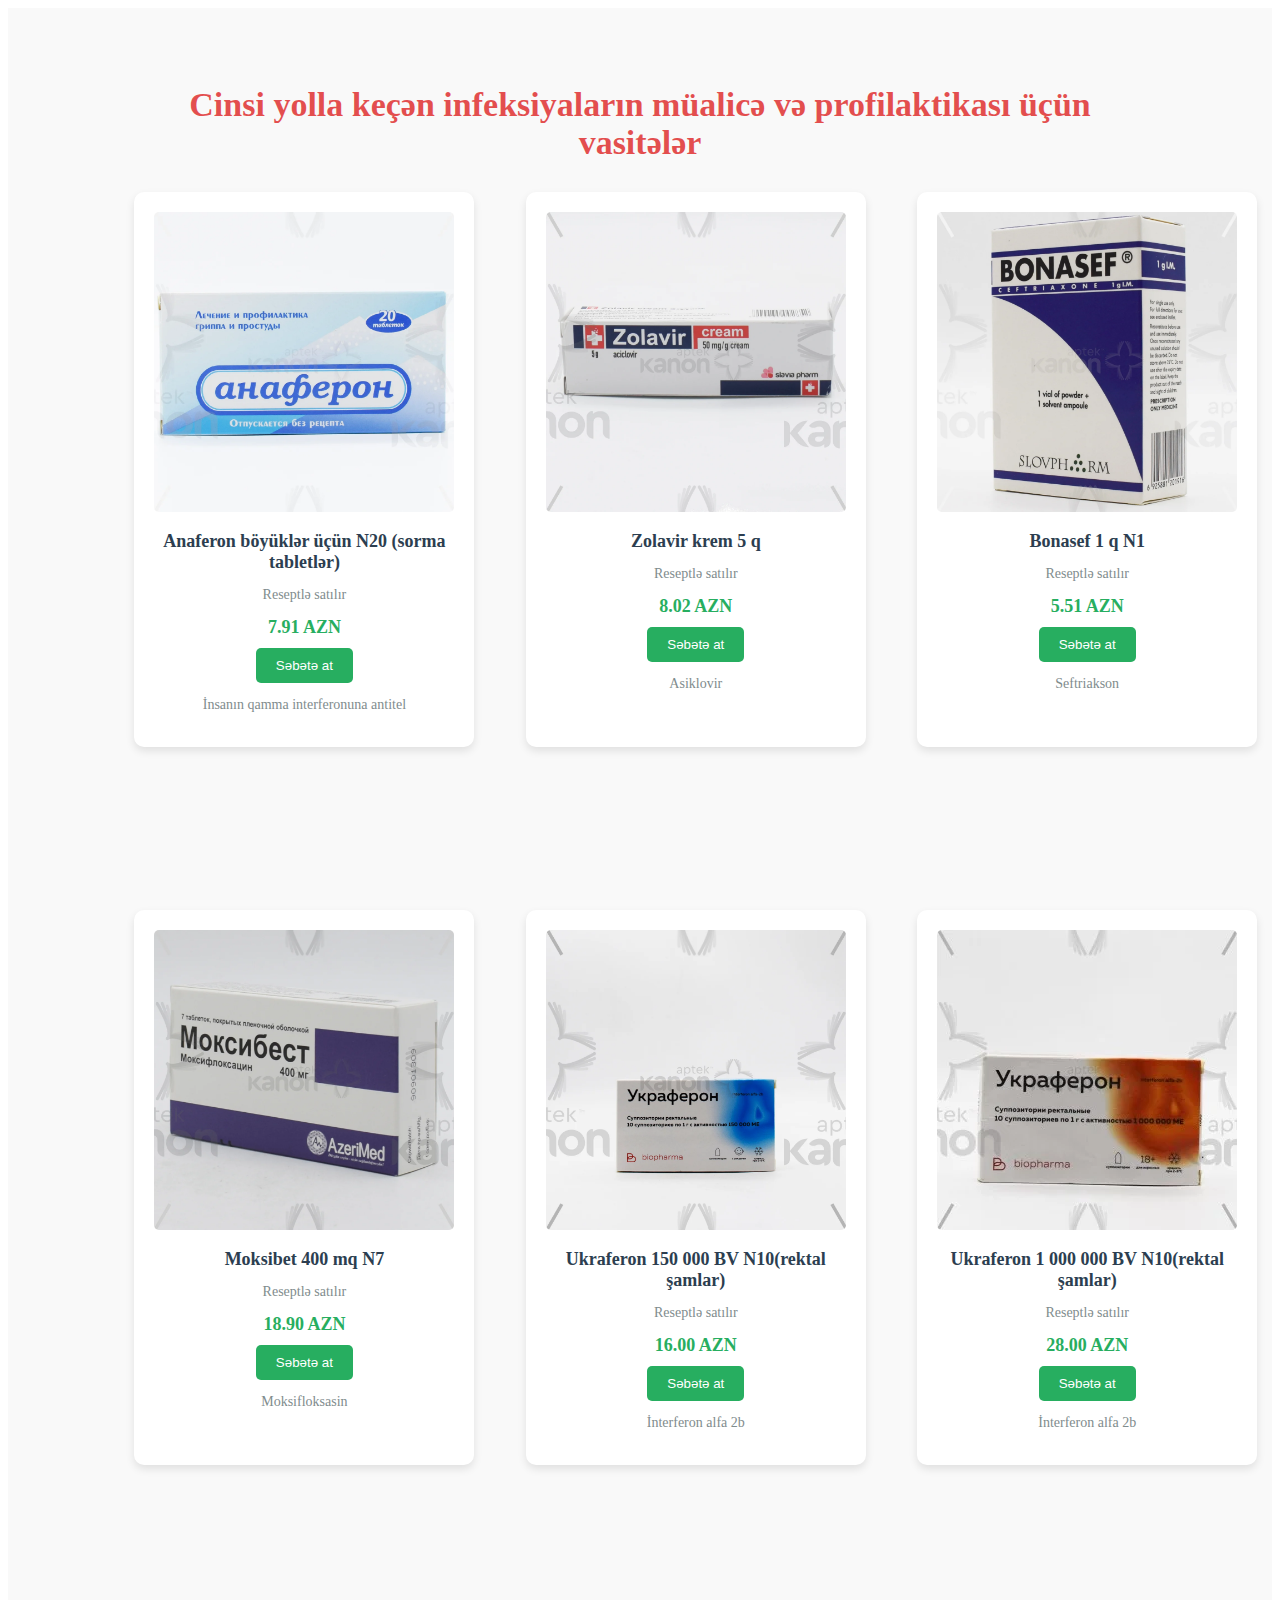
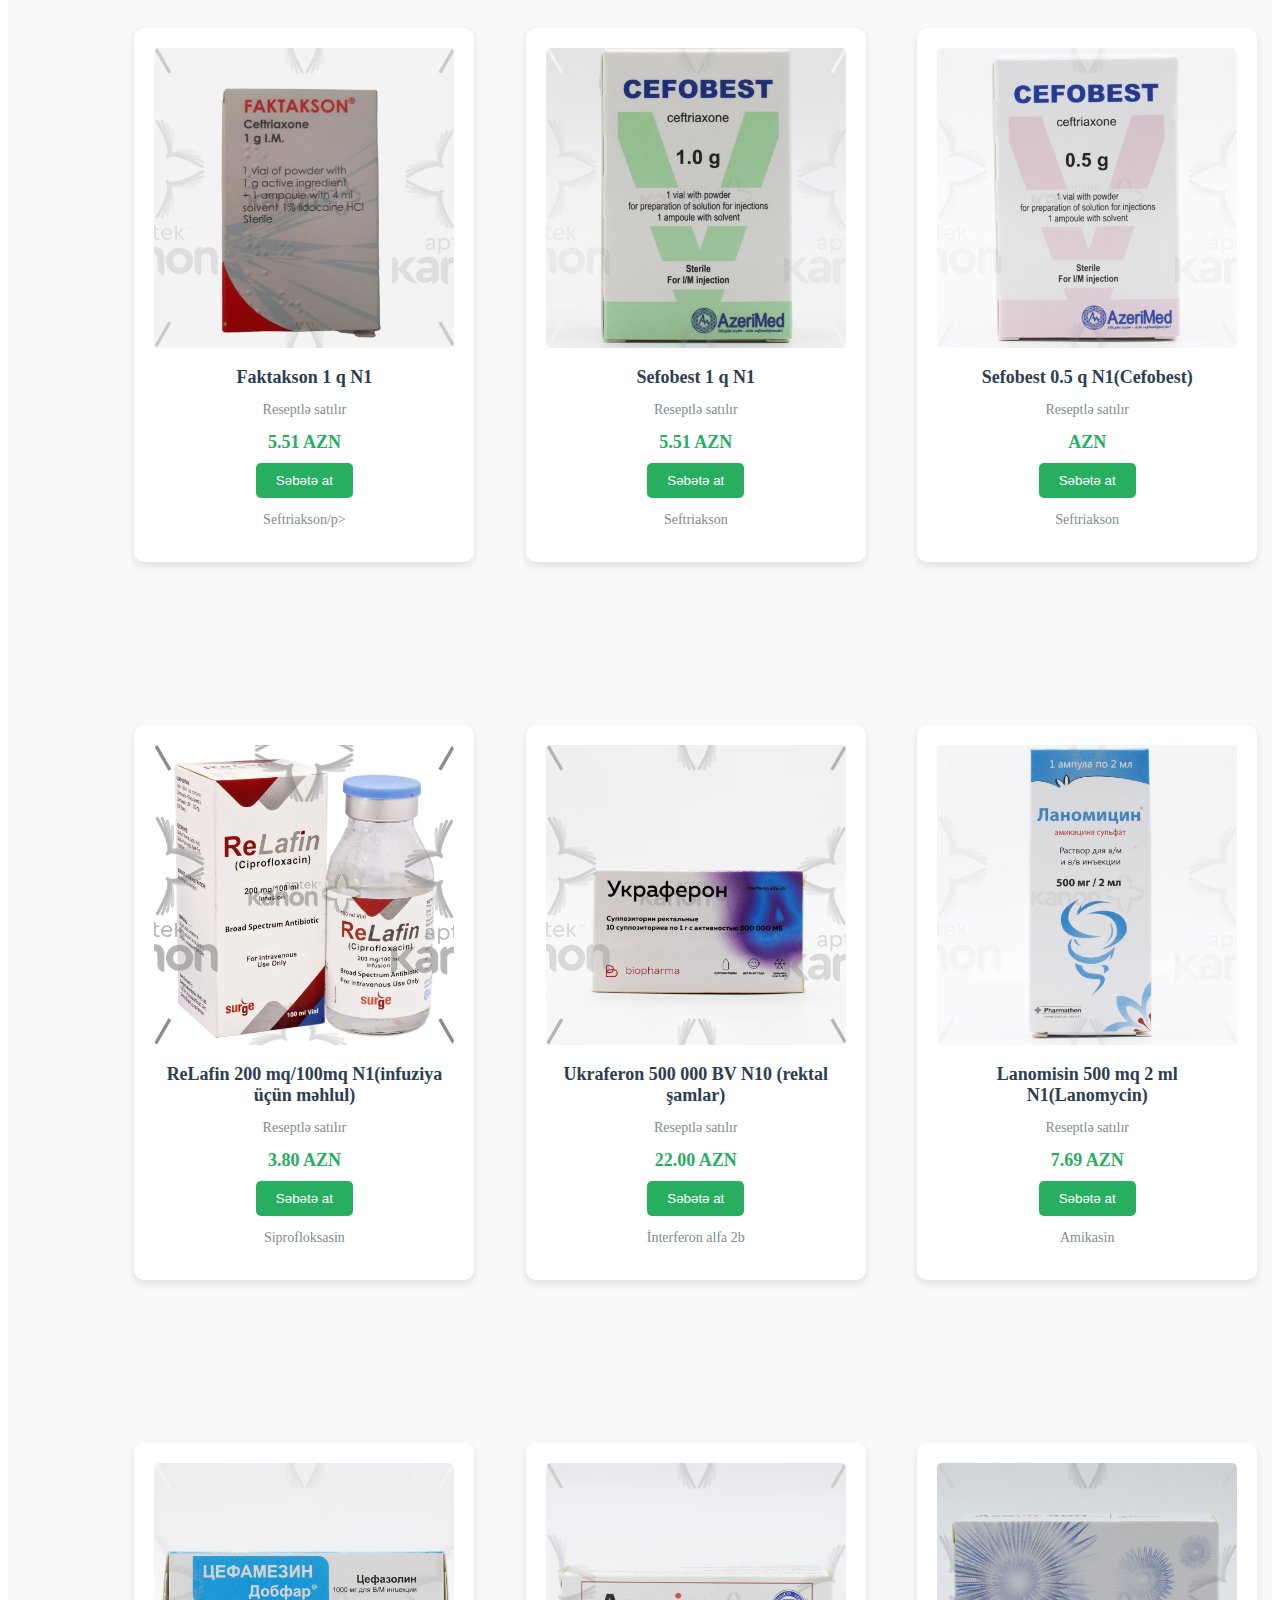
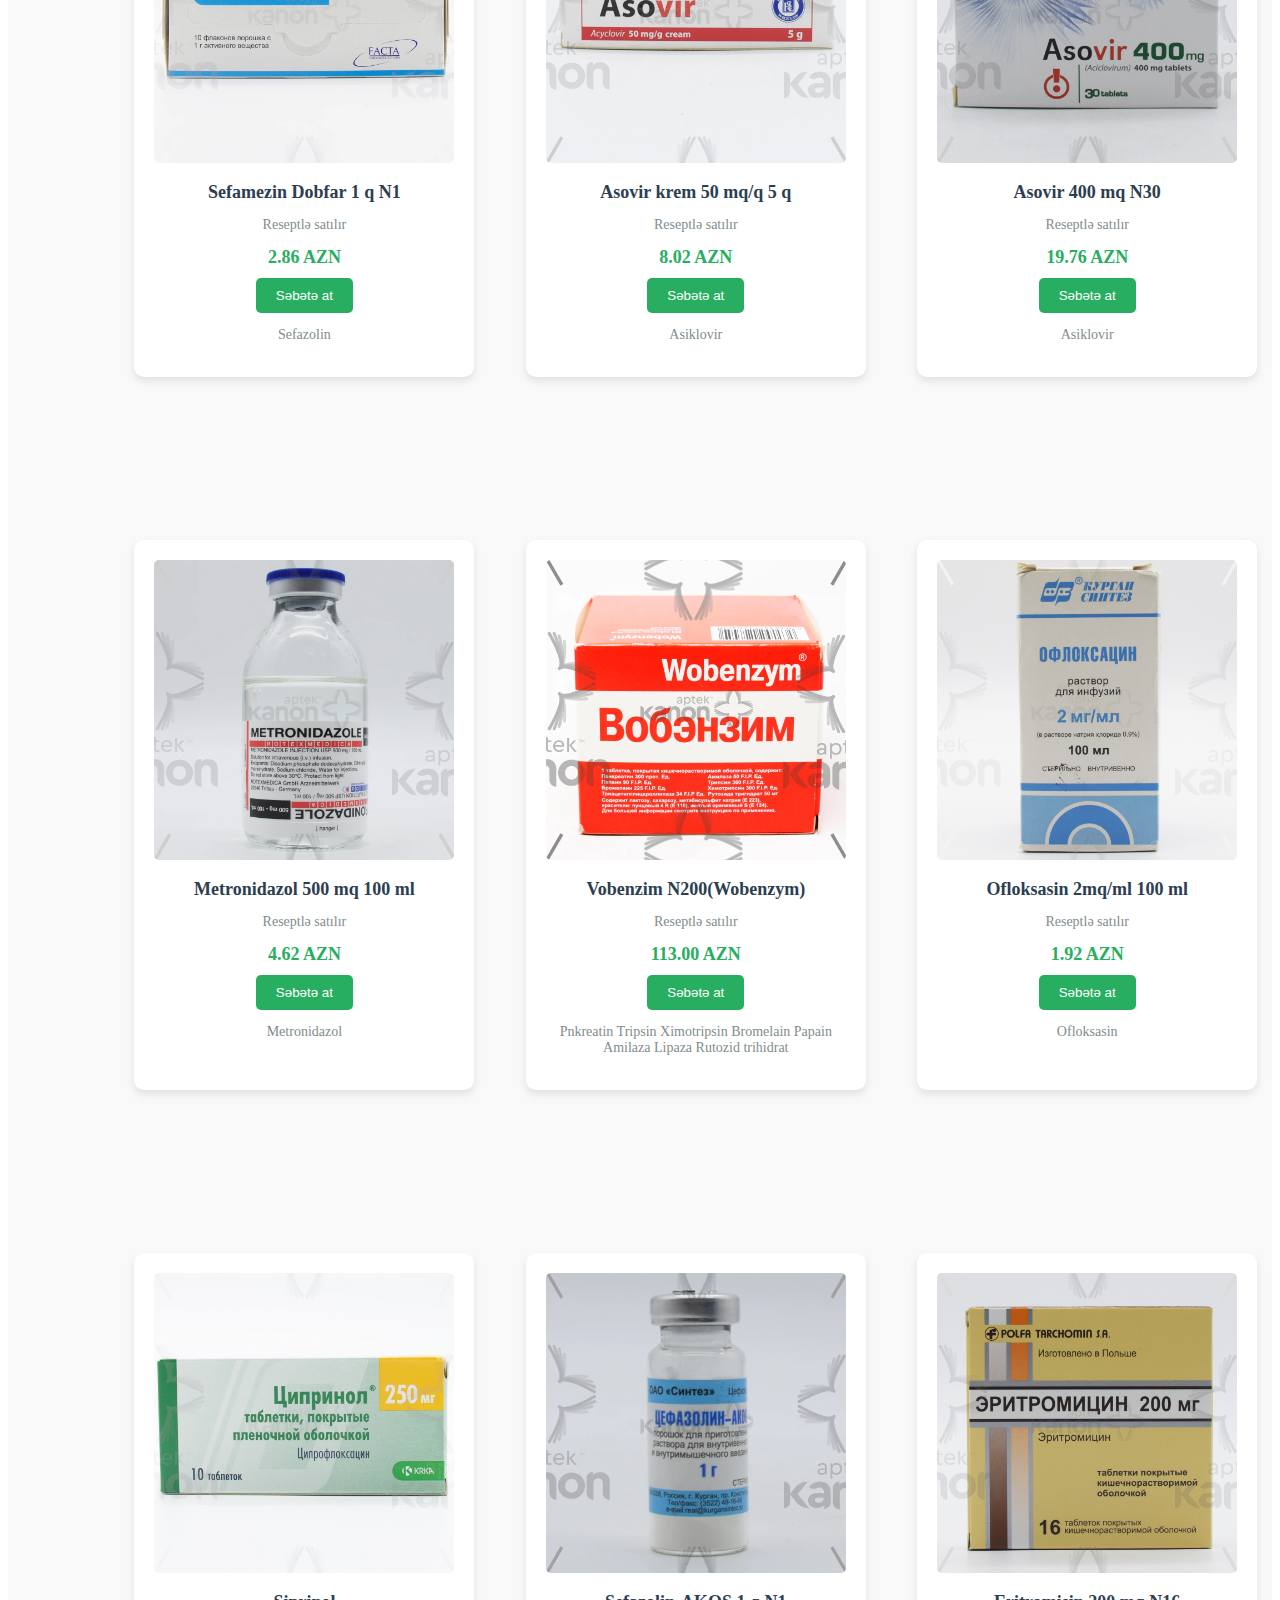
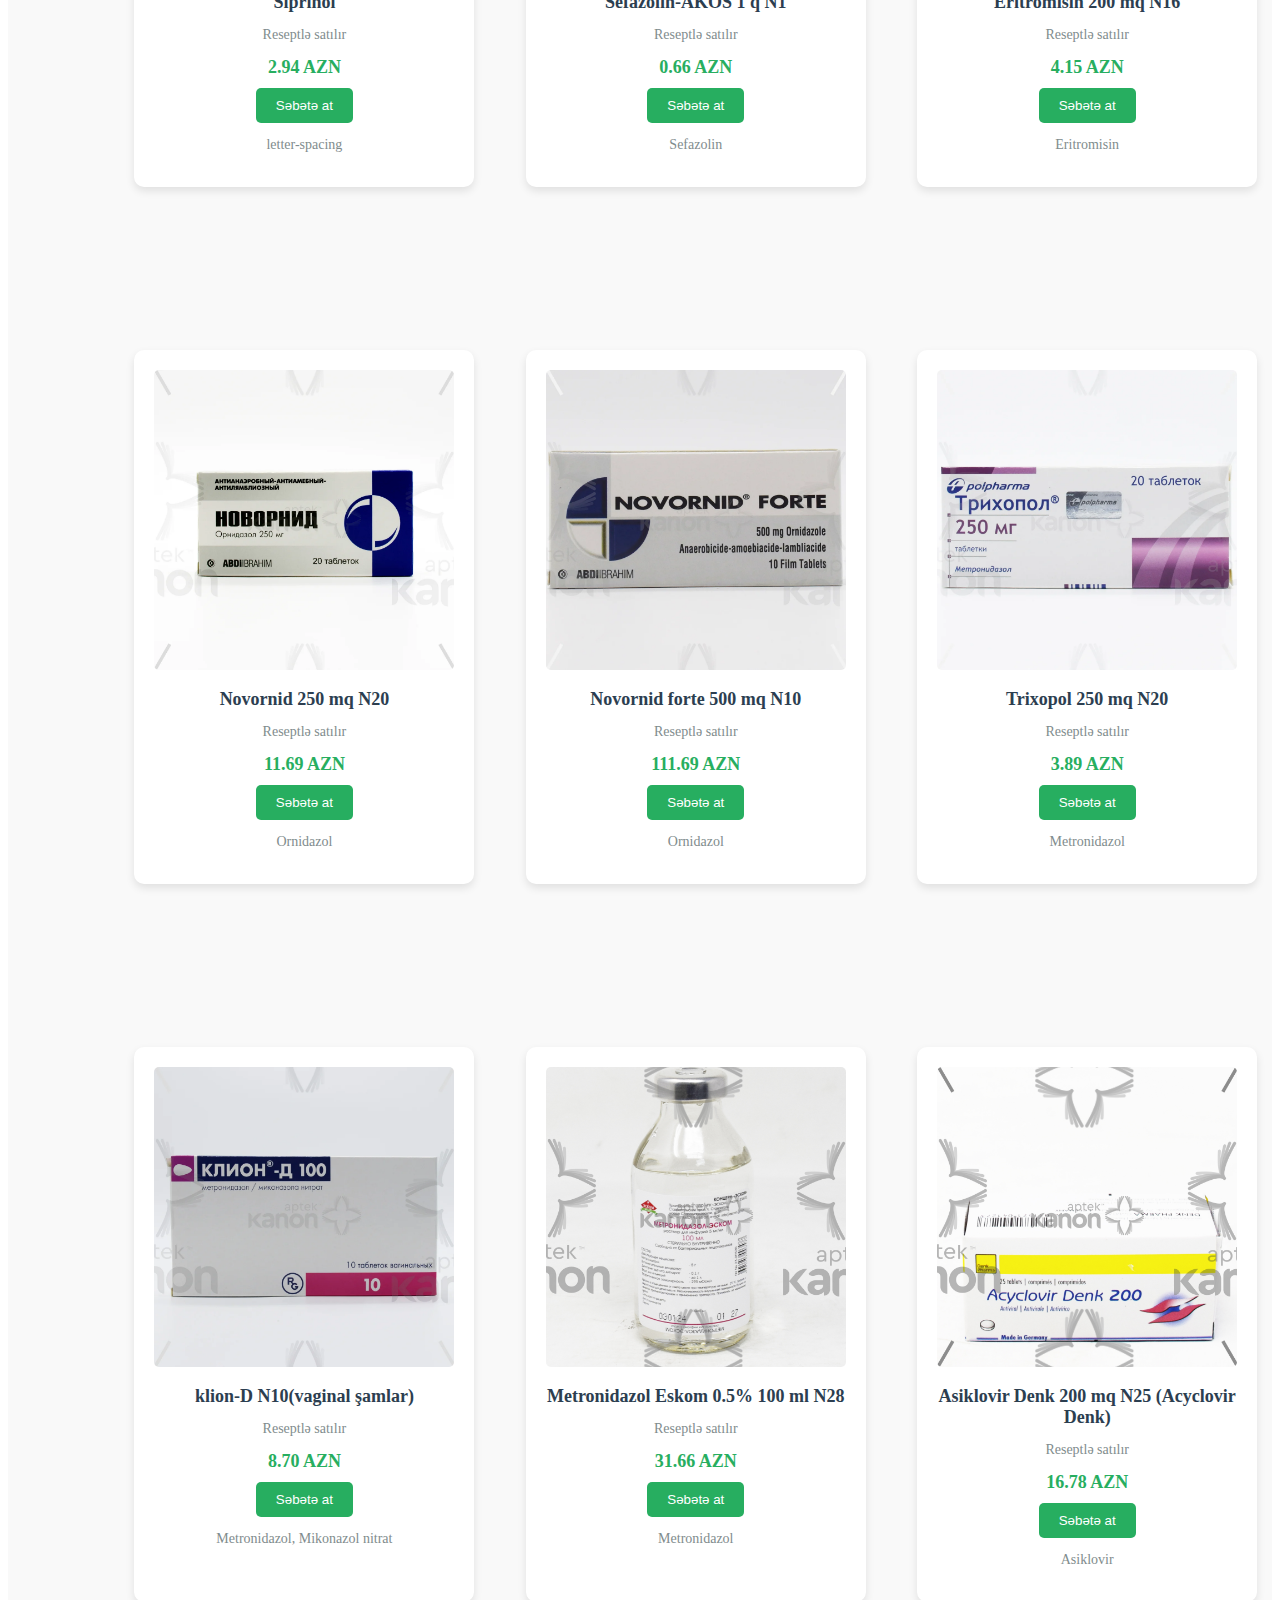
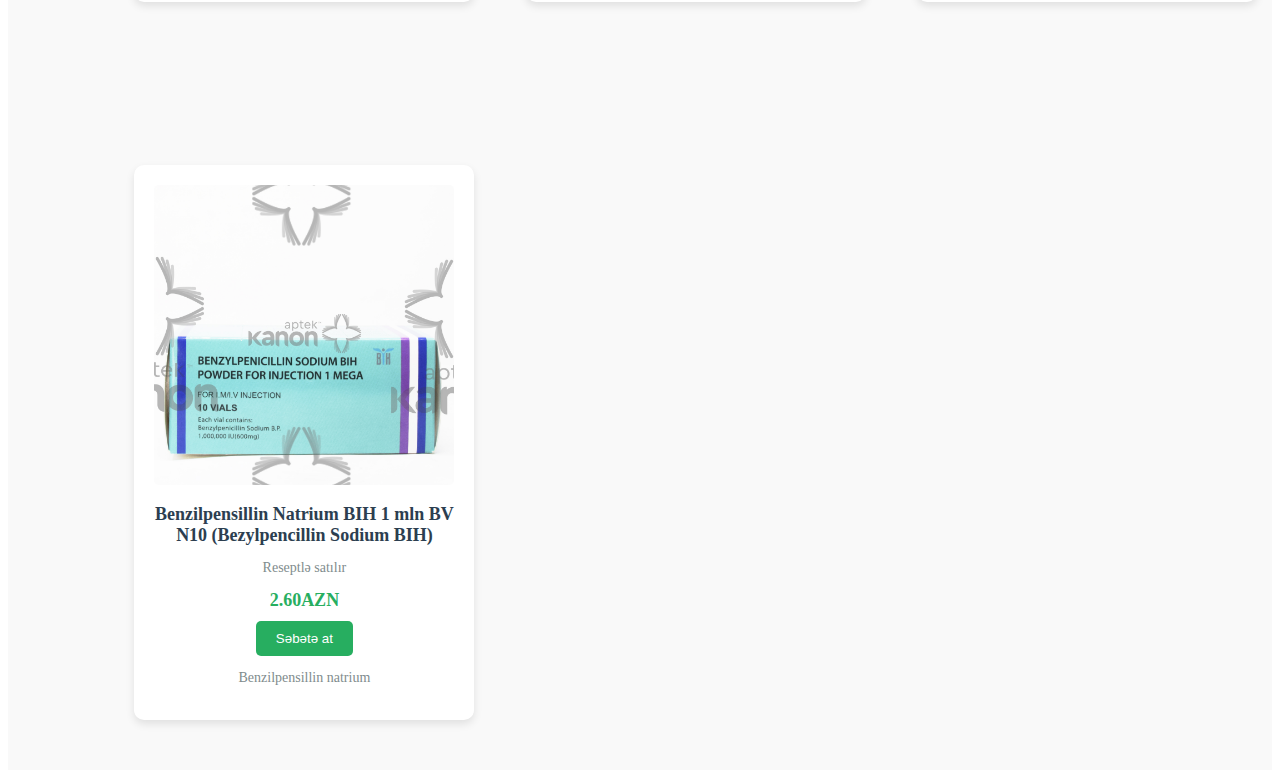
<file: mehsul sehifesi/cinsiyolla.html>
<!DOCTYPE html>
<html lang="en">

<head>
    <meta charset="UTF-8">
    <meta name="viewport" content="width=device-width, initial-scale=1.0">
    <title>Document</title>
    <style>
        /* Məhsul Bölməsi Ümumi */
        .product-section {
            padding: 50px 10%;
            background-color: #f9f9f9;
            /* Təmiz görünüş üçün açıq boz fon */
        }

        .section-title {
            text-align: center;
            font-size: 34px;
            margin-bottom: 30px;
            color: #dc1515c2;
            transition: .4s;
        }
        .section-title:hover{
            scale: 1.02;
              /* box-shadow:0 0 15px rgba(158, 29, 29, 0.8),
           0 0 20px rgba(12, 3, 3, 0.7),
           0 0 25px rgb(246, 243, 243,0.6),
           0 0 30px rgb(246, 243, 243,0.5),
           0 0 35px rgb(246, 243, 243,0.4); */
        } 

        /* Grid Sistemi */
        .product-grid {
            display: grid;
            grid-template-columns: repeat(auto-fit, minmax(180px, 1fr));
            /* Avtomatik ölçüləndirmə */
            gap: 163px;
        }

        /* Məhsul Kartı Dizaynı */
        .product-card {
            background: #fff;
            border-radius: 10px;
            padding: 20px;
            text-align: center;
            box-shadow: 0 4px 8px rgba(0, 0, 0, 0.1);
            transition: transform 0.3s ease;
            /* Hover effekti üçün */
            width: 300px;
            /* height: 600px; */
            /* Əgər kartın həddindən artıq böyüməsini istəmirsinizsə bu sətiri əlavə edin */
        }

        .product-card:hover {
            transform: translateY(-5px);
            /* Siçanı gətirəndə kart yuxarı qalxır */
        }

        .product-image img {
            max-width: 100%;
            height: auto;
            border-radius: 5px;
        }

        .product-info h3 {
            font-size: 18px;
            margin: 15px 0 5px;
            color: #2c3e50;
        }

        .category {
            color: #7f8c8d;
            font-size: 14px;
        }

        .price {
            display: block;
            font-weight: bold;
            color: #27ae60;
            /* Yaşıl rəng aptek üçün idealdır */
            margin: 10px 0;
            font-size: 18px;
        }

        /* Düymə Dizaynı */
        .buy-btn {
            background-color: #27ae60;
            color: white;
            border: none;
            padding: 10px 20px;
            border-radius: 5px;
            cursor: pointer;
            transition: 0.3s;
        }

        .buy-btn:hover {
            background-color: #219150;
        }
    </style>
</head>
 <body>
        <section class="product-section">
            <h2 class="section-title">Cinsi yolla keçən infeksiyaların müalicə və profilaktikası üçün vasitələr</h2>

            <div class="product-grid">
                <div class="product-card">
                    <div class="product-image">
                        <img src="cx1.png"alt="Dərman">
                    </div>
                    <div class="product-info">
                        <h3>Anaferon böyüklər üçün N20 (sorma tabletlər)</h3>
                        <p class="category">Reseptlə satılır</p>
                        <span class="price">7.91 AZN</span>
                        <button class="buy-btn">Səbətə at</button>
                        <p class="category">İnsanın qamma  interferonuna antitel</p>

                    </div>
                </div>

                <div class="product-card">
                    <div class="product-image">
                        <img src="cx2.png"alt="Dərman">
                    </div>
                    <div class="product-info">
                        <h3>Zolavir krem 5 q</h3>
                        <p class="category">Reseptlə satılır</p>
                        <span class="price">8.02 AZN</span>
                        <button class="buy-btn">Səbətə at</button>
                        <p class="category">Asiklovir</p>

                    </div>
                </div>

                <div class="product-card">
                    <div class="product-image">
                        <img src="cx3.png"alt="Dərman">
                    </div>
                    <div class="product-info">
                        <h3>Bonasef 1 q N1</h3>
                        <p class="category">Reseptlə satılır</p>
                        <span class="price">5.51 AZN</span>
                        <button class="buy-btn">Səbətə at</button>
                        <p class="category">Seftriakson</p>

                    </div>
                </div>

                <div class="product-card">
                    <div class="product-image">
                        <img src="cx4.png"alt="Dərman">
                    </div>
                    <div class="product-info">
                        <h3>Moksibet 400 mq N7</h3>
                        <p class="category">Reseptlə satılır</p>
                        <span class="price">18.90 AZN</span>
                        <button class="buy-btn">Səbətə at</button>
                        <p class="category">Moksifloksasin</p>

                    </div>
                </div>

                <div class="product-card">
                    <div class="product-image">
                        <img src="cx5.png"alt="Dərman">
                    </div>
                    <div class="product-info">
                        <h3>Ukraferon 150 000 BV N10(rektal şamlar)</h3>
                        <p class="category">Reseptlə satılır</p>
                        <span class="price">16.00 AZN</span>
                        <button class="buy-btn">Səbətə at</button>
                        <p class="category">İnterferon alfa 2b</p>

                    </div>
                </div>

                <div class="product-card">
                    <div class="product-image">
                        <img src="cx6.png"alt="Dərman">
                    </div>
                    <div class="product-info">
                        <h3>Ukraferon 1 000 000 BV N10(rektal şamlar)</h3>
                        <p class="category">Reseptlə satılır</p>
                        <span class="price">28.00 AZN</span>
                        <button class="buy-btn">Səbətə at</button>
                        <p class="category">İnterferon alfa 2b</p>

                    </div>
                </div>

                <div class="product-card">
                    <div class="product-image">
                        <img src="cx7.png"alt="Dərman">
                    </div>
                    <div class="product-info">
                        <h3>Faktakson 1 q N1</h3>
                        <p class="category">Reseptlə satılır</p>
                        <span class="price">5.51 AZN</span>
                        <button class="buy-btn">Səbətə at</button>
                        <p class="category">Seftriakson/p>

                    </div>
                </div>

                <div class="product-card">
                    <div class="product-image">
                        <img src="cx8.png"alt="Dərman">
                    </div>
                    <div class="product-info">
                        <h3>Sefobest 1 q N1</h3>
                        <p class="category">Reseptlə satılır</p>
                        <span class="price">5.51 AZN</span>
                        <button class="buy-btn">Səbətə at</button>
                        <p class="category">Seftriakson</p>

                    </div>
                </div>

                <div class="product-card">
                    <div class="product-image">
                        <img src="cx9.png"alt="Dərman">
                    </div>
                    <div class="product-info">
                        <h3>Sefobest 0.5 q N1(Cefobest)</h3>
                        <p class="category">Reseptlə satılır</p>
                        <span class="price"> AZN</span>
                        <button class="buy-btn">Səbətə at</button>
                        <p class="category">Seftriakson</p>

                    </div>
                </div>

                <div class="product-card">
                    <div class="product-image">
                        <img src="cx10.png"alt="Dərman">
                    </div>
                    <div class="product-info">
                        <h3>ReLafin 200 mq/100mq N1(infuziya üçün məhlul)</h3>
                        <p class="category">Reseptlə satılır</p>
                        <span class="price">3.80 AZN</span>
                        <button class="buy-btn">Səbətə at</button>
                        <p class="category">Siprofloksasin</p>

                    </div>
                </div>

                <div class="product-card">
                    <div class="product-image">
                        <img src="cx11.png"alt="Dərman">
                    </div>
                    <div class="product-info">
                        <h3>Ukraferon 500 000 BV N10 (rektal şamlar)</h3>
                        <p class="category">Reseptlə satılır</p>
                        <span class="price">22.00 AZN</span>
                        <button class="buy-btn">Səbətə at</button>
                        <p class="category">İnterferon alfa 2b</p>

                    </div>
                </div>

                <div class="product-card">
                    <div class="product-image">
                        <img src="cx12.png"alt="Dərman">
                    </div>
                    <div class="product-info">
                        <h3>Lanomisin 500 mq 2 ml N1(Lanomycin)</h3>
                        <p class="category">Reseptlə satılır</p>
                        <span class="price">7.69 AZN</span>
                        <button class="buy-btn">Səbətə at</button>
                        <p class="category">Amikasin</p>

                    </div>
                </div>

                <div class="product-card">
                    <div class="product-image">
                        <img src="cx13.png"alt="Dərman">
                    </div>
                    <div class="product-info">
                        <h3>Sefamezin Dobfar 1 q N1</h3>
                        <p class="category">Reseptlə satılır</p>
                        <span class="price">2.86 AZN</span>
                        <button class="buy-btn">Səbətə at</button>
                        <p class="category">Sefazolin</p>

                    </div>
                </div>

                <div class="product-card">
                    <div class="product-image">
                        <img src="cx14.png"alt="Dərman">
                    </div>
                    <div class="product-info">
                        <h3>Asovir krem 50 mq/q 5 q</h3>
                        <p class="category">Reseptlə satılır</p>
                        <span class="price">8.02 AZN</span>
                        <button class="buy-btn">Səbətə at</button>
                        <p class="category">Asiklovir</p>

                    </div>
                </div>

                <div class="product-card">
                    <div class="product-image">
                        <img src="cx15.png"alt="Dərman">
                    </div>
                    <div class="product-info">
                        <h3>Asovir 400 mq N30</h3>
                        <p class="category">Reseptlə satılır</p>
                        <span class="price">19.76 AZN</span>
                        <button class="buy-btn">Səbətə at</button>
                        <p class="category">Asiklovir</p>

                    </div>
                </div>

                <div class="product-card">
                    <div class="product-image">
                        <img src="cx16.png"alt="Dərman">
                    </div>
                    <div class="product-info">
                        <h3>Metronidazol 500 mq 100 ml</h3>
                        <p class="category">Reseptlə satılır</p>
                        <span class="price">4.62 AZN</span>
                        <button class="buy-btn">Səbətə at</button>
                        <p class="category">Metronidazol</p>

                    </div>
                </div>

                <div class="product-card">
                    <div class="product-image">
                        <img src="cx17.png"alt="Dərman">
                    </div>
                    <div class="product-info">
                        <h3>Vobenzim N200(Wobenzym)</h3>
                        <p class="category">Reseptlə satılır</p>
                        <span class="price">113.00 AZN</span>
                        <button class="buy-btn">Səbətə at</button>
                        <p class="category">Pnkreatin Tripsin Ximotripsin Bromelain Papain Amilaza Lipaza Rutozid trihidrat</p>

                    </div>
                </div>

                <div class="product-card">
                    <div class="product-image">
                        <img src="cx18.png"alt="Dərman">
                    </div>
                    <div class="product-info">
                        <h3>Ofloksasin 2mq/ml 100 ml</h3>
                        <p class="category">Reseptlə satılır</p>
                        <span class="price">1.92 AZN</span>
                        <button class="buy-btn">Səbətə at</button>
                        <p class="category">Ofloksasin</p>

                    </div>
                </div>

                <div class="product-card">
                    <div class="product-image">
                        <img src="cx19.png"alt="Dərman">
                    </div>
                    <div class="product-info">
                        <h3>Siprinol</h3>
                        <p class="category">Reseptlə satılır</p>
                        <span class="price">2.94 AZN</span>
                        <button class="buy-btn">Səbətə at</button>
                        <p class="category">letter-spacing</p>

                    </div>
                </div>

                <div class="product-card">
                    <div class="product-image">
                        <img src="cx20.png"alt="Dərman">
                    </div>
                    <div class="product-info">
                        <h3>Sefazolin-AKOS 1 q N1</h3>
                        <p class="category">Reseptlə satılır</p>
                        <span class="price">0.66 AZN</span>
                        <button class="buy-btn">Səbətə at</button>
                        <p class="category">Sefazolin</p>

                    </div>
                </div>

                <div class="product-card">
                    <div class="product-image">
                        <img src="cx21.png"alt="Dərman">
                    </div>
                    <div class="product-info">
                        <h3>Eritromisin 200 mq N16</h3>
                        <p class="category">Reseptlə satılır</p>
                        <span class="price">4.15 AZN</span>
                        <button class="buy-btn">Səbətə at</button>
                        <p class="category">Eritromisin</p>

                    </div>
                </div>

                <div class="product-card">
                    <div class="product-image">
                        <img src="cx22.png"alt="Dərman">
                    </div>
                    <div class="product-info">
                        <h3>Novornid 250 mq N20</h3>
                        <p class="category">Reseptlə satılır</p>
                        <span class="price">11.69 AZN</span>
                        <button class="buy-btn">Səbətə at</button>
                        <p class="category">Ornidazol</p>

                    </div>
                </div>

                <div class="product-card">
                    <div class="product-image">
                        <img src="cx23.png"alt="Dərman">
                    </div>
                    <div class="product-info">
                        <h3>Novornid forte 500 mq N10</h3>
                        <p class="category">Reseptlə satılır</p>
                        <span class="price">111.69 AZN</span>
                        <button class="buy-btn">Səbətə at</button>
                        <p class="category">Ornidazol</p>

                    </div>
                </div>

                <div class="product-card">
                    <div class="product-image">
                        <img src="cx24.png"alt="Dərman">
                    </div>
                    <div class="product-info">
                        <h3>Trixopol 250 mq N20</h3>
                        <p class="category">Reseptlə satılır</p>
                        <span class="price">3.89 AZN</span>
                        <button class="buy-btn">Səbətə at</button>
                        <p class="category">Metronidazol</p>

                    </div>
                </div>

                <div class="product-card">
                    <div class="product-image">
                        <img src="cx25.png"alt="Dərman">
                    </div>
                    <div class="product-info">
                        <h3>klion-D N10(vaginal şamlar)</h3>
                        <p class="category">Reseptlə satılır</p>
                        <span class="price">8.70 AZN</span>
                        <button class="buy-btn">Səbətə at</button>
                        <p class="category">Metronidazol, Mikonazol nitrat</p>

                    </div>
                </div>

                <div class="product-card">
                    <div class="product-image">
                        <img src="cx26.png"alt="Dərman">
                    </div>
                    <div class="product-info">
                        <h3>Metronidazol Eskom 0.5% 100 ml N28</h3>
                        <p class="category">Reseptlə satılır</p>
                        <span class="price">31.66 AZN</span>
                        <button class="buy-btn">Səbətə at</button>
                        <p class="category">Metronidazol</p>

                    </div>
                </div>
                <div class="product-card">
                    <div class="product-image">
                        <img src="cx27.png"alt="Dərman">
                    </div>
                    <div class="product-info">
                        <h3>Asiklovir Denk 200 mq N25 (Acyclovir Denk)</h3>
                        <p class="category">Reseptlə satılır</p>
                        <span class="price">16.78 AZN</span>
                        <button class="buy-btn">Səbətə at</button>
                        <p class="category">Asiklovir</p>

                    </div>
                </div>
                <div class="product-card">
                    <div class="product-image">
                        <img src="cx28.png"alt="Dərman">
                    </div>
                    <div class="product-info">
                        <h3>Benzilpensillin Natrium BIH 1 mln BV N10 (Bezylpencillin Sodium BIH)</h3>
                        <p class="category">Reseptlə satılır</p>
                        <span class="price">2.60AZN</span>
                        <button class="buy-btn">Səbətə at</button>
                        <p class="category">Benzilpensillin natrium</p>

                    </div>
                </div>
            </div>










        </div>
</file>
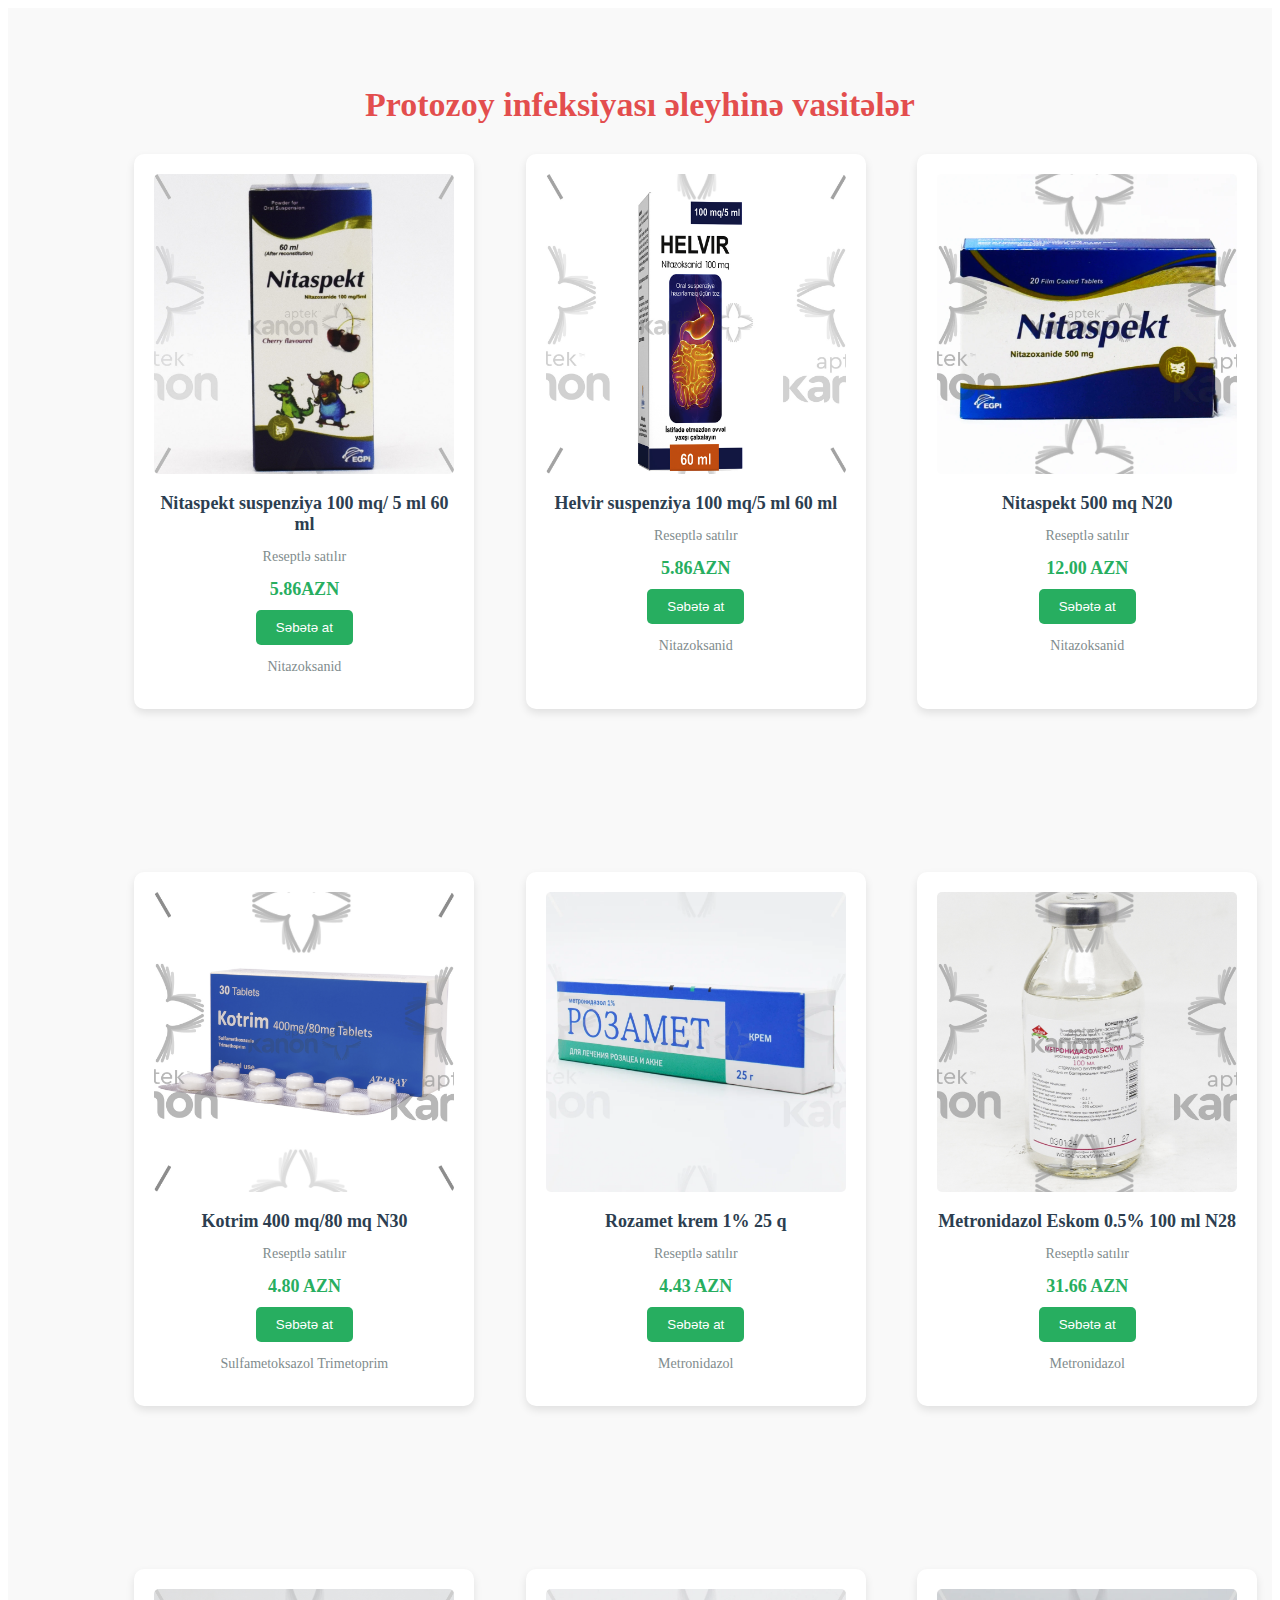
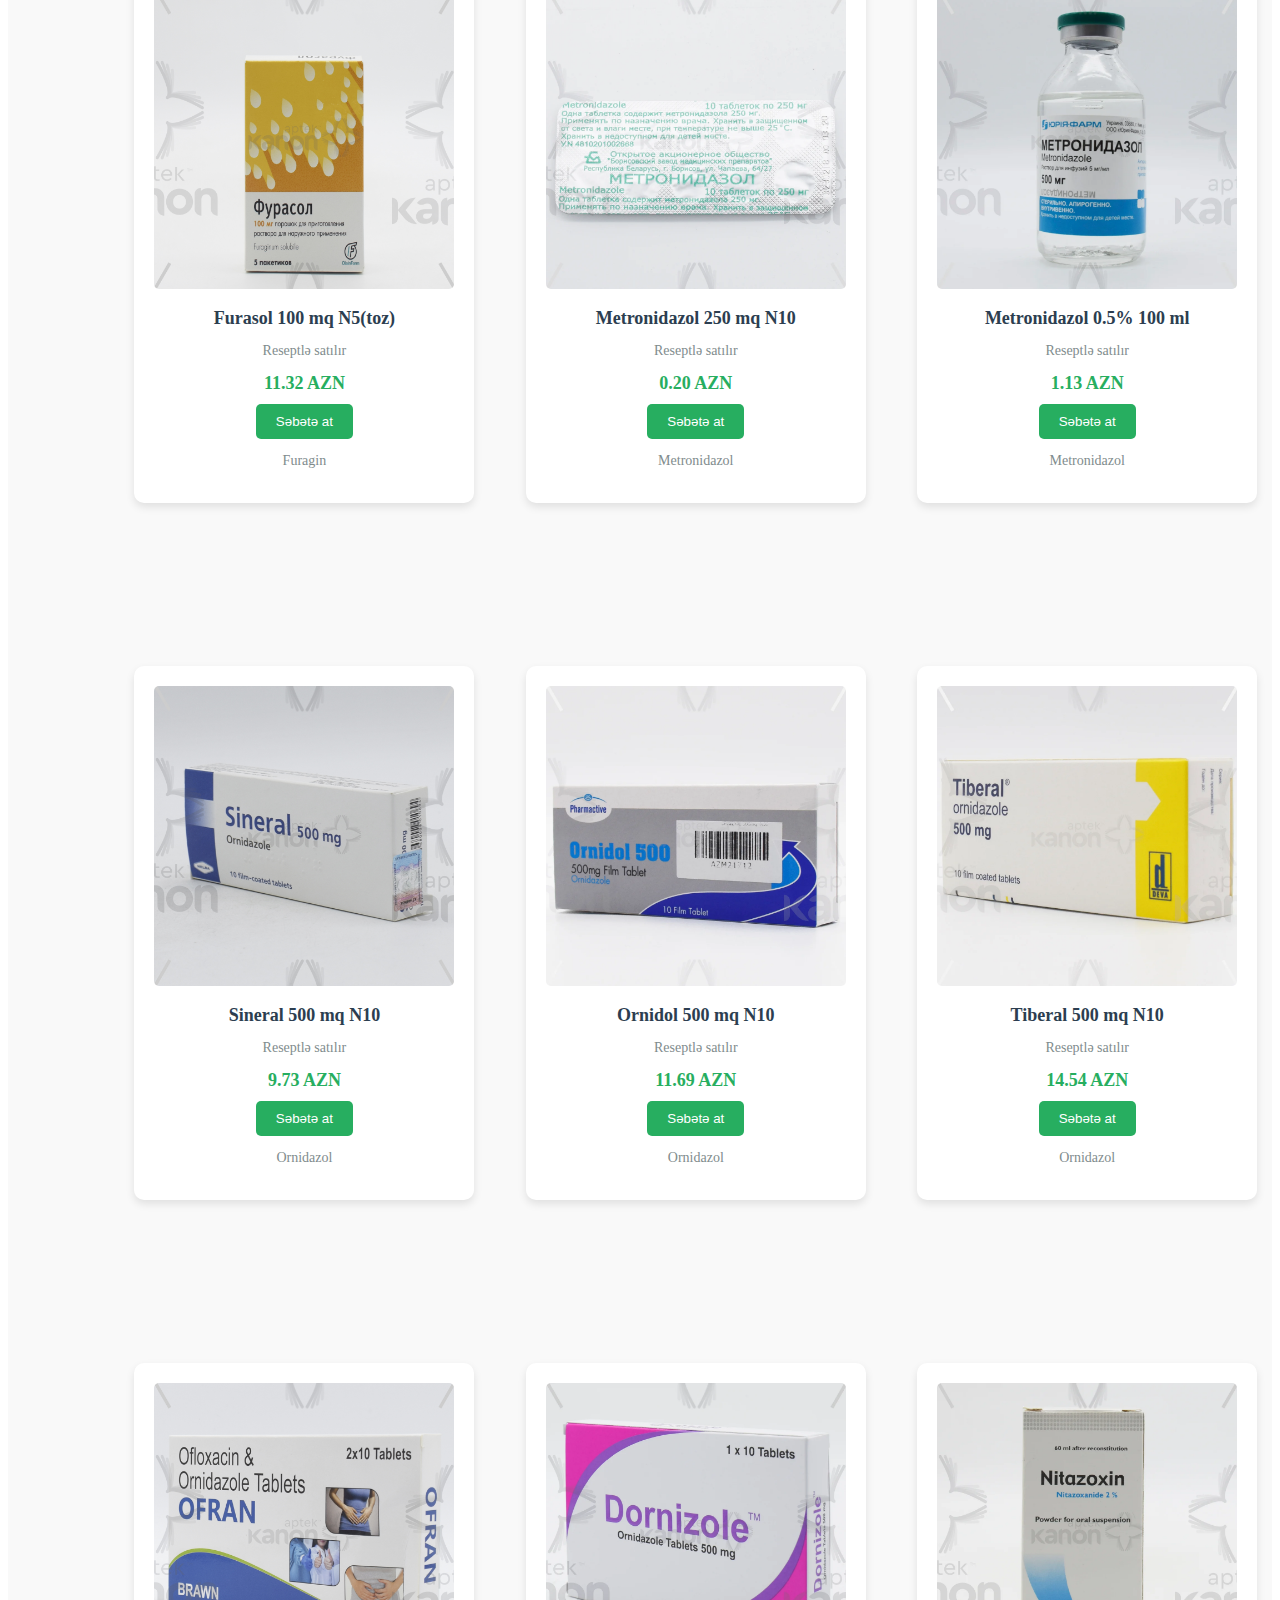
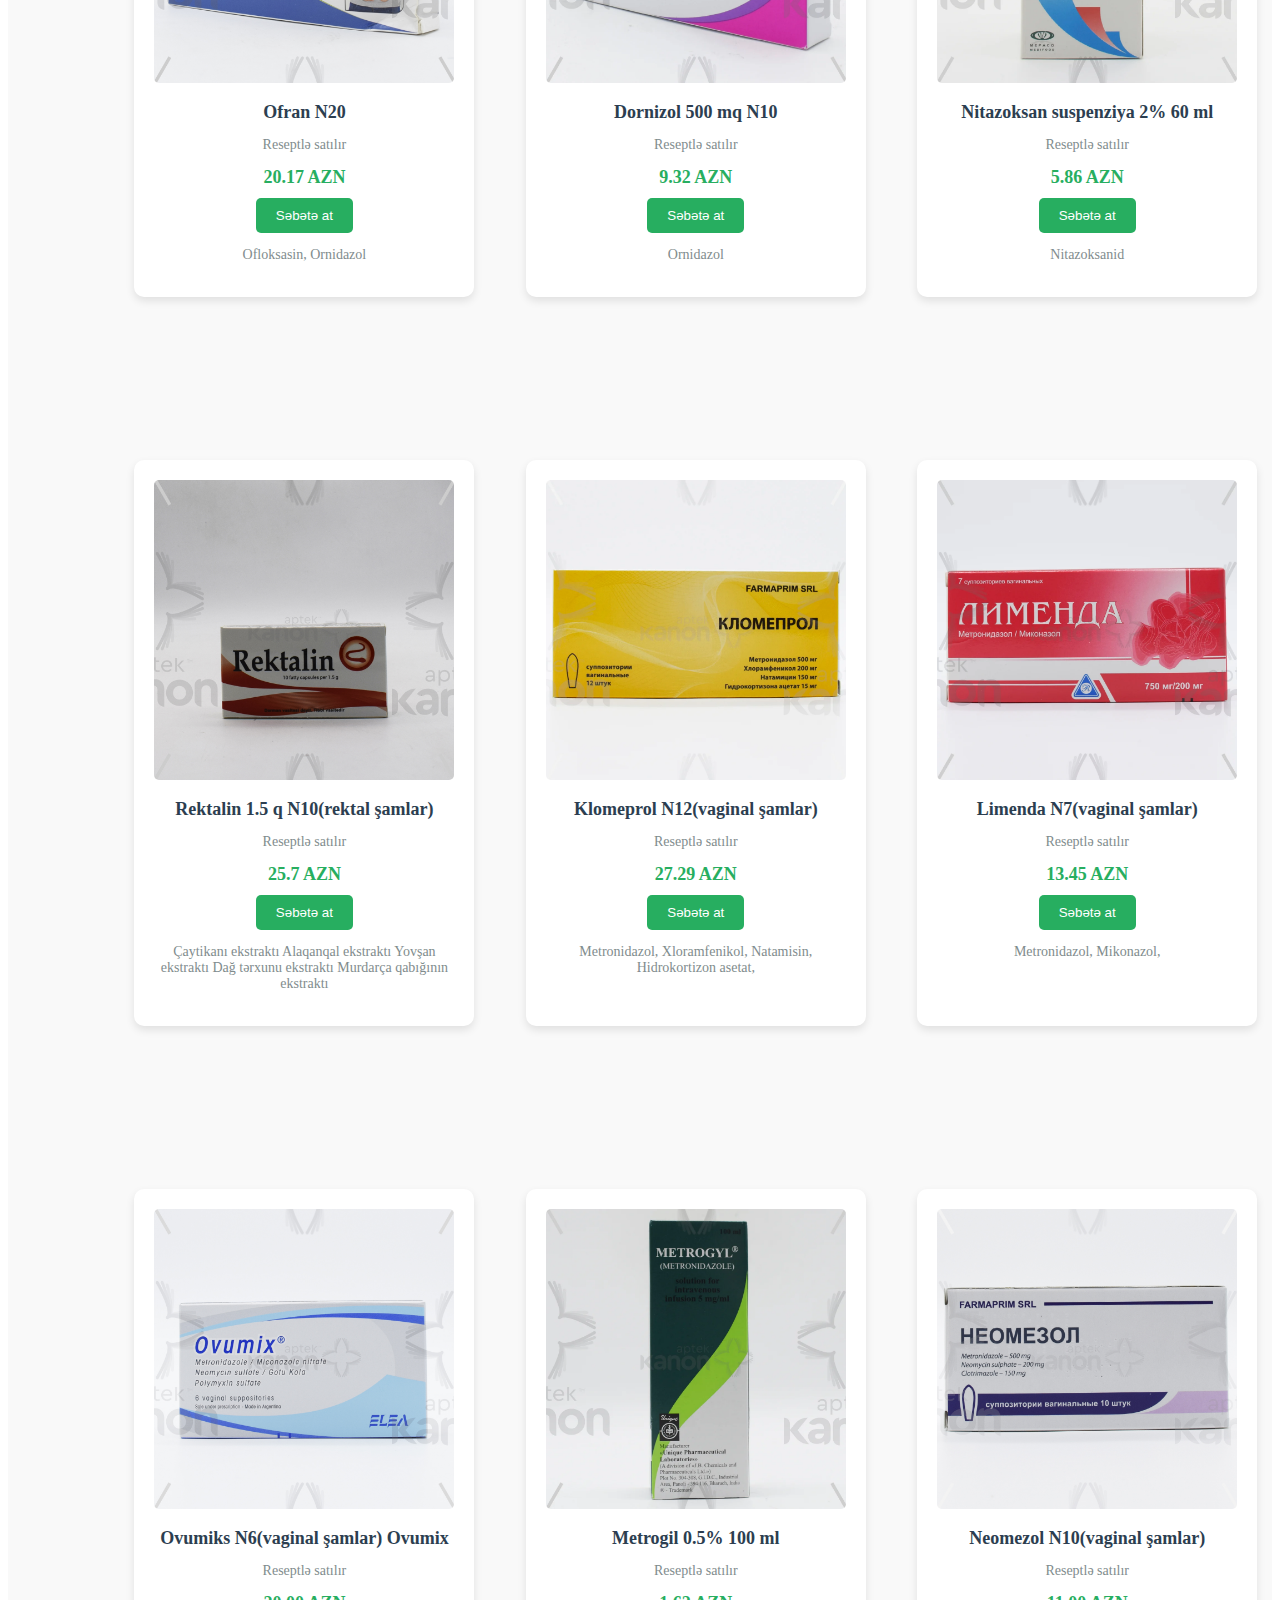
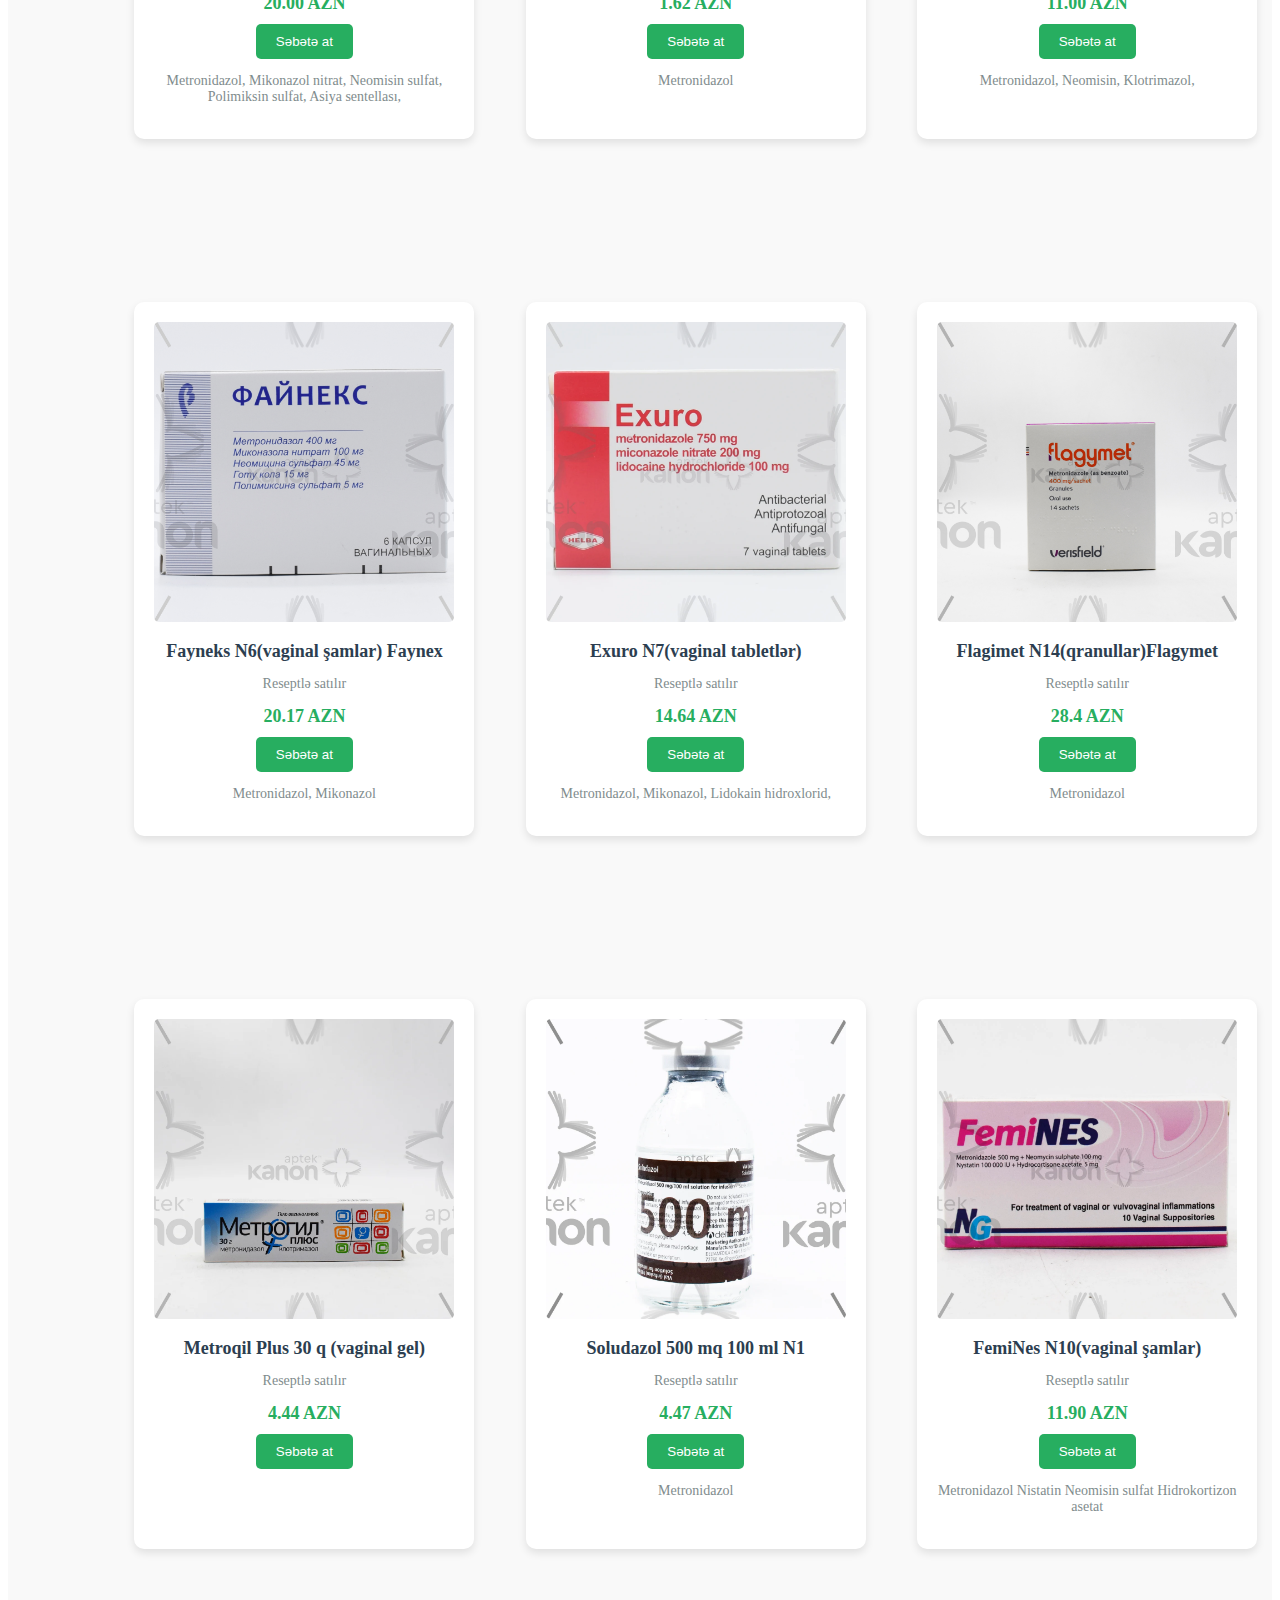
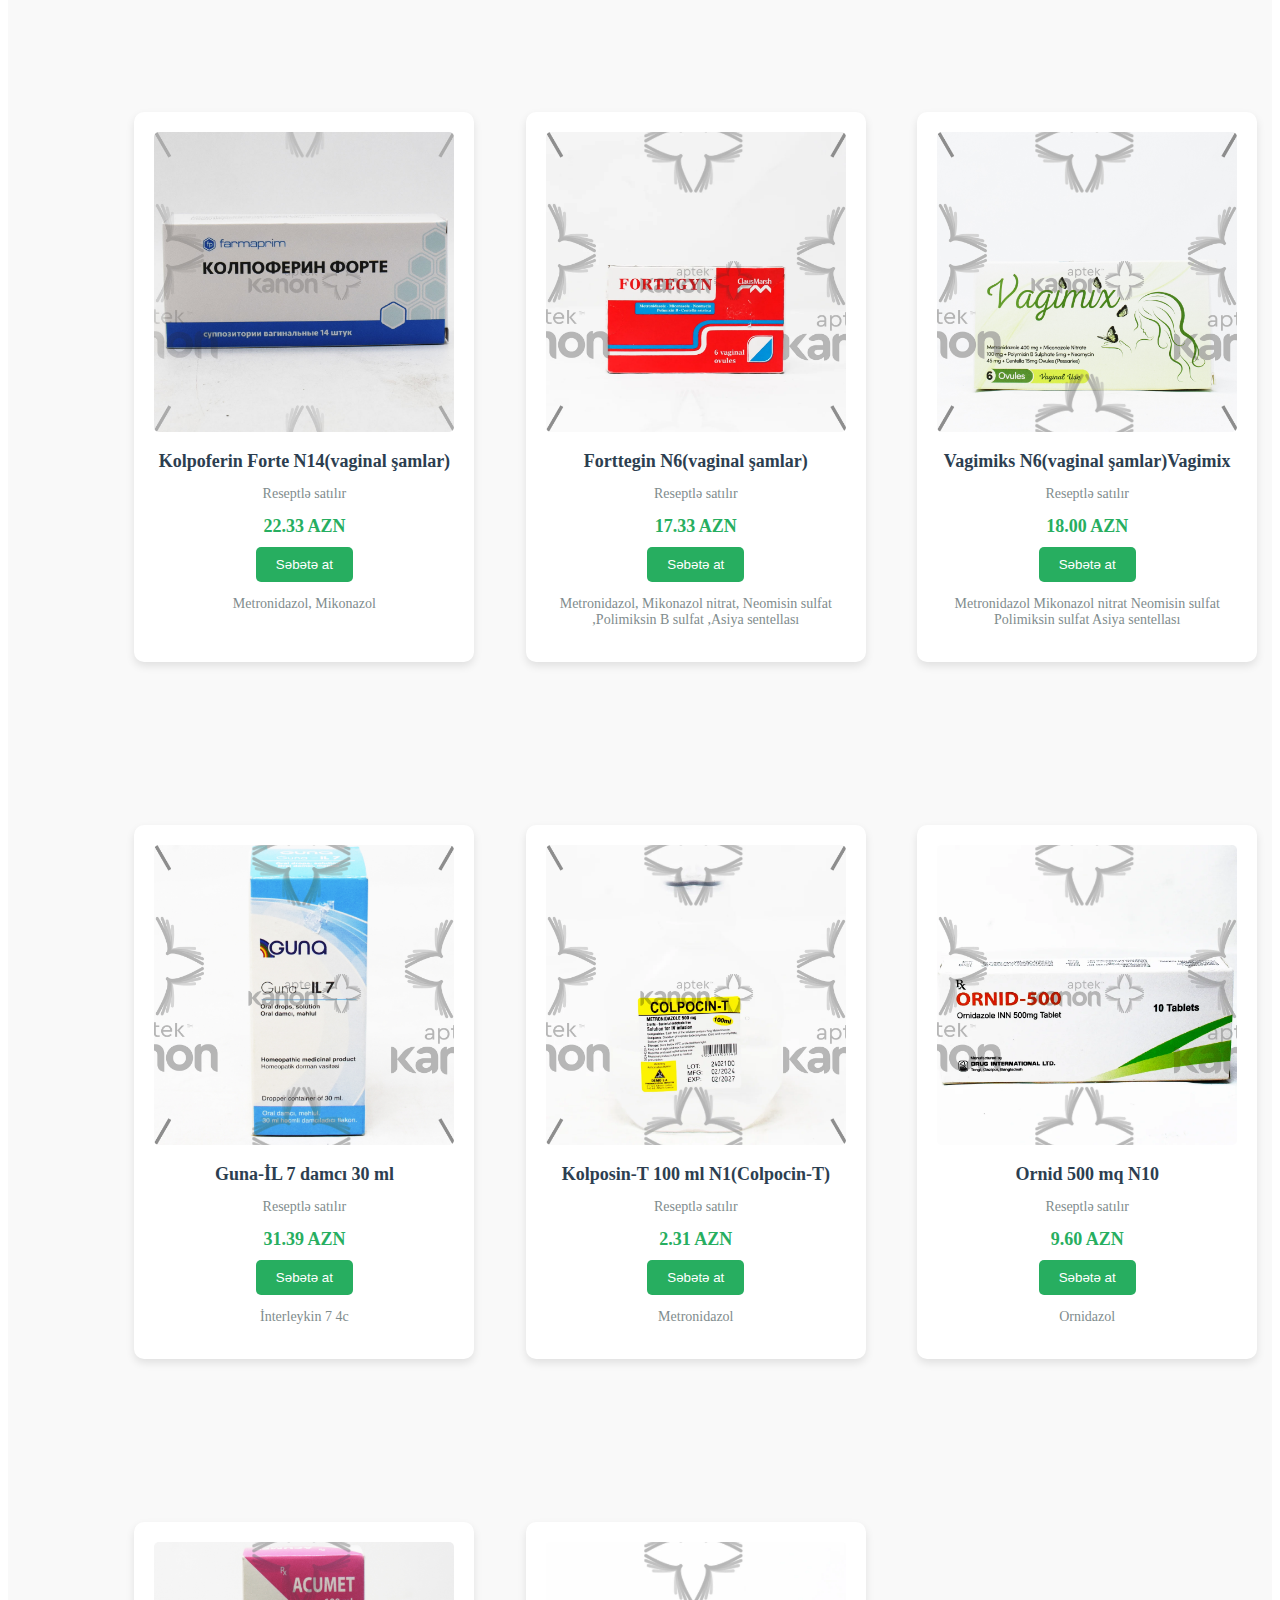
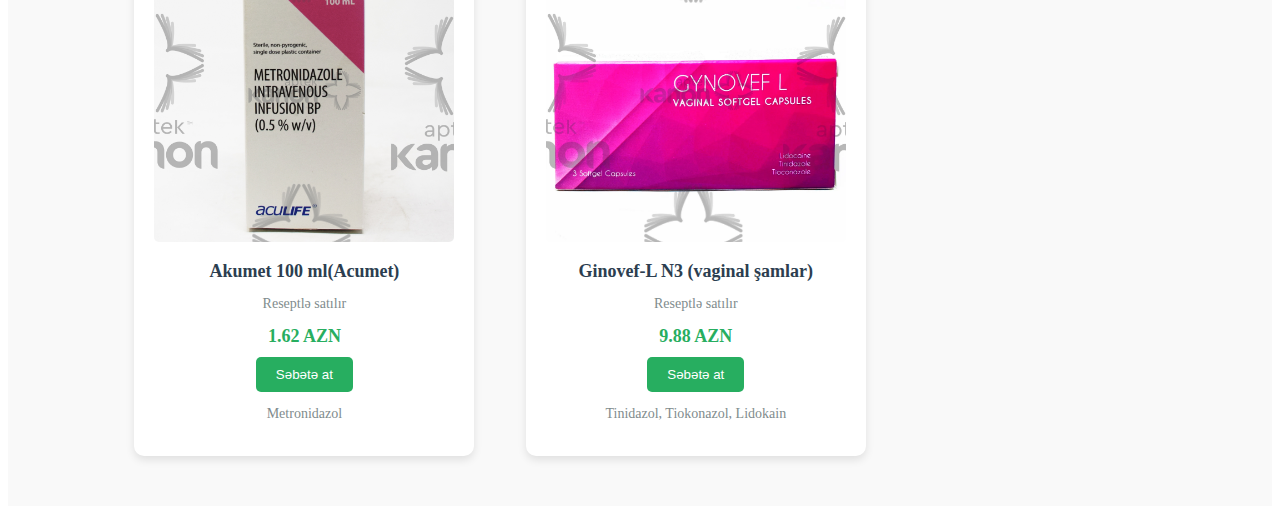
<file: mehsul sehifesi/protozoyeleyhine.html>
<!DOCTYPE html>
<html lang="en">

<head>
    <meta charset="UTF-8">
    <meta name="viewport" content="width=device-width, initial-scale=1.0">
    <title>Document</title>
    <style>
        /* Məhsul Bölməsi Ümumi */
        .product-section {
            padding: 50px 10%;
            background-color: #f9f9f9;
            /* Təmiz görünüş üçün açıq boz fon */
        }

        .section-title {
            text-align: center;
            font-size: 34px;
            margin-bottom: 30px;
            color: #dc1515c2;
            transition: .4s;
        }

        .section-title:hover {
            scale: 1.02;
            /* box-shadow:0 0 15px rgba(158, 29, 29, 0.8),
           0 0 20px rgba(12, 3, 3, 0.7),
           0 0 25px rgb(246, 243, 243,0.6),
           0 0 30px rgb(246, 243, 243,0.5),
           0 0 35px rgb(246, 243, 243,0.4); */
        }

        /* Grid Sistemi */
        .product-grid {
            display: grid;
            grid-template-columns: repeat(auto-fit, minmax(180px, 1fr));
            /* Avtomatik ölçüləndirmə */
            gap: 163px;
        }

        /* Məhsul Kartı Dizaynı */
        .product-card {
            background: #fff;
            border-radius: 10px;
            padding: 20px;
            text-align: center;
            box-shadow: 0 4px 8px rgba(0, 0, 0, 0.1);
            transition: transform 0.3s ease;
            /* Hover effekti üçün */
            width: 300px;
            /* height: 600px; */
            /* Əgər kartın həddindən artıq böyüməsini istəmirsinizsə bu sətiri əlavə edin */
        }

        .product-card:hover {
            transform: translateY(-5px);
            /* Siçanı gətirəndə kart yuxarı qalxır */
        }

        .product-image img {
            max-width: 100%;
            height: auto;
            border-radius: 5px;
        }

        .product-info h3 {
            font-size: 18px;
            margin: 15px 0 5px;
            color: #2c3e50;
        }

        .category {
            color: #7f8c8d;
            font-size: 14px;
        }

        .price {
            display: block;
            font-weight: bold;
            color: #27ae60;
            /* Yaşıl rəng aptek üçün idealdır */
            margin: 10px 0;
            font-size: 18px;
        }

        /* Düymə Dizaynı */
        .buy-btn {
            background-color: #27ae60;
            color: white;
            border: none;
            padding: 10px 20px;
            border-radius: 5px;
            cursor: pointer;
            transition: 0.3s;
        }

        .buy-btn:hover {
            background-color: #219150;
        }
    </style>
</head>

<body>
    <section class="product-section">
        <h2 class="section-title">Protozoy infeksiyası əleyhinə vasitələr</h2>

        <div class="product-grid">
            <div class="product-card">
                <div class="product-image">
                    <img src="pt1.png" alt="Dərman">
                </div>
                <div class="product-info">
                    <h3>Nitaspekt suspenziya 100 mq/ 5 ml 60 ml</h3>
                    <p class="category">Reseptlə satılır</p>
                    <span class="price">5.86AZN</span>
                    <button class="buy-btn">Səbətə at</button>
                    <p class="category">Nitazoksanid</p>

                </div>
            </div>
            <div class="product-card">
                <div class="product-image">
                    <img src="pt2.png" alt="Dərman">
                </div>
                <div class="product-info">
                    <h3>Helvir suspenziya 100 mq/5 ml 60 ml</h3>
                    <p class="category">Reseptlə satılır</p>
                    <span class="price">5.86AZN</span>
                    <button class="buy-btn">Səbətə at</button>
                    <p class="category">Nitazoksanid</p>

                </div>
            </div>
            <div class="product-card">
                <div class="product-image">
                    <img src="pt3.png" alt="Dərman">
                </div>
                <div class="product-info">
                    <h3>Nitaspekt 500 mq N20</h3>
                    <p class="category">Reseptlə satılır</p>
                    <span class="price">12.00 AZN</span>
                    <button class="buy-btn">Səbətə at</button>
                    <p class="category">Nitazoksanid</p>

                </div>
            </div>
            <div class="product-card">
                <div class="product-image">
                    <img src="pt4.png" alt="Dərman">
                </div>
                <div class="product-info">
                    <h3>Kotrim 400 mq/80 mq N30</h3>
                    <p class="category">Reseptlə satılır</p>
                    <span class="price">4.80 AZN</span>
                    <button class="buy-btn">Səbətə at</button>
                    <p class="category">Sulfametoksazol Trimetoprim</p>

                </div>
            </div>
            <div class="product-card">
                <div class="product-image">
                    <img src="pt5.png" alt="Dərman">
                </div>
                <div class="product-info">
                    <h3>Rozamet krem 1% 25 q</h3>
                    <p class="category">Reseptlə satılır</p>
                    <span class="price">4.43 AZN</span>
                    <button class="buy-btn">Səbətə at</button>
                    <p class="category">Metronidazol</p>

                </div>
            </div>
            <div class="product-card">
                <div class="product-image">
                    <img src="pt6.png" alt="Dərman">
                </div>
                <div class="product-info">
                    <h3>Metronidazol Eskom 0.5% 100 ml N28</h3>
                    <p class="category">Reseptlə satılır</p>
                    <span class="price">31.66 AZN</span>
                    <button class="buy-btn">Səbətə at</button>
                    <p class="category">Metronidazol</p>

                </div>
            </div>
            <div class="product-card">
                <div class="product-image">
                    <img src="pt7.png" alt="Dərman">
                </div>
                <div class="product-info">
                    <h3>Furasol 100 mq N5(toz)</h3>
                    <p class="category">Reseptlə satılır</p>
                    <span class="price">11.32 AZN</span>
                    <button class="buy-btn">Səbətə at</button>
                    <p class="category">Furagin</p>

                </div>
            </div>
            <div class="product-card">
                <div class="product-image">
                    <img src="pt8.png" alt="Dərman">
                </div>
                <div class="product-info">
                    <h3>Metronidazol 250 mq N10</h3>
                    <p class="category">Reseptlə satılır</p>
                    <span class="price">0.20 AZN</span>
                    <button class="buy-btn">Səbətə at</button>
                    <p class="category">Metronidazol</p>

                </div>
            </div>
            <div class="product-card">
                <div class="product-image">
                    <img src="pt9.png" alt="Dərman">
                </div>
                <div class="product-info">
                    <h3>Metronidazol 0.5% 100 ml</h3>
                    <p class="category">Reseptlə satılır</p>
                    <span class="price">1.13 AZN</span>
                    <button class="buy-btn">Səbətə at</button>
                    <p class="category">Metronidazol</p>

                </div>
            </div>
            <div class="product-card">
                <div class="product-image">
                    <img src="pt10.png" alt="Dərman">
                </div>
                <div class="product-info">
                    <h3>Sineral 500 mq N10</h3>
                    <p class="category">Reseptlə satılır</p>
                    <span class="price">9.73 AZN</span>
                    <button class="buy-btn">Səbətə at</button>
                    <p class="category">Ornidazol</p>

                </div>
            </div>
            <div class="product-card">
                <div class="product-image">
                    <img src="pt11.png" alt="Dərman">
                </div>
                <div class="product-info">
                    <h3>Ornidol 500 mq N10</h3>
                    <p class="category">Reseptlə satılır</p>
                    <span class="price">11.69 AZN</span>
                    <button class="buy-btn">Səbətə at</button>
                    <p class="category">Ornidazol</p>

                </div>
            </div>
            <div class="product-card">
                <div class="product-image">
                    <img src="pt12.png" alt="Dərman">
                </div>
                <div class="product-info">
                    <h3>Tiberal 500 mq N10</h3>
                    <p class="category">Reseptlə satılır</p>
                    <span class="price">14.54 AZN</span>
                    <button class="buy-btn">Səbətə at</button>
                    <p class="category">Ornidazol</p>

                </div>
            </div>
            <div class="product-card">
                <div class="product-image">
                    <img src="pt13.png" alt="Dərman">
                </div>
                <div class="product-info">
                    <h3>Ofran N20</h3>
                    <p class="category">Reseptlə satılır</p>
                    <span class="price">20.17 AZN</span>
                    <button class="buy-btn">Səbətə at</button>
                    <p class="category">Ofloksasin, Ornidazol</p>

                </div>
            </div>
            <div class="product-card">
                <div class="product-image">
                    <img src="pt14.png" alt="Dərman">
                </div>
                <div class="product-info">
                    <h3>Dornizol 500 mq N10</h3>
                    <p class="category">Reseptlə satılır</p>
                    <span class="price">9.32 AZN</span>
                    <button class="buy-btn">Səbətə at</button>
                    <p class="category">Ornidazol</p>

                </div>
            </div>
            <div class="product-card">
                <div class="product-image">
                    <img src="pt15.png" alt="Dərman">
                </div>
                <div class="product-info">
                    <h3>Nitazoksan suspenziya 2% 60 ml</h3>
                    <p class="category">Reseptlə satılır</p>
                    <span class="price">5.86 AZN</span>
                    <button class="buy-btn">Səbətə at</button>
                    <p class="category">Nitazoksanid</p>

                </div>
            </div>
            <div class="product-card">
                <div class="product-image">
                    <img src="pt16.png" alt="Dərman">
                </div>
                <div class="product-info">
                    <h3>Rektalin 1.5 q N10(rektal şamlar)</h3>
                    <p class="category">Reseptlə satılır</p>
                    <span class="price">25.7 AZN</span>
                    <button class="buy-btn">Səbətə at</button>
                    <p class="category">
                        Çaytikanı ekstraktı Alaqanqal ekstraktı Yovşan ekstraktı Dağ tərxunu ekstraktı Murdarça
                        qabığının ekstraktı
                    </p>

                </div>
            </div>
            <div class="product-card">
                <div class="product-image">
                    <img src="pt17.png" alt="Dərman">
                </div>
                <div class="product-info">
                    <h3>Klomeprol N12(vaginal şamlar)</h3>
                    <p class="category">Reseptlə satılır</p>
                    <span class="price">27.29 AZN</span>
                    <button class="buy-btn">Səbətə at</button>
                    <p class="category">
                        Metronidazol, Xloramfenikol, Natamisin, Hidrokortizon asetat,
                    </p>

                </div>
            </div>
            <div class="product-card">
                <div class="product-image">
                    <img src="pt18.png" alt="Dərman">
                </div>
                <div class="product-info">
                    <h3>Limenda N7(vaginal şamlar)</h3>
                    <p class="category">Reseptlə satılır</p>
                    <span class="price">13.45 AZN</span>
                    <button class="buy-btn">Səbətə at</button>
                    <p class="category">
                        Metronidazol, Mikonazol,
                    </p>

                </div>
            </div>
            <div class="product-card">
                <div class="product-image">
                    <img src="pt19.png" alt="Dərman">
                </div>
                <div class="product-info">
                    <h3>Ovumiks N6(vaginal şamlar) Ovumix</h3>
                    <p class="category">Reseptlə satılır</p>
                    <span class="price">20.00 AZN</span>
                    <button class="buy-btn">Səbətə at</button>
                    <p class="category">
                        Metronidazol, Mikonazol nitrat, Neomisin sulfat, Polimiksin sulfat, Asiya sentellası,
                    </p>

                </div>
            </div>
            <div class="product-card">
                <div class="product-image">
                    <img src="pt20.png" alt="Dərman">
                </div>
                <div class="product-info">
                    <h3>Metrogil 0.5% 100 ml</h3>
                    <p class="category">Reseptlə satılır</p>
                    <span class="price">1.62 AZN</span>
                    <button class="buy-btn">Səbətə at</button>
                    <p class="category">Metronidazol</p>

                </div>
            </div>
            <div class="product-card">
                <div class="product-image">
                    <img src="pt21.png" alt="Dərman">
                </div>
                <div class="product-info">
                    <h3>Neomezol N10(vaginal şamlar)</h3>
                    <p class="category">Reseptlə satılır</p>
                    <span class="price">11.00 AZN</span>
                    <button class="buy-btn">Səbətə at</button>
                    <p class="category">
                        Metronidazol, Neomisin, Klotrimazol,
                    </p>

                </div>
            </div>
            <div class="product-card">
                <div class="product-image">
                    <img src="pt22.png" alt="Dərman">
                </div>
                <div class="product-info">
                    <h3>Fayneks N6(vaginal şamlar) Faynex</h3>
                    <p class="category">Reseptlə satılır</p>
                    <span class="price">20.17 AZN</span>
                    <button class="buy-btn">Səbətə at</button>
                    <p class="category">Metronidazol, Mikonazol</p>

                </div>
            </div>
            <div class="product-card">
                <div class="product-image">
                    <img src="pt23.png" alt="Dərman">
                </div>
                <div class="product-info">
                    <h3>Exuro N7(vaginal tabletlər)</h3>
                    <p class="category">Reseptlə satılır</p>
                    <span class="price">14.64 AZN</span>
                    <button class="buy-btn">Səbətə at</button>
                    <p class="category">
                        Metronidazol, Mikonazol, Lidokain hidroxlorid,
                    </p>

                </div>
            </div>
            <div class="product-card">
                <div class="product-image">
                    <img src="pt24.png" alt="Dərman">
                </div>
                <div class="product-info">
                    <h3>Flagimet N14(qranullar)Flagymet</h3>
                    <p class="category">Reseptlə satılır</p>
                    <span class="price">28.4 AZN</span>
                    <button class="buy-btn">Səbətə at</button>
                    <p class="category">Metronidazol</p>

                </div>
            </div>
            <div class="product-card">
                <div class="product-image">
                    <img src="pt25.png" alt="Dərman">
                </div>
                <div class="product-info">
                    <h3>Metroqil Plus 30 q (vaginal gel)</h3>
                    <p class="category">Reseptlə satılır</p>
                    <span class="price">4.44 AZN</span>
                    <button class="buy-btn">Səbətə at</button>
                    <p class="category"></p>

                </div>
            </div>
            <div class="product-card">
                <div class="product-image">
                    <img src="pt26.png" alt="Dərman">
                </div>
                <div class="product-info">
                    <h3>Soludazol 500 mq 100 ml N1</h3>
                    <p class="category">Reseptlə satılır</p>
                    <span class="price">4.47 AZN</span>
                    <button class="buy-btn">Səbətə at</button>
                    <p class="category">Metronidazol</p>

                </div>
            </div>
            <div class="product-card">
                <div class="product-image">
                    <img src="pt27.png" alt="Dərman">
                </div>
                <div class="product-info">
                    <h3>FemiNes N10(vaginal şamlar)</h3>
                    <p class="category">Reseptlə satılır</p>
                    <span class="price">11.90 AZN</span>
                    <button class="buy-btn">Səbətə at</button>
                    <p class="category">
                        Metronidazol Nistatin Neomisin sulfat Hidrokortizon asetat
                    </p>

                </div>
            </div>
            <div class="product-card">
                <div class="product-image">
                    <img src="pt28.png" alt="Dərman">
                </div>
                <div class="product-info">
                    <h3>Kolpoferin Forte N14(vaginal şamlar)</h3>
                    <p class="category">Reseptlə satılır</p>
                    <span class="price">22.33 AZN</span>
                    <button class="buy-btn">Səbətə at</button>
                    <p class="category">Metronidazol, Mikonazol</p>

                </div>
            </div>
            <div class="product-card">
                <div class="product-image">
                    <img src="pt29.png" alt="Dərman">
                </div>
                <div class="product-info">
                    <h3>Forttegin N6(vaginal şamlar)</h3>
                    <p class="category">Reseptlə satılır</p>
                    <span class="price">17.33 AZN</span>
                    <button class="buy-btn">Səbətə at</button>
                    <p class="category">
                        Metronidazol, Mikonazol nitrat, Neomisin sulfat ,Polimiksin B sulfat ,Asiya sentellası
                    </p>

                </div>
            </div>
            <div class="product-card">
                <div class="product-image">
                    <img src="pt30.png" alt="Dərman">
                </div>
                <div class="product-info">
                    <h3>Vagimiks N6(vaginal şamlar)Vagimix</h3>
                    <p class="category">Reseptlə satılır</p>
                    <span class="price">18.00 AZN</span>
                    <button class="buy-btn">Səbətə at</button>
                    <p class="category">
                        Metronidazol Mikonazol nitrat Neomisin sulfat Polimiksin sulfat Asiya sentellası
                    </p>

                </div>
            </div>
            <div class="product-card">
                <div class="product-image">
                    <img src="pt31.png" alt="Dərman">
                </div>
                <div class="product-info">
                    <h3>Guna-İL 7 damcı 30 ml</h3>
                    <p class="category">Reseptlə satılır</p>
                    <span class="price">31.39 AZN</span>
                    <button class="buy-btn">Səbətə at</button>
                    <p class="category">İnterleykin 7 4c</p>

                </div>
            </div>
            <div class="product-card">
                <div class="product-image">
                    <img src="pt32.png" alt="Dərman">
                </div>
                <div class="product-info">
                    <h3>Kolposin-T 100 ml N1(Colpocin-T)</h3>
                    <p class="category">Reseptlə satılır</p>
                    <span class="price">2.31 AZN</span>
                    <button class="buy-btn">Səbətə at</button>
                    <p class="category">Metronidazol</p>

                </div>
            </div>
            <div class="product-card">
                <div class="product-image">
                    <img src="pt33.png" alt="Dərman">
                </div>
                <div class="product-info">
                    <h3>Ornid 500 mq N10</h3>
                    <p class="category">Reseptlə satılır</p>
                    <span class="price">9.60 AZN</span>
                    <button class="buy-btn">Səbətə at</button>
                    <p class="category">Ornidazol</p>

                </div>
            </div>
            <div class="product-card">
                <div class="product-image">
                    <img src="pt34.png" alt="Dərman">
                </div>
                <div class="product-info">
                    <h3>Akumet 100 ml(Acumet)</h3>
                    <p class="category">Reseptlə satılır</p>
                    <span class="price">1.62 AZN</span>
                    <button class="buy-btn">Səbətə at</button>
                    <p class="category">Metronidazol</p>

                </div>
            </div>
            <div class="product-card">
                <div class="product-image">
                    <img src="pt35.png" alt="Dərman">
                </div>
                <div class="product-info">
                    <h3>Ginovef-L N3 (vaginal şamlar)</h3>
                    <p class="category">Reseptlə satılır</p>
                    <span class="price">9.88 AZN</span>
                    <button class="buy-btn">Səbətə at</button>
                    <p class="category">Tinidazol, Tiokonazol, Lidokain</p>

                </div>
            </div>


        </div>
</div>
</file>
